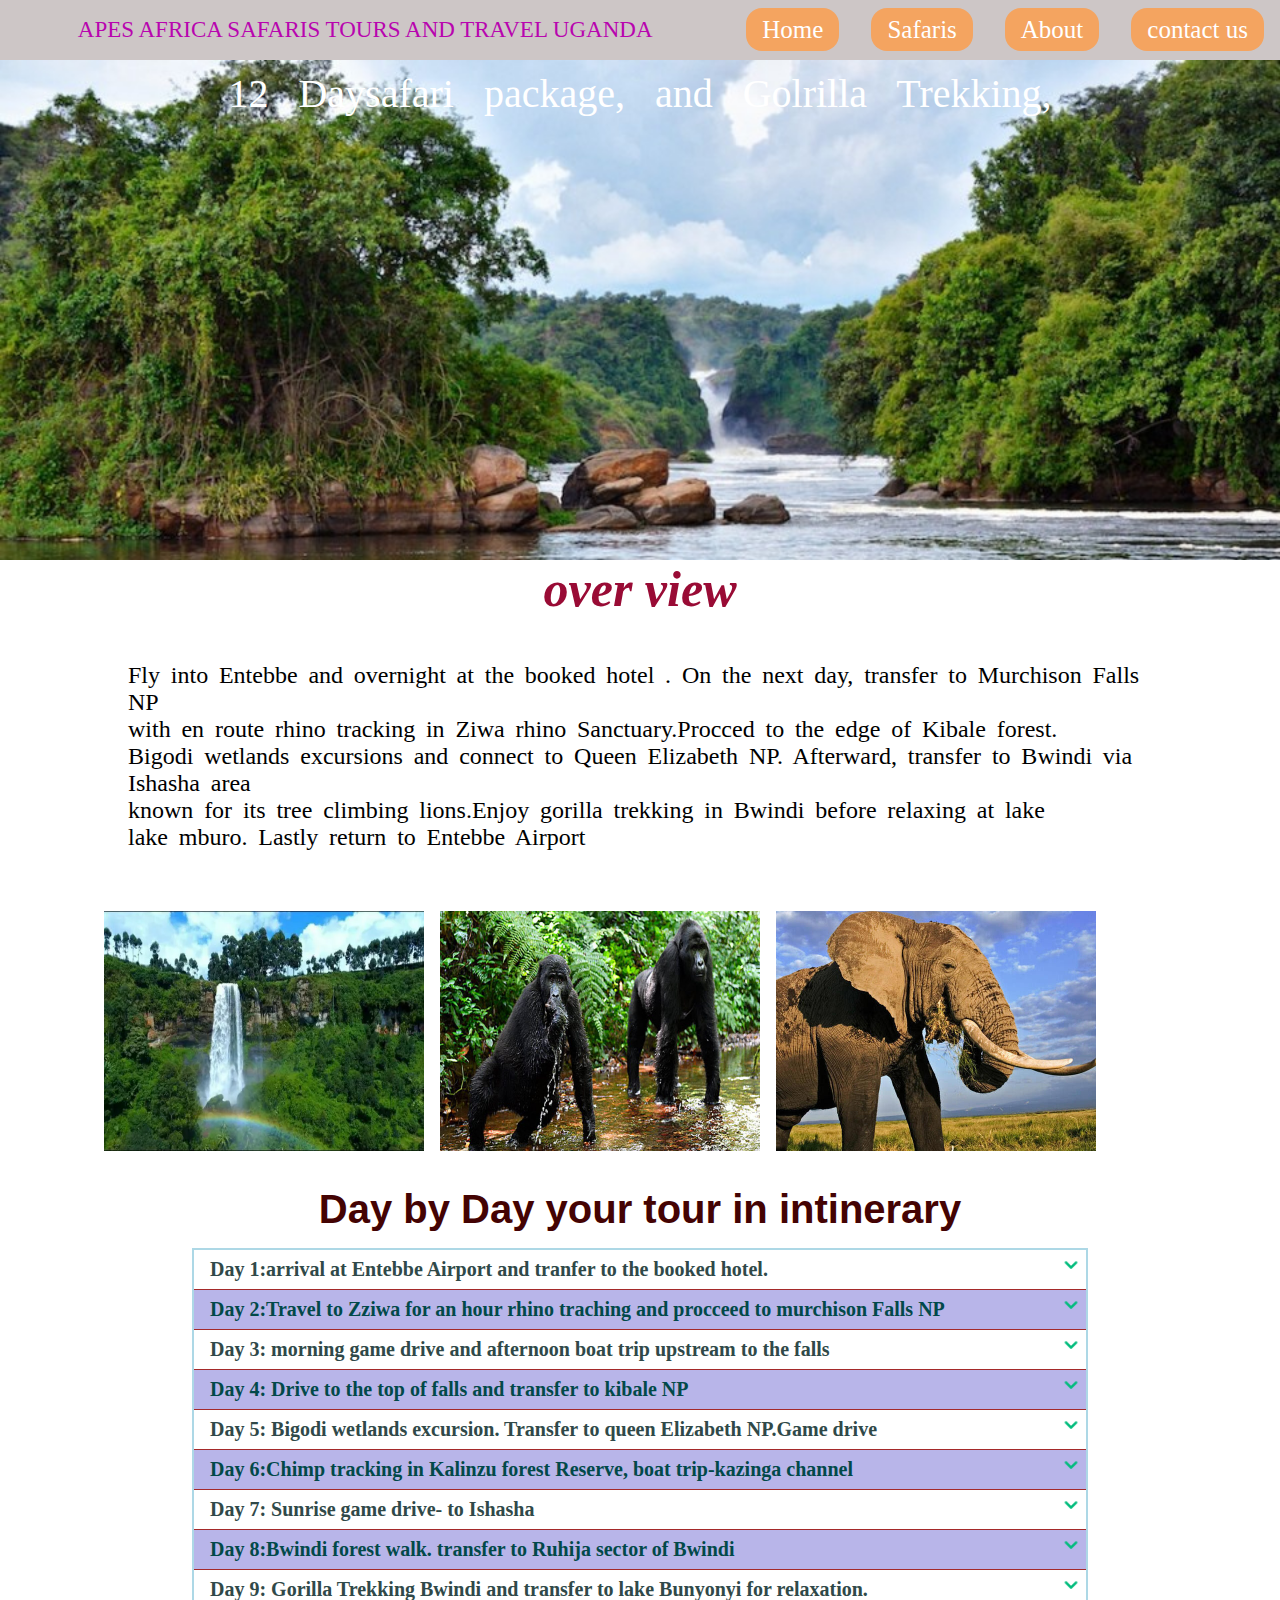
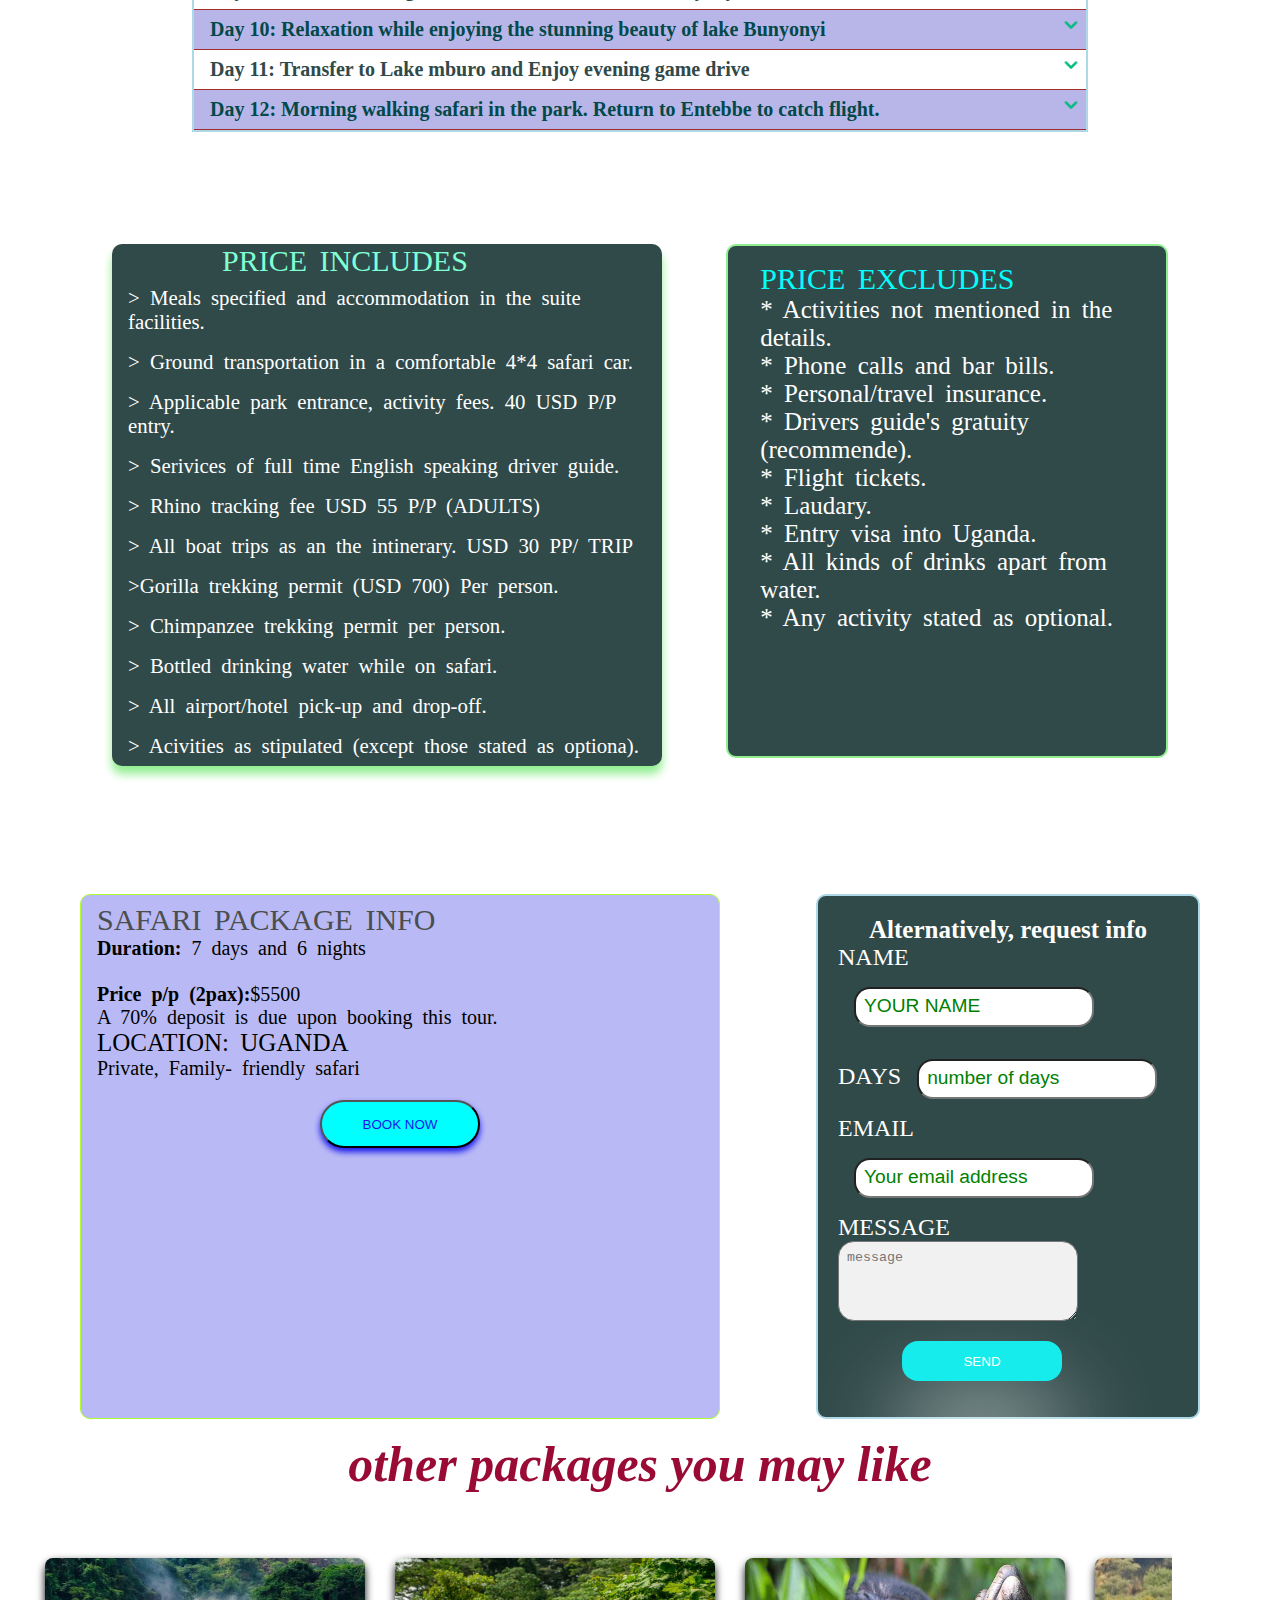
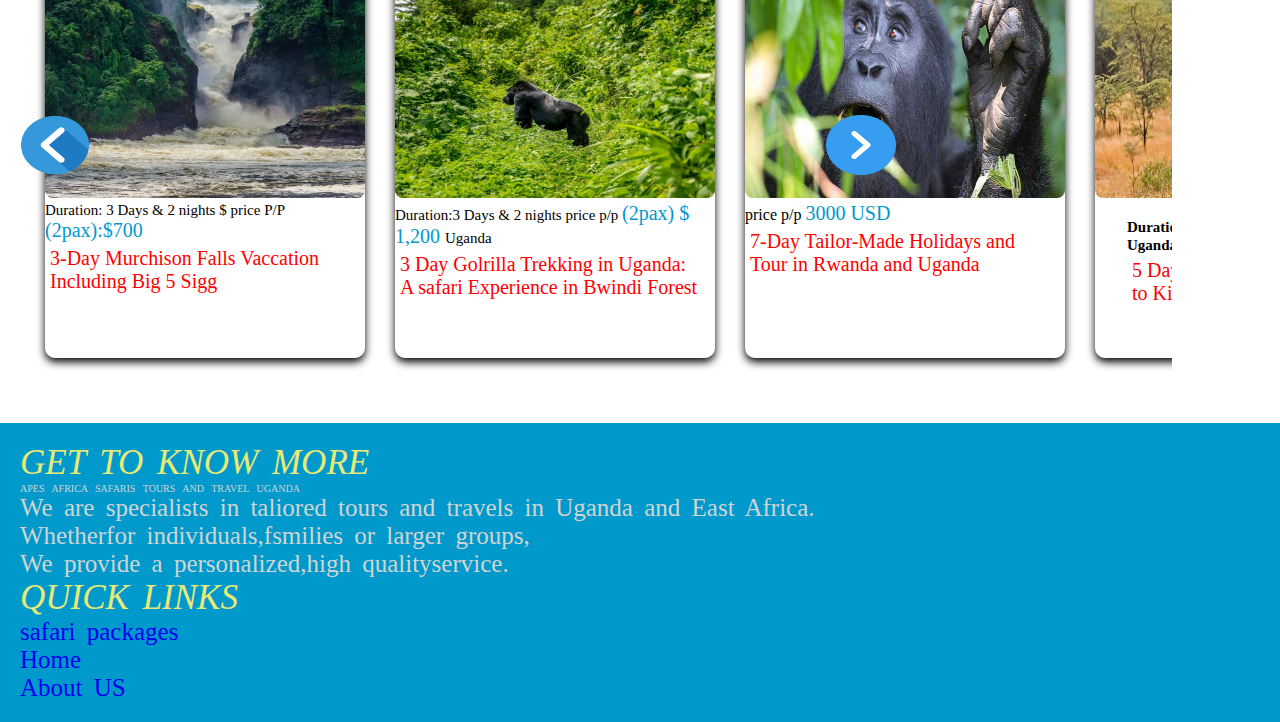
<file: 12 Day.html>
<!DOCTYPE html>
<html lang="en">
<head>
    <meta charset="UTF-8">
    <meta name="viewport" content="width=device-width, initial-scale=1.0">
    <title>12 Day customized tour package, Safari & Gorilla trekking</title>
    <link rel="stylesheet" href="18day.css">
    <link rel="stylesheet" href="package.css">
    <link rel="stylesheet" href="style.css">
</head>
<body>
    <nav class="nav-bar"> 
        <a href="#" class="toggle-button">
            <span class="bar"></span>
            <span class="bar"></span>
            <span class="bar"></span>
            <span class="bar"></span>
            
            
        </a>
        <div class="logo">APES AFRICA SAFARIS TOURS AND TRAVEL UGANDA</div>
    
        <div class="nav-links">
            <ul>
                <li><a href="index.html">Home</a></li>
                <li><a href="safaris.html">Safaris</a></li>
                <li><a href="About us.html">About</a></li>
                <li><a href="contact.html">contact us</a></li>
                </ul>
        </div>
    </nav>
    <div id="gorilla">
        12 Daysafari package,
and Golrilla Trekking,
    </div>
 
    <h1>over view</h1>
<div class="wonder">
    <p>Fly into Entebbe and overnight at the booked hotel . On the next day, transfer to Murchison Falls NP<BR>
        with en route rhino tracking in Ziwa rhino Sanctuary.Procced to the edge of Kibale forest.<br>
    Bigodi wetlands excursions and connect to Queen Elizabeth NP. Afterward, transfer to Bwindi via Ishasha area<br>
    known for its tree climbing lions.Enjoy gorilla trekking in Bwindi before relaxing at lake<br>
    lake mburo. Lastly return to Entebbe Airport</p>
</div>
<div class="wonder">
    <div class="pic"><img src="IMAGES/hiking-sipi-falls-1.webp" alt="falls">
        <img src="IMAGES/GORILLA.jpg" alt="gorilla">
        <img src="IMAGES/ELEPHANT.jpg" alt="elephant">
    </div>
</div>
    <h2>Day by Day your tour in intinerary</h2>
 <div class="PACKAGE">
    <h3 class="day classic"> Day 1:arrival at Entebbe Airport and tranfer to the booked hotel. <span><img src="IMAGES/expand.png" alt="" class="ex1"></span></h3>
    <div class="panel">
            <p>Upon your arrival at Entebbe International Airport, our tour guide will welcome you to Uganda<br>
            Thereafter, you will transfer to the booked accommodation. You will check in and have a rest</p>
            Accommodation: VIA VIA ENTEBBE<br>
            meals: Dinner and overnight stay.
    </div>
    
        <H3 class="day2 classic">Day 2:Travel to Zziwa for an hour rhino traching and procceed to
            murchison Falls NP <span><img src="IMAGES/expand.png" alt="" class="ex1"></span></H3>
            <div class="panel">
                <P>Have breakfast and then hit the road for Zziwa Rhino Sanctuary.Once in Zziwa Rhino, you<br>
                procceed for an hour of on-foot rhino tracking. Then afterr drive off to Masindi where you will have a lunch<br>.
                 stop , after lunch you continue for Murchison NP.After reaching there chech into the booked accommodation<br>
                You can either decide to have a game drive first and finally .procceed to the accommodation, other wise<br>
                you can go straight to the accommodation and have a rest
                <p>Accommodation: Ikorom Safari Lodge- bugdet levl<br>
                Meals : breakfast, lunch, Dinner</p> 
            </div>
    
      <h3 class="day classic">   Day 3: morning game drive and afternoon boat trip upstream to the falls <span><img src="IMAGES/expand.png" alt="" class="ex1"></span></h3>
     <div class="panel">
        <p>Have breakfast, depart for an early morning game drive across the rolling plains of Uganda's<br>
        largest national park and be on the look wildlife including: lions, leopards among others<br>
         For any birder, thereare many quite number of birds to watch during the drive.After return<br>
        to the  accommodation for some rest and lunch.<br><br>
        After lunch you will procceed for boat trip to the base of Murchison falls, While on the boat trip<br>
        you will see hippos and few bird species after return to your accommodation
        <p>Accommodation:Accommodation: Ikorom Safari Lodge- bugdet levl<br>
            Meals : breakfast, lunch, Dinner</p>
        </div>
    
    
            <h3 class="day2 classic">Day 4: Drive to the top of falls and transfer to kibale NP  <span><img src="IMAGES/expand.png" alt="" class="ex1"></span></h3>
        
        <div class="panel">        <P>We will have breakfast in the morning and then drive to the top of the water falls<br>
            to truly appreciate the beauty and magicence of the murchison falls. thereafter you
           embark on the transfer for kibale NP. The drive is quite long but incredibly scenic passing<br>
           through villages, lush green countryside and hills dotted with tea plantations that characterize this
           part of uganda.the beauty scenery will amaze you all the way. Upon the arrival at the accommodation<br>
           check in and  relax <p><b>Accommodation :</b>Chimpnzee forest lodge<br>
           Meals: breakfast, Lunch, Dinner <br>
           drive time 6-7 hours</p>
   </div>
    
      <h3 class="day classic">   Day 5: Bigodi wetlands excursion. Transfer to queen Elizabeth NP.Game drive <span><img src="IMAGES/expand.png" alt="" class="ex1"></span></h3>
    
      <div class="panel"> <p>Have breakfast and procceed for Bigodi wetlands excursion. Bigodi wetland boast of extensive array of biodiversity<br>
        among which are serveral primates' species like the black and monkeys, red-tailed monkeys and baboons</p>
        <p>The Bigodi wetland is also a paradise for bird watchers. Among the major bird species wuthin the area is the<br>
        Great Turaco. From Bigodi we shall embark on a transfer to  Queen Elizabeth NP</p>
        <P>You will reach Queen Elizabeth early enough and have lunch , rest an procceed for game drive .During the drive<br>
        you will look at wild animals like reedbuck, elephant , lions among others  thereafter return to your accommodation </P>
        <p> Accommodation:Iguru Safari Lodge-<br>
        Meals: breakfast, lunch, dinner</p>
    </div>
    
    <h3 class="day2 classic">Day 6:Chimp tracking in Kalinzu forest Reserve, boat trip-kazinga channel <span><img src="IMAGES/expand.png" alt="" class="ex1"></span></h3>  
        
        <div class="panel">
            <p>Have breakfast and drive out to the nearby Kalinzu Fores Reserve. The forest is the home to habituated<br>
            Chimpnzees and other primates including baboons monkeys and also bird species
            <p>You will spend the early part of the day tracking Chimpnzees here. Thereafter return to the accommodation<br>
            for some rest and lunch, you will go for a 2 hour boat trip on trip-kazinga channel that connects lake<br>
            George and Edward.
            During the trip you sight wildlife including giant hippos, elephants and crocodiles among others.,<br>
            Thereafter late afternoon game drive and return to accommodation</p>
            <p>Accommodation: Iguru Safari Lodge-<br>
            meals: breakfast, lunch, Dinner</p>
        </div>
       
      <h3 class="day classic">Day 7: Sunrise game drive- to Ishasha <span><img src="IMAGES/expand.png" alt="" class="ex1"></span></h3>
    
    <div class="panel">    <P>Be up early an procceed for an early morning game drive in Kasenyi Plains, where you will be able to see  buffalos herds of elephants, lions leopards among others. return to the lodge and check out then head to</P>
        <P>Ishasha sector in search of tree climbing lions. The chance of spotting these lions is about 70% though some times they are hard to spot (most especially when thye are down the grass looking for prey)</P>
        <P>From Ishasha, we shall continue to the accommodationat the edge of  Bwindi NP.
            Once at the accommodation  check in and relax. <b>Accommodation:</b>Ride 4 a woman bugdet level Meals: breakfast, lunch, Dinner.</P>
    </div>
        

    <h3 class="day2 classic">Day 8:Bwindi forest walk. transfer to Ruhija sector of Bwindi <span><img src="IMAGES/expand.png" alt="" class="ex1"></span></h3>    
         <div class="panel">
            <p>Have breakfast and then move out for the forest walk along the waterfall trail.  Starting from<br>
            Buhoma at the north gate, Munyaga river trail gets you to some beautiful pristine water falls- truly<br>
            rewarding experience. Along the way you will encounter some fuana and flora, sometimes monkeys among others.</p>
            <p>Return to the accommodation, check out and transferto the Ruhija sector of Bwindi where you will<br>
            have gorilla trekking the next day. With a strenuous day ahead, so we recommend that you take this<br>
            afternoon relaxing.</p>
        
        <p><b>Accommodation:</b><span class="css">Broadbill Forest Champ</span>
        <B>Meals</B>: breakfast, Lunch and Dinner</p>
        </div>
        
        <h3 class="day classic"> Day 9: Gorilla Trekking Bwindi and transfer to lake
            Bunyonyi for relaxation. <span><img src="IMAGES/expand.png" alt="" class="ex1"></span></h3>
        <div class="panel">
            <p>Have comes the waited day of this is customized tour. Have breakfastand move to the rangers' post<br>
            you will receive some briefing on dos and donts . Thereafter, you will enter the Bwindi Forest for <br>
            your adventure.</p>
            <p>The beauty of this rain forest is spectacular! The area offers dramatic steeply forested landscape and is<br>
            incredibly dense but cisscrossed by numerous animal trails allowing access to tourists.</p>
            <p>The time taken and the terrain vary with the movements of the these great primates. Once you have<br>
            located a gorilla,you will be allowed an hour in their presence.The thrill of spending time observing these<br>
            gentle but endangered giants is unforgettable.<br><br>
            Return to accommodation, check out and transfer to <span class="css"> Lake Bunyonyi.</span>. Lake Bunyonyi is<br>
            is framed by lush, green-terraced hills that reach a height of (2,200-2,478m) but its the 29 islands of<br>
            various shapes and sizes scatttered across the water that make it most magical you admire them all day.
            </p>
            <p><b>Accommodation:</b> Lake Bunyonyi Eco Restort.<br>
            Meals:lunch, breakfast, Dinner</p>
        </div>
    
    
         <h3 class="day2 classic">Day 10: Relaxation while enjoying the stunning beauty of lake Bunyonyi <span><img src="IMAGES/expand.png" alt="" class="ex1"></span></h3>
         <div class="panel">
            <p>Some room for relaxation on this customized Tour package to Uganda. After days of long drives and of course<br>
            the strenuous Golrilla trekking in Bwindi this day is at your disposal for relaxation. All meals will be served<br>
            at accommodation. <br><br>
            <b>Accommodation:</b> Lake Bunyonyi Eco Restort.<br>
            Meals:lunch, breakfast, Dinner  </p>
        </div>
     <h3 class="day classic">
        Day 11: Transfer to Lake mburo and Enjoy evening game drive <span><img src="IMAGES/expand.png" alt="" class="ex1"></span>
     </h3>
    
       <div class="panel">
        <p>Have breakfast and set off to <span class="css">Lake Mburo</span> via <span class="css"> Mbarara city.</span><br>
        You will arrive at the accommodation in lake Mburo in time and rest before doing evening game drive.<br><br>
        On the game drive, expect to see the <br>gigantic eland antelopes, zebras topic, buffalos among othres. Later,<br>
        relax at the accommodation where you will spend the night</p>
        <p><b>optional (extra cost 30$)</b>: If interested you may consider the night game  drive to encounter noctural<br>
        creatures which will eb a rare sighting compared to the regular daytime sughtings. <br><br>
        <b>Accommodation:</b> <span class="css"> Hyena Hill Lodge-</span><br>
        <b>Meals:</b> breakfast, lunch, Dinner</p>
    </div> 
    
     <h3 class="day2 classic">
        Day 12: Morning walking safari in the park. Return to Entebbe to catch flight. <span><img src="IMAGES/expand.png" alt="" class="ex1"></span>
     </h3>
    
        <div class="panel">
            <p>Have breakfast and procceed for the morning park walk in the presence of an armed Uganda Wildlife Authority<br>
            ranger guide. On this early morning guided walk, you will have the opportunity to encounter (at aclose range)
            zebras,Giraffes and Eland Topi and other antelope, cape buffalosa among othres. Thereafter return to accommodation<br>
             have lunch and check out then hit the road to Entebbe International Airport to catch the flight,</p>
        </div>
     
 </div>
  <h3 class="per">PRICE PER PERSON</h3>
 <DIV class="PERI">
    <DIv class="price">
        <div class="pax1"> 1 pax :USD 4195</div>
        <div class="pax2"> 2 pax :USD 2997</div>
        <div class="pax3"> 3 pax :USD 2855</div>
        <div class="pax4"> 4 pax : USD 2725</div>
        <div class="pax5">5 pax  :USD  2610 </div>
        <div class="pax6">6 pax  :USD  2540</div>
    </DIv>
 </DIV>
<DIV id="Entry">
    <DIv class="includes">
        <span class="inn">PRICE INCLUDES </span>
    <P>> Meals specified and accommodation in the suite facilities.</P>
    <p>> Ground transportation in a  comfortable 4*4 safari car.</p>
    <p>> Applicable park entrance, activity fees. 40 USD P/P entry.</p>
    <P>> Serivices of full time English speaking driver guide.</P>
    <p>> Rhino tracking fee USD 55 P/P (ADULTS)</p>
    <P>> All boat trips as an the intinerary. USD 30 PP/ TRIP</P>
    <P>>Gorilla trekking permit (USD 700) Per person.</P>
    <p>> Chimpanzee trekking permit per person.</p>
    <p>> Bottled drinking water while on safari.</p>
    <p>> All airport/hotel pick-up and drop-off.</p>
    <p>> Acivities as stipulated (except those stated as optiona).</p>
    </DIv>
    
    <div class="excludes">
        <span class="pone"> PRICE EXCLUDES</span>
        <P>* Activities not mentioned in the details.</P>
        <p>* Phone calls and bar bills.</p>
        <p>* Personal/travel insurance.</p>
        <p>* Drivers guide's gratuity (recommende).</p>
        <p>* Flight tickets.</p>
        <p>* Laudary.</p>
        <p>* Entry visa into Uganda.</p>
        <p>* All kinds of drinks apart from water.</p>
        <p>* Any activity stated as <b>optional.</b></p>
    </div>
</DIV>
<div class="email">
    <a href="BARIGYE:barigyedavis6@gmail.com">
        <img src="IMAGES/email.png" alt="">
        <span>send us an emaiil</span>
    </a>
    </div>
<DIV id="MTN">
    <div class="info" id="ex1">
        <span class="pac">SAFARI PACKAGE INFO</span><br>
        <b>Duration:</b> 7 days and 6 nights<br><br>
        <b>Price p/p (2pax):</b>$5500<br>
        A 70% deposit is due upon booking this tour.
    <p>LOCATION: UGANDA</p>
    <SPan id="PP"> Private, Family- friendly safari</SPan>
    <div class="book">
        <button type="button" onclick="document.getElementById('book').style.display= 'block'">BOOK NOW</button>
        <div>
        <form action="book.php" method="post" id="book">
            <label for="name">NAME:</label> <input type="text" name="name" class="grey">
            <p><label for="number">NUMBER OF PEOPLE</label> <input type="number" name="name" class="grey"></p>
            <p><label for="email">Email</label> <input type="email" name="email" class="grey"></p>
            <p><label for="passport">passport number</label> <input type="text" name="number" class="grey"></p>
            <p><label for="telephone">whatsapp number</label> <input type="tel" name="telephone" class="grey"></p>
            <p><label for="passport">passport photo</label> <input type="file" name="passport photo" accept="image/*" class="grey"></p>
            <button>send</button>
        </form>
        
     
        
        </div>
    </div>
    </div>
    
    
    <div>
        <form   class="from" action="davsi.php" method="post"  >
        <h3>Alternatively, request info</h3>
        
            <DIv > <label for="">NAME</label><input type="text" name="name"  placeholder="YOUR NAME" class="grey"> </DIv>
            <div><Label>DAYS</Label><input type="number" name="days"  placeholder="number of days" class="grey"></div>
            <div><Label> EMAIL</Label><input type="email" name="email" placeholder="Your email address" class="grey"></div>
            <div> <Label>MESSAGE</Label><textarea name="message" id="" cols="30" rows="15" placeholder="message" class="grey"></textarea></div>
            <button name="submit">SEND</button>
        </form>
        </div>
</DIV>
<H1>other packages you may like</H1>

<Div class="dog" id="animation" data-animated>
    <div class="car">
        <figure id="myImage" class="DOG">
            <img src="IMAGES/murchison-falls-1229x820x184x0x860x820x1656053925.webp" alt="">
            <div class="caption1"> Duration: 3 Days & 2  nights  $ price P/P <span class="css">(2pax):$700</span></div>
            <div class="caption2"> 3-Day Murchison Falls Vaccation<br>Including Big 5 Sigg</div>
            </figure>
        
            <figure id="sebo"  class="DOG">
                <img src="IMAGES/gorilla. - Copy.jpg" alt="gorilla-trekking-" class="ddd">
                <div class="caption1">Duration:3 Days & 2 nights price p/p <span class="css">(2pax) $ 1,200 </span> Uganda</div>
                <div class="caption2">3 Day Golrilla Trekking in Uganda:<br>
               A safari Experience in Bwindi Forest </div>
            
            </figure>
        
        
                <figure class="DOG" id="day7">
        
                    <img src="IMAGES/Bwindi_Impenetrable_National_Park_033@2x.jpg" alt="" class="ddd">
                    <div> <span class="shs">price p/p</span>  <span class="css">3000 USD </span> </div>
                    <div class="caption2"> 7-Day Tailor-Made Holidays and <br> Tour in Rwanda and Uganda</div>
                </figure>
            <FIgure class="DOG">
            <img id="5day" src="IMAGES/Kidepo.jpg" alt="Kidepo">
            <figcaption>
                <b class="caption1">Duration: 5 Days and 4 nights, location Uganda</b><br>
                <p class="caption2">
                    5 Day Wildlife Safari<br>
                        to Kidep
                </p>
            </figcaption>
            </FIgure>
        
            <FIgure id="6day" class="DOG">
            <img src="IMAGES/giraffe.jpg" alt="Elizabeth">
            <figcaption><p class="caption1">Duration: 6 days & 5 nights, location: Uganda, price p/p <span class="css">USD $ 2300</span></p>
             <p class="caption2">6 Day Queen Elizabeth and L.Mburo Safari</p></figcaption>
            </FIgure>
            <figure id="7day" class="DOG">
                <img src="IMAGES/Kyamburu_Gorge_004@2x.jpg" alt=" gorilla-trekking">
                <figcaption>
                    <span class="caption2">
                        7 Day primate trekking<br>
                            & Wildlife Safari
                    </span>
            </figcaption>
            </figure>
            <figure id="ten" class="DOG">
                <img src="IMAGES/ELEPHANT.jpg" alt="elephant">
                <figcaption class="caption2"> 9 days safari in Uganda including<br>
                game drives, gorilla-trekking</figcaption>
                </figure>
            <figure id="12day" class="DOG">
                <img src="IMAGES/WATER FALLS MUR.jpg" alt="falls">
                <figcaption>Duration: <span class=> 12days and 11days, </span> location
                <span> Uganda</span> price: <span class="css">USD 4195 P/P</span><BR>
                <p class="caption2">
                    12 Day customized tour<br> safari package,<br>
                        Safari and Golrilla Trekking,
                </p>
                      </figcaption>
            </figure>
        
        
            <figure id="18day" class="DOG">
                <img src="IMAGES/gorilla-trekking-700x450.jpg" alt="" class="ddd">
                <figcaption><p class="caption1">Duration:18 Days & 17 nights Price: location: Rwanda and Uganda</p>
                 <p class="caption2">18 Day Rwanda-Uganda Safari Including Gorilla Trekking</p></figcaption>
            </figure>
    </div>
    <div class="arrows">
    <span class="left"><img src="IMAGES/previous.png" alt="" class="png"></span>
    <span class="Right"><img src="IMAGES/next.png" alt="" class="png"></span>
</div>
</Div>
 
<DIV class="GET">
    <P><SPan class="quick"> GET TO KNOW MORE</SPan></P>
    APES AFRICA SAFARIS TOURS AND TRAVEL UGANDA
    <P>We are specialists in taliored tours and travels  in Uganda and East Africa.<br>
    Whetherfor individuals,fsmilies or larger groups,<br>
We provide a personalized,high qualityservice.</P>
<p><span class="quick"> QUICK LINKS</span></p>
<P><a href="index.html">safari packages</a></P>
<p><a href="safaris.html">Home</a></p>
<p><a href="About us.html">About US</a></p>

    </div>
    <script src="7days.js"></script>
    <script src="animation.js"></script>
    <script src="Pack.js"></script>
    <script src="next.js"></script>
    <script src="menu.js"></script>
</body>
</html>
</file>
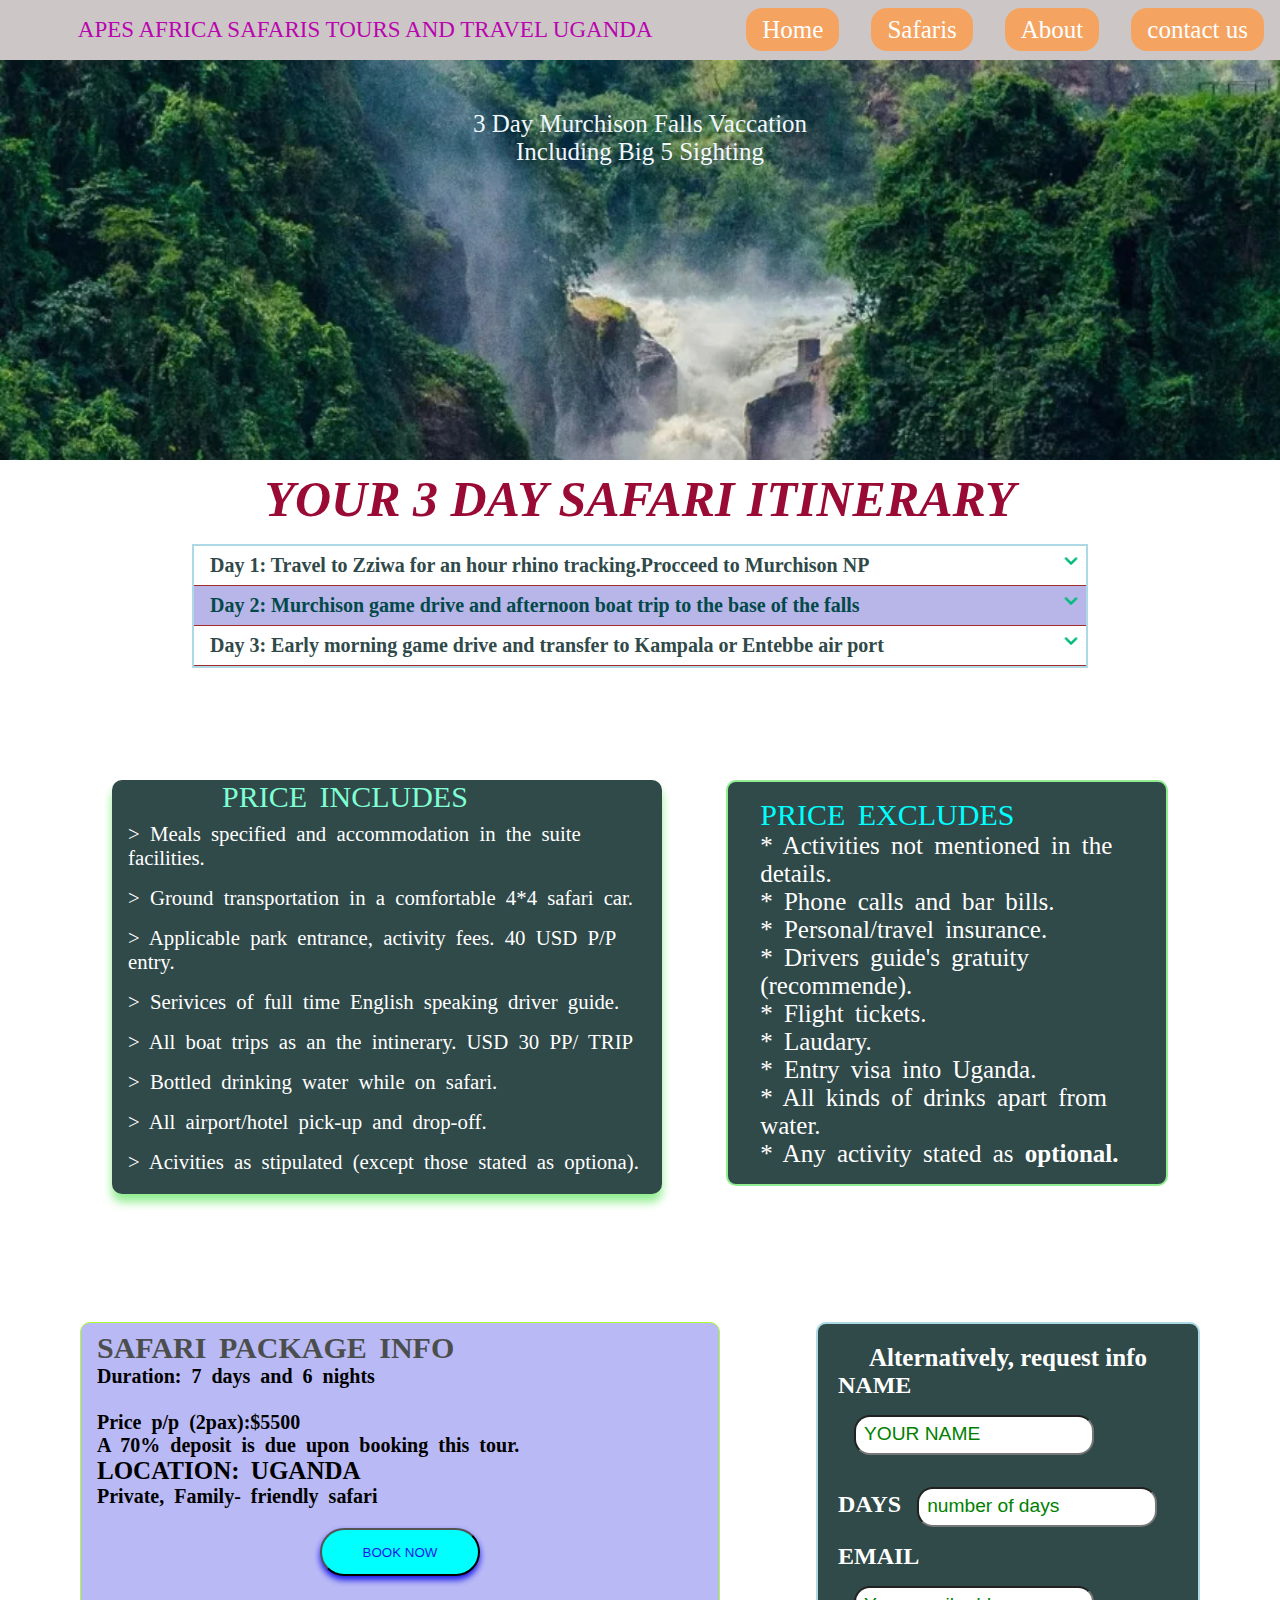
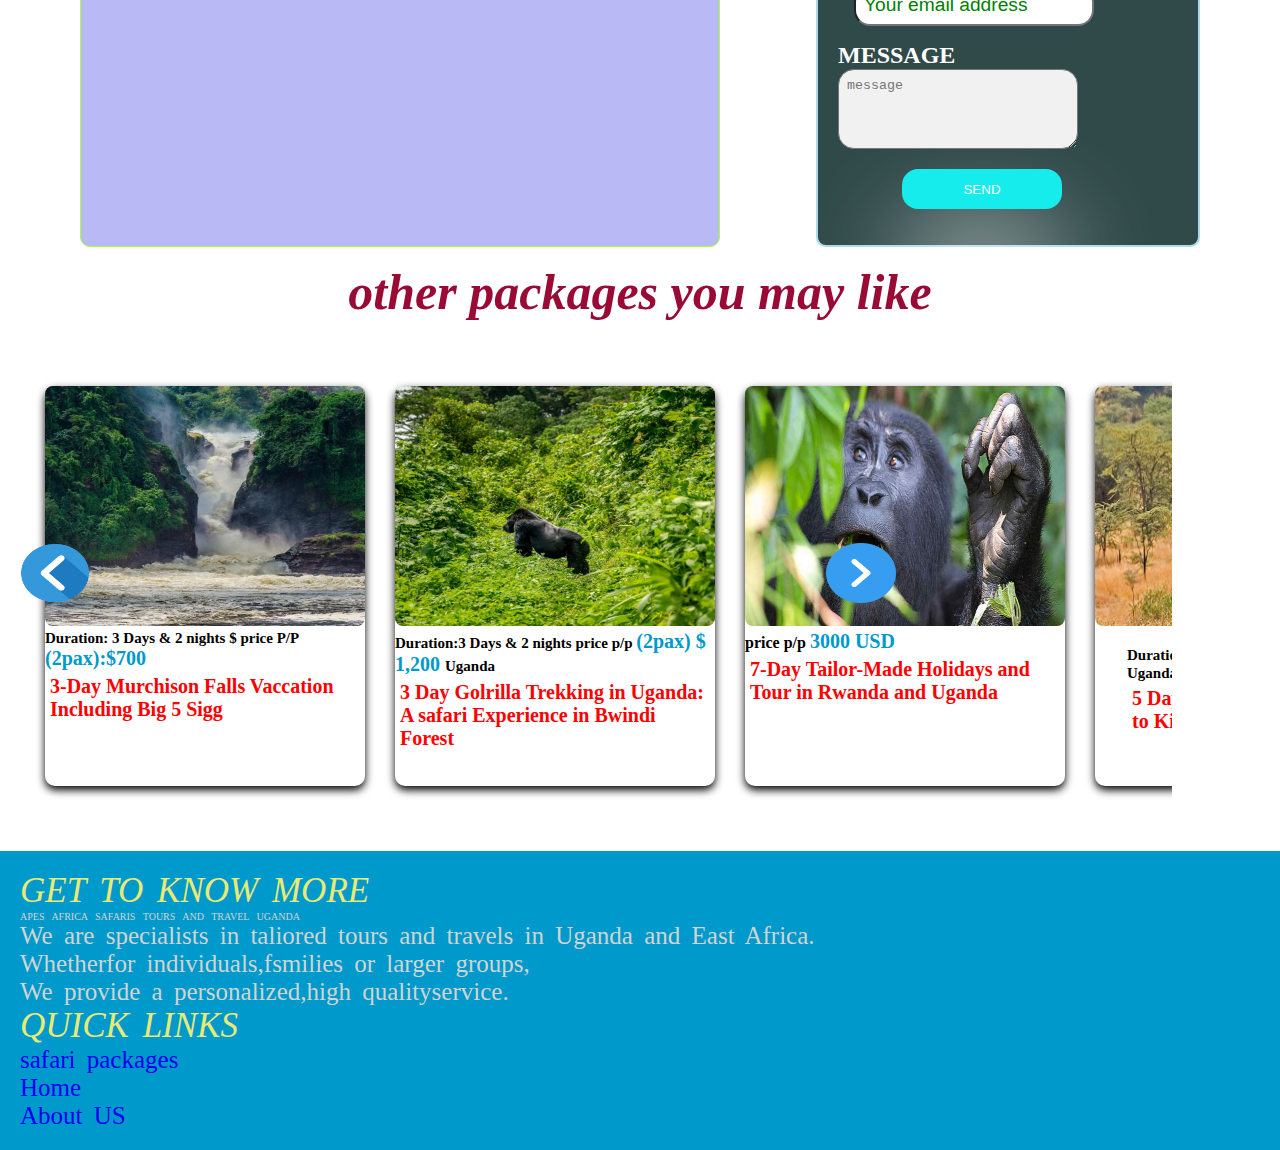
<file: 3 Day  Murchison Falls.html>
<!DOCTYPE html>
<html lang="en">
<head>
    <meta charset="UTF-8">
    <meta name="viewport" content="width=device-width, initial-scale=1.0">
    <title>3 Day -Murchison Falls Vaccation Including Big Sighting</title>
    <link rel="stylesheet" href="package.css">
    <link rel="stylesheet" href="18day.css">
    <link rel="stylesheet" href="style.css">
</head>
<body>
    
    <nav>
        <nav class="nav-bar"> 
            <a href="#" class="toggle-button">
                <span class="bar"></span>
                <span class="bar"></span>
                <span class="bar"></span>
                
                
            </a>
            <div class="logo"> APES AFRICA SAFARIS TOURS AND TRAVEL UGANDA</div>
        
            <div class="nav-links">
                <ul>
                    <li><a href="index.html">Home</a></li>
                    <li><a href="safaris.html">Safaris</a></li>
                    <li><a href="About us.html">About</a></li>
                    <li><a href="contact.html">contact us</a></li>
                    </ul>
            </div>
        </nav>

        <div class="big">
            <p>3 Day Murchison Falls Vaccation</p>
            <p>Including Big 5 Sighting</p>
        </div>
         

        <h1>YOUR 3 DAY SAFARI ITINERARY</h1>
    
 <div class="PACKAGE">


    <h3 class="day classic">  Day 1: Travel to Zziwa for an hour rhino tracking.Procceed to Murchison NP <span><img src="IMAGES/expand.png" alt="" class="ex1"></span></h3>
            
        <div class="panel">
            <P>
            Have breakfast in the morning and set off to Zziwa Rhino Sanctuary, for an hour rhino tracking.<br>
    
            Thereafter head to Masindi, you will have a stop over to have lunch.Then after lunch procceed to Masindi ( Murchison NP)<BR>
            Murchison Falls NP includes the roaring rapids of the Murchison, the rolling plains of Uganda's Largest Natinal park<br>
            you see different spieces of animals such as lions, graffes, Hartebeest,, buffalos and elephants.<br>
            You can also procceed for late evening game drive. </P>
        <p><b>Accommodation: Hrn bills Bush lodge<br>
        meals: lunch and Dinner.</b></p>
    </div>

<h3 class="day2 classic"><b>Day 2:</b> Murchison game drive and afternoon boat trip to the base of the falls <span><img src="IMAGES/expand.png" alt="" class="ex1"></span></h3>

    <div class="panel"><p>National park and be on the look for the wildlife: lions. leopards though hard to spot<br>
        For any birdre there are quite number of birds to see during the drive.After the drive return<br>
        to the accommodation for some rest and lunch, thereafter you go ahead for a boat trip to the base of falls<br>
        where you wiil see animals including Hippos and Crocodiles and serveral ware birds.<br>
        Return to your accommadtionand relax.</p>
        <p><b>Accommodation:/b> <span class="css"> Hornbill Lodge</span></p>
        <p><b>Meals:</b> <span class="css">Breakfast, Lunch,Dinner</span></p>
    </div>



<h3 class="day classic">Day 3: Early morning game drive and  transfer to Kampala or Entebbe air port <span><img src="IMAGES/expand.png" alt="" class="ex1"></span></h3>

<div class="panel"> <p>Have breakfast and procceed for early morning game drive.Thereafter. hit the road for the<br>
    return to either Kampala(Accomdaxtion for your stay) or Entebbe Airport.
</div>


 </div>


<div>
    <h3 class="per">PRICE PER PERSON</h3>
    <DIV class="PERI">
        <DIv class="price">
            <div class="pax1"> 1 pax :USD 1080</div>
            <div class="pax2"> 2 pax :USD 670</div>
            <div class="pax3"> 3 pax :USD 580</div>
            <div class="pax4"> 4 pax : USD 520</div>
            <div class="pax5">5 pax  :USD  495</div>
            <div class="pax6">6 pax  :USD  470</div>
        </DIv>
    </DIV>
    <DIV id="Entry">
    <DIv class="includes">
        <span class="inn">PRICE INCLUDES </span>
    <P>> Meals specified and accommodation in the suite facilities.</P>
    <p>> Ground transportation in a  comfortable 4*4 safari car.</p>
    <p>> Applicable park entrance, activity fees. 40 USD P/P entry.</p>
    <P>> Serivices of full time English speaking driver guide.</P>
    <P>> All boat trips as an the intinerary. USD 30 PP/ TRIP</P>
    <p>> Bottled drinking water while on safari.</p>
    <p>> All airport/hotel pick-up and drop-off.</p>
    <p>> Acivities as stipulated (except those stated as optiona).</p>
    </DIv>
    
    <div class="excludes">
        <span class="pone"> PRICE EXCLUDES</span>
        <P>* Activities not mentioned in the details.</P>
        <p>* Phone calls and bar bills.</p>
        <p>* Personal/travel insurance.</p>
        <p>* Drivers guide's gratuity (recommende).</p>
        <p>* Flight tickets.</p>
        <p>* Laudary.</p>
        <p>* Entry visa into Uganda.</p>
        <p>* All kinds of drinks apart from water.</p>
        <p>* Any activity stated as <b>optional.</b></p>
    </div>
</DIV>
<DIV id="MTN">
    <div class="info" id="ex1">
        <span class="pac">SAFARI PACKAGE INFO</span><br>
        <b>Duration:</b> 7 days and 6 nights<br><br>
        <b>Price p/p (2pax):</b>$5500<br>
        A 70% deposit is due upon booking this tour.
    <p>LOCATION: UGANDA</p>
    <SPan id="PP"> Private, Family- friendly safari</SPan>
    <div class="book">
        <button type="button" onclick="document.getElementById('book').style.display= 'block'">BOOK NOW</button>
    <div>
    <form action="book.php" method="post" id="book">
        <label for="name">NAME:</label> <input type="text" name="name" class="grey">
        <p><label for="number">NUMBER OF PEOPLE</label> <input type="number" name="number" class="grey"></p>
        <p><label for="email">Email</label> <input type="email" name="email" class="grey"></p>
        <p><label for="passport">passport number</label> <input type="text" name="number" class="grey"></p>
        <p><label for="telephone">whatsapp number</label> <input type="tel" name="telephone" class="grey"></p>
        <p><label for="passport">passport photo</label> <input type="file" name="passport photo" accept="image/*" class="grey"></p>
        <button>send</button>
    </form>
    
 
    
    </div>
    </div>
    </div>
    
    
    <div>
        <form   class="from" action="davsi.php" method="post"  >
            <h3>Alternatively, request info</h3>
            <DIv > <label for="">NAME</label><input type="text" name="name"  placeholder="YOUR NAME" class="grey"> </DIv>
            <div><Label>DAYS</Label><input type="number" name="days"  placeholder="number of days" class="grey"></div>
            <div><Label> EMAIL</Label><input type="email" name="email" placeholder="Your email address" class="grey"></div>
            <div> <Label>MESSAGE</Label><textarea name="message" id="" cols="30" rows="15" placeholder="message" class="grey"></textarea></div>
            <button name="submit">SEND</button>
        </form>
        </div>
    
    
</DIV>
<H1>other packages you may like</H1>

<Div class="dog" id="animation" data-animated>
    <div class="car">
        <figure id="myImage" class="DOG">
            <img src="IMAGES/murchison-falls-1229x820x184x0x860x820x1656053925.webp" alt="">
            <div class="caption1"> Duration: 3 Days & 2  nights  $ price P/P <span class="css">(2pax):$700</span></div>
            <div class="caption2"> 3-Day Murchison Falls Vaccation<br>Including Big 5 Sigg</div>
            </figure>
         
            <figure id="sebo"  class="DOG">
                <img src="IMAGES/gorilla. - Copy.jpg" alt="gorilla-trekking-" class="ddd">
                <div class="caption1">Duration:3 Days & 2 nights price p/p <span class="css">(2pax) $ 1,200 </span> Uganda</div>
                <div class="caption2">3 Day Golrilla Trekking in Uganda:<br>
               A safari Experience in Bwindi Forest </div>
            
            </figure>
        
        
                <figure class="DOG" id="day7">
        
                    <img src="IMAGES/Bwindi_Impenetrable_National_Park_033@2x.jpg" alt="" class="ddd">
                    <div> <span class="shs">price p/p</span>  <span class="css">3000 USD </span> </div>
                    <div class="caption2"> 7-Day Tailor-Made Holidays and <br> Tour in Rwanda and Uganda</div>
                </figure>
            <FIgure class="DOG">
            <img id="5day" src="IMAGES/Kidepo.jpg" alt="Kidepo">
            <figcaption>
                <b class="caption1">Duration: 5 Days and 4 nights, location Uganda</b><br>
                <p class="caption2">
                    5 Day Wildlife Safari<br>
                        to Kidep
                </p>
            </figcaption>
            </FIgure>
        
            <FIgure id="6day" class="DOG">
            <img src="IMAGES/giraffe.jpg" alt="Elizabeth">
            <figcaption><p class="caption1">Duration: 6 days & 5 nights, location: Uganda, price p/p <span class="css">USD $ 2300</span></p>
             <p class="caption2">6 Day Queen Elizabeth and L.Mburo Safari</p></figcaption>
            </FIgure>
            <figure id="7day" class="DOG">
                <img src="IMAGES/Kyamburu_Gorge_004@2x.jpg" alt=" gorilla-trekking">
                <figcaption>
                    <span class="caption2">
                        7 Day primate trekking<br>
                            & Wildlife Safari
                    </span>
            </figcaption>
            </figure>
            <figure id="ten" class="DOG">
                <img src="IMAGES/ELEPHANT.jpg" alt="elephant">
                <figcaption class="caption2"> 9 days safari in Uganda including<br>
                game drives, gorilla-trekking</figcaption>
                </figure>
            <figure id="12day" class="DOG">
                <img src="IMAGES/WATER FALLS MUR.jpg" alt="falls">
                <figcaption>Duration: <span class=> 12days and 11days, </span> location
                <span> Uganda</span> price: <span class="css">USD 4195 P/P</span><BR>
                <p class="caption2">
                    12 Day customized tour<br> safari package,<br>
                        Safari and Golrilla Trekking,
                </p>
                      </figcaption>
            </figure>
        
        
            <figure id="18day" class="DOG">
                <img src="IMAGES/gorilla-trekking-700x450.jpg" alt="" class="ddd">
                <figcaption><p class="caption1">Duration:18 Days & 17 nights Price:<span class="css">price p/p usd 5650</span>location: Rwanda and Uganda</p>
                 <p class="caption2">18 Day Rwanda-Uganda Safari Including Gorilla Trekking</p></figcaption>
            </figure>
    </div>
    <div class="arrows">
    <span class="left"><img src="IMAGES/previous.png" alt="" class="png"></span>
    <span class="Right"><img src="IMAGES/next.png" alt="" class="png"></span>
</div>
     </Div>

 
<DIV class="GET">
    <P><SPan class="quick"> GET TO KNOW MORE</SPan></P>
    APES AFRICA SAFARIS TOURS AND TRAVEL UGANDA
    <P>We are specialists in taliored tours and travels  in Uganda and East Africa.<br>
    Whetherfor individuals,fsmilies or larger groups,<br>
We provide a personalized,high qualityservice.</P>
<p><span class="quick"> QUICK LINKS</span></p>
<P><a href="safaris.html">safari packages</a></P>
<p><a href="index.html">Home</a></p>
<p><a href="About us.html">About US</a></p>

</div>



<script src="7days.js"></script>
<script src="animation.js"></script>
<script src="Pack.js"></script>
<script src="next.js"></script>
<script src="menu.js"></script>
</body>
</html>
</file>
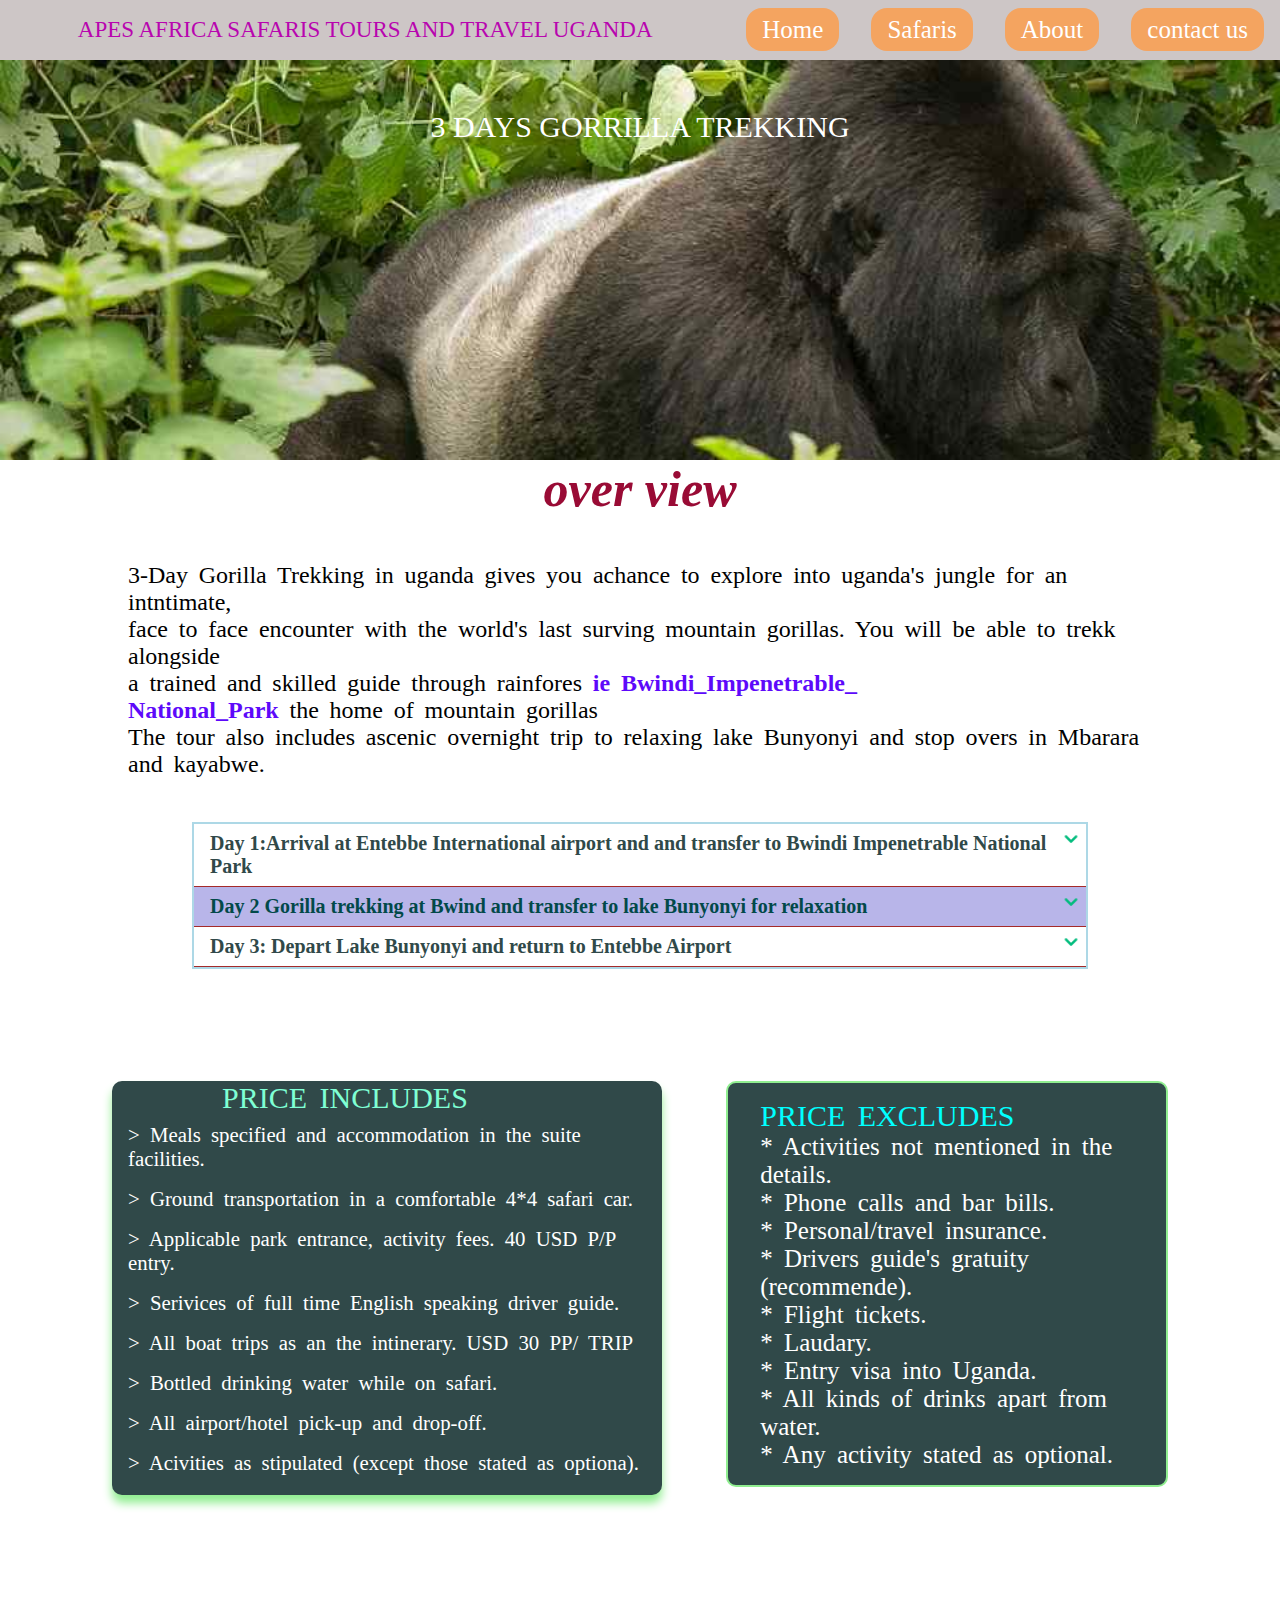
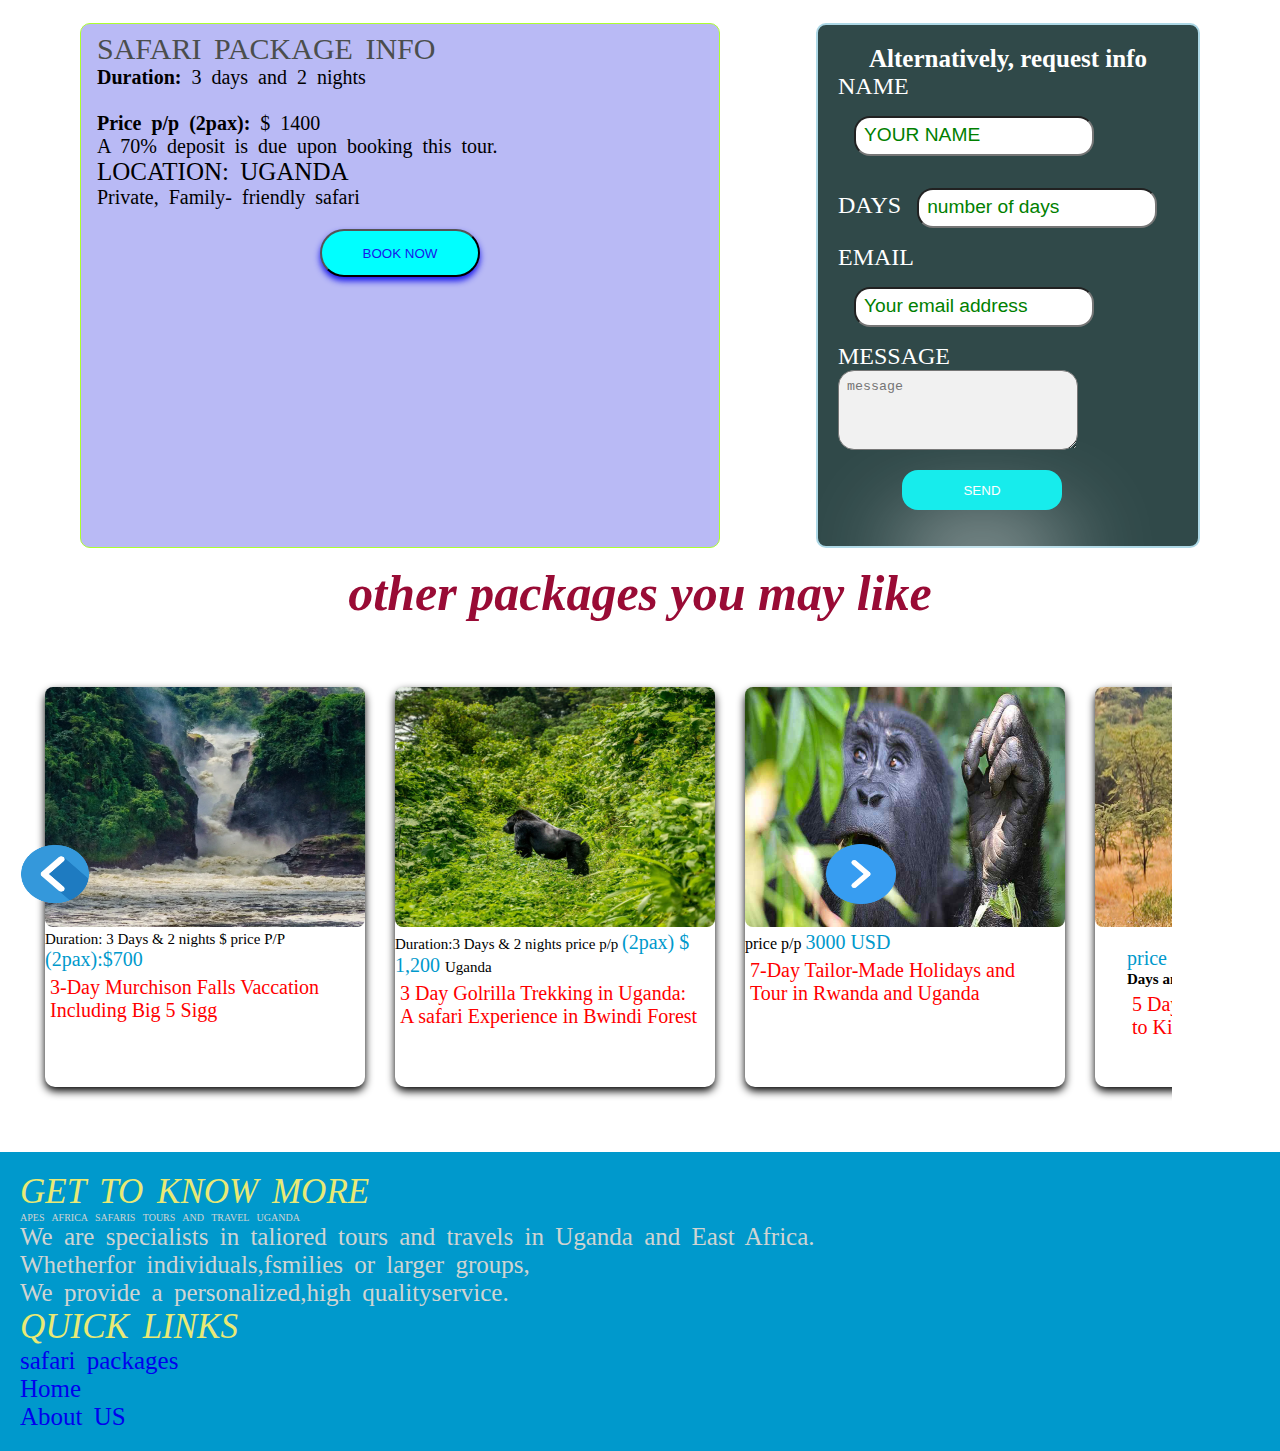
<file: 3 day gorri.html>
<!DOCTYPE html>
<html lang="en">
<head>
    <meta charset="UTF-8">
    <meta name="viewport" content="width=device-width, initial-scale=1.0">
    <title>3 Days Gorilla trekking</title>
    <link rel="stylesheet" href="package.css">
    <link rel="stylesheet" href="18day.css">
    <link rel="stylesheet" href="style.css">
</head>
<body>
    <nav>
        <nav class="nav-bar"> 
            <a href="#" class="toggle-button">
                <span class="bar"></span>
                <span class="bar"></span>
                <span class="bar"></span>
                
                
            </a>
            <div class="logo">APES AFRICA SAFARIS TOURS AND TRAVEL UGANDA</div>
        
            <div class="nav-links">
                <ul>
                    <li><a href="index.html">Home</a></li>
                    <li><a href="safaris.html">Safaris</a></li>
                    <li><a href="About us.html">About</a></li>
                    <li><a href="contact.html">contact us</a></li>
                    </ul>
            </div>
        </nav>
    <div class="main">
 3 DAYS GORRILLA TREKKING
    </div>
    <H1>over view</H1> 
<div class="wonder">
    <P>3-Day Gorilla Trekking in uganda  gives you achance to explore into uganda's jungle 
        for an intntimate, <br>face to face encounter with the world's last surving mountain gorillas. You will be able to trekk alongside<br>
       a trained and skilled guide through rainfores <b>ie Bwindi_Impenetrable_<br>National_Park</b> the home of mountain gorillas<br>
   The tour also includes ascenic overnight trip to relaxing lake Bunyonyi and stop overs in Mbarara and kayabwe.</P>
   
</div>
    
 <div class="PACKAGE">
    <h3 class="day classic">Day 1:Arrival at Entebbe International airport and and transfer to Bwindi Impenetrable National Park <span><img src="IMAGES/expand.png" alt="" class="ex1"></span></h3>
        

    <div class="panel">
     <p>You will arrive at Entebbe International Airport and you will bee picked by our Tour guide/ driver<br>
         and transfer to Bwindi_Impenetrable_National_Park  you will have a stop over AT kayabwe at Equator<br>
     and take some photos and thereafter procceed to Bwindi_Impenetrable_National_Park</p>
     <p><B>Accomdation:</B> Broadbill Forest Camp.<br>
     <b>meals:</b> lunch dinner and overnight stay</p>
    </div>
 
      <h3 class="day2 classic">Day 2 Gorilla trekking at Bwind and transfer to lake Bunyonyi for relaxation <span><img src="IMAGES/expand.png" alt="" class="ex1"></span></h3>
   
 <div class="panel"><p>Have break fast early in the mornging, thereafter you will enter  Bwind Forest with the armed game ranger for <br>
         your safety. while on the trekk you wintess various wildlife including, monkeys, but mostly gorillas in their community<br>
     Thereafter Gorilla trekk, you will emback on the transfer to Lake Bunyonyi after taking your lunch. Lake <br>
     Bunyonyi is  sorrounded by lush , green terracced hills that reach a height of (2,200-2478m)</p>
     <p><b>Accomdation:Lake Bunyonyi Eco Resort.</b><br>
     <b>meals:</b> breakfast, lunch, dinner</p>
 </div>
  <h3 class="day classic"> Day 3: Depart Lake Bunyonyi and return to Entebbe Airport <span><img src="IMAGES/expand.png" alt="" class="ex1"></span></h3>
      
      <div class="panel">
         <p>Have breakfast in the mornging and hit the road to Kampala / Entebbe International Airport to catch the Flight</p> 
     </div>
 

 </div>
<div>
    <h3 class="per">PRICE PER PERSON</h3>
    <DIV class="PERI">
        <DIv class="price">
            <div class="pax1"> 1 pax :USD 1080</div>
            <div class="pax2"> 2 pax :USD 670</div>
            <div class="pax3"> 3 pax :USD 580</div>
            <div class="pax4"> 4 pax : USD 520</div>
            <div class="pax5">5 pax  :USD  495</div>
            <div class="pax6">6 pax  :USD  470</div>
        </DIv>
    </DIV>
    <DIV id="Entry">
    <DIv class="includes">
        <span class="inn">PRICE INCLUDES </span>
    <P>> Meals specified and accommodation in the suite facilities.</P>
    <p>> Ground transportation in a  comfortable 4*4 safari car.</p>
    <p>> Applicable park entrance, activity fees. 40 USD P/P entry.</p>
    <P>> Serivices of full time English speaking driver guide.</P>
    <P>> All boat trips as an the intinerary. USD 30 PP/ TRIP</P>
    <p>> Bottled drinking water while on safari.</p>
    <p>> All airport/hotel pick-up and drop-off.</p>
    <p>> Acivities as stipulated (except those stated as optiona).</p>
    </DIv>
    
    <div class="excludes">
        <span class="pone"> PRICE EXCLUDES</span>
        <P>* Activities not mentioned in the details.</P>
        <p>* Phone calls and bar bills.</p>
        <p>* Personal/travel insurance.</p>
        <p>* Drivers guide's gratuity (recommende).</p>
        <p>* Flight tickets.</p>
        <p>* Laudary.</p>
        <p>* Entry visa into Uganda.</p>
        <p>* All kinds of drinks apart from water.</p>
        <p>* Any activity stated as <b>optional.</b></p>
    </div>
</DIV>
<div class="email">
    <a href="BARIGYE:barigyedavis6@gmail.com">
        <img src="IMAGES/expand.png" alt="">
        <span>send us an emaiil</span>
    </a>
    </div>
<DIV id="MTN">
    <div class="info" id="ex1">
        <span class="pac">SAFARI PACKAGE INFO</span><br>
        <b>Duration:</b> 3 days and 2 nights<br><br>
        <b>Price p/p (2pax):</b> $ 1400 <br>
        A 70% deposit is due upon booking this tour.
    <p>LOCATION: UGANDA</p>
    <SPan id="PP"> Private, Family- friendly safari</SPan>
    <div class="book">
        <button type="button" onclick="document.getElementById('book').style.display= 'block'">BOOK NOW</button>
        <div>
        <form action="book.php" method="post" id="book">
            <label for="name">NAME:</label> <input type="text" name="name" class="grey">
            <p><label for="number">NUMBER OF PEOPLE</label> <input type="number" name="number" class="grey"></p>
            <p><label for="email">Email</label> <input type="email" name="email" class="grey"></p>
            <p><label for="passport">passport number</label> <input type="text" name="number" class="grey"></p>
            <p><label for="telephone">whatsapp number</label> <input type="tel" name="telephone" class="grey"></p>
            <p><label for="passport">passport photo</label> <input type="file" name="passport photo" accept="image/*"></p>
            <button>send</button>
        </form>
        
     
        
        </div>
    </div>
    </div>
    
    
    <div>
       <form   class="from" action="davsi.php" method="post"  >
        <h3>Alternatively, request info</h3>
            <DIv > <label for="">NAME</label><input type="text" name="name"  placeholder="YOUR NAME" class="grey"> </DIv>
            <div><Label>DAYS</Label><input type="number" name="days"  placeholder="number of days" class="grey"></div>
            <div><Label> EMAIL</Label><input type="email" name="email" placeholder="Your email address" class="grey"></div>
            <div> <Label>MESSAGE</Label><textarea name="message" id="" cols="30" rows="15" placeholder="message" class="grey"></textarea></div>
            <button name="submit">SEND</button>
        </form>
        </div>
    
    </form>

</DIV>
<H1>other packages you may like</H1>
<Div class="dog" id="animation" data-animated>
    <div class="car">
        <figure id="myImage" class="DOG">
            <img src="IMAGES/murchison-falls-1229x820x184x0x860x820x1656053925.webp" alt="">
            <div class="caption1"> Duration: 3 Days & 2  nights  $ price P/P <span class="css">(2pax):$700</span></div>
            <div class="caption2"> 3-Day Murchison Falls Vaccation<br>Including Big 5 Sigg</div>
            </figure>
        
            <figure id="sebo"  class="DOG">
                <img src="IMAGES/gorilla. - Copy.jpg" alt="gorilla-trekking-" class="ddd">
                <div class="caption1">Duration:3 Days & 2 nights price p/p <span class="css">(2pax) $ 1,200 </span> Uganda</div>
                <div class="caption2">3 Day Golrilla Trekking in Uganda:<br>
               A safari Experience in Bwindi Forest </div>
            
            </figure>
        
        
                <figure class="DOG" id="day7">
        
                    <img src="IMAGES/Bwindi_Impenetrable_National_Park_033@2x.jpg" alt="" class="ddd">
                    <div> <span class="shs">price p/p</span>  <span class="css">3000 USD </span> </div>
                    <div class="caption2"> 7-Day Tailor-Made Holidays and <br> Tour in Rwanda and Uganda</div>
                </figure>
            <FIgure class="DOG">
            <img id="5day" src="IMAGES/Kidepo.jpg" alt="Kidepo">
            <figcaption>
                <span class="css">price p/p usd 1700</span>
                <b class="caption1">Duration: 5 Days and 4 nights, location Uganda</b><br>
                <p class="caption2">
                    5 Day Wildlife Safari<br>
                        to Kidep
                </p>
            </figcaption>
            </FIgure>
        
            <FIgure id="6day" class="DOG">
            <img src="IMAGES/giraffe.jpg" alt="Elizabeth">
            <figcaption><p class="caption1">Duration: 6 days & 5 nights, location: Uganda, price p/p <span class="css">USD $ 2300</span></p>
             <p class="caption2">6 Day Queen Elizabeth and L.Mburo Safari</p></figcaption>
            </FIgure>
            <figure id="7day" class="DOG">
                <span class="css">price p/p usd 3000</span>
                <img src="IMAGES/Kyamburu_Gorge_004@2x.jpg" alt=" gorilla-trekking">
                <figcaption>
                    <span class="caption2">
                        7 Day primate trekking<br>
                            & Wildlife Safari
                    </span>
            </figcaption>
            </figure>
            <figure id="ten" class="DOG">
                <img src="IMAGES/ELEPHANT.jpg" alt="elephant">
                <span class="css">price p/p  usd 2750</span>
                <figcaption class="caption2"> 9 days safari in Uganda including<br>
                game drives, gorilla-trekking</figcaption>
                </figure>
            <figure id="12day" class="DOG">
                <img src="IMAGES/WATER FALLS MUR.jpg" alt="falls">
                <figcaption>Duration: <span class=> 12days and 11days, </span> location
                <span> Uganda</span> price: <span class="css">USD 4195 P/P</span><BR>
                <p class="caption2">
                    12 Day customized tour<br> safari package,<br>
                        Safari and Golrilla Trekking,
                </p>
                      </figcaption>
            </figure>
        
        
            <figure id="18day" class="DOG">
                <img src="IMAGES/gorilla-trekking-700x450.jpg" alt="" class="ddd">
                <figcaption><p class="caption1">Duration:18 Days & 17 nights <span class="css">price p/p 5650</span> location: Rwanda and Uganda</p>
                 <p class="caption2">18 Day Rwanda-Uganda Safari Including Gorilla Trekking</p></figcaption>
            </figure>
    </div>
    <div class="arrows">
    <span class="left"><img src="IMAGES/previous.png" alt="" class="png"></span>
    <span class="Right"><img src="IMAGES/next.png" alt="" class="png"></span>
</div>
     </Div>

<DIV class="GET">
    <P><SPan class="quick"> GET TO KNOW MORE</SPan></P>
    APES AFRICA SAFARIS TOURS AND TRAVEL UGANDA
    <P>We are specialists in taliored tours and travels  in Uganda and East Africa.<br>
    Whetherfor individuals,fsmilies or larger groups,<br>
We provide a personalized,high qualityservice.</P>
<p><span class="quick"> QUICK LINKS</span></p>
<P><a href="safaris.html">safari packages</a></P>
<p><a href="index.html">Home</a></p>
<p><a href="About us.html">About US</a></p>

</div>



<script src="7days.js"></script>
<script src="animation.js"></script>
<script src="next.js"></script>
<script src="Pack.js"></script>
<script src="menu.js"></script>

</body>
</html>
</file>
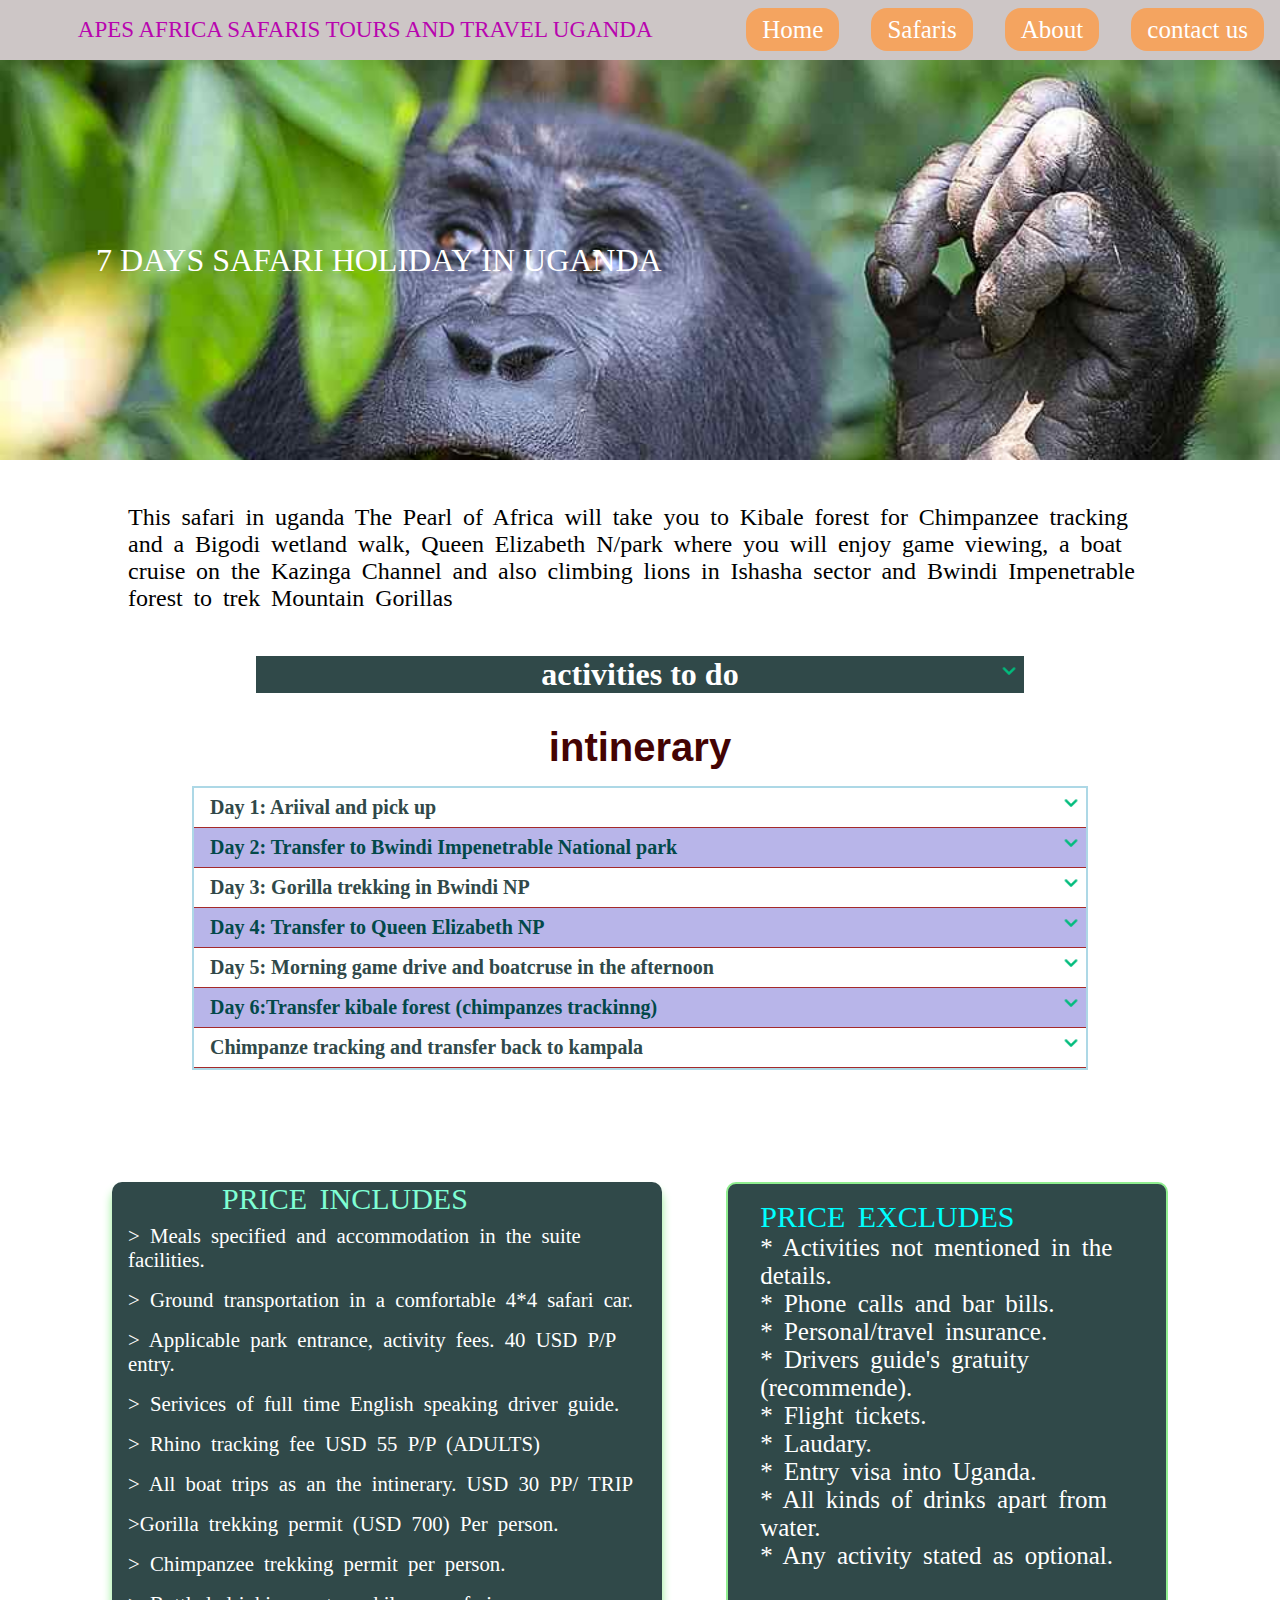
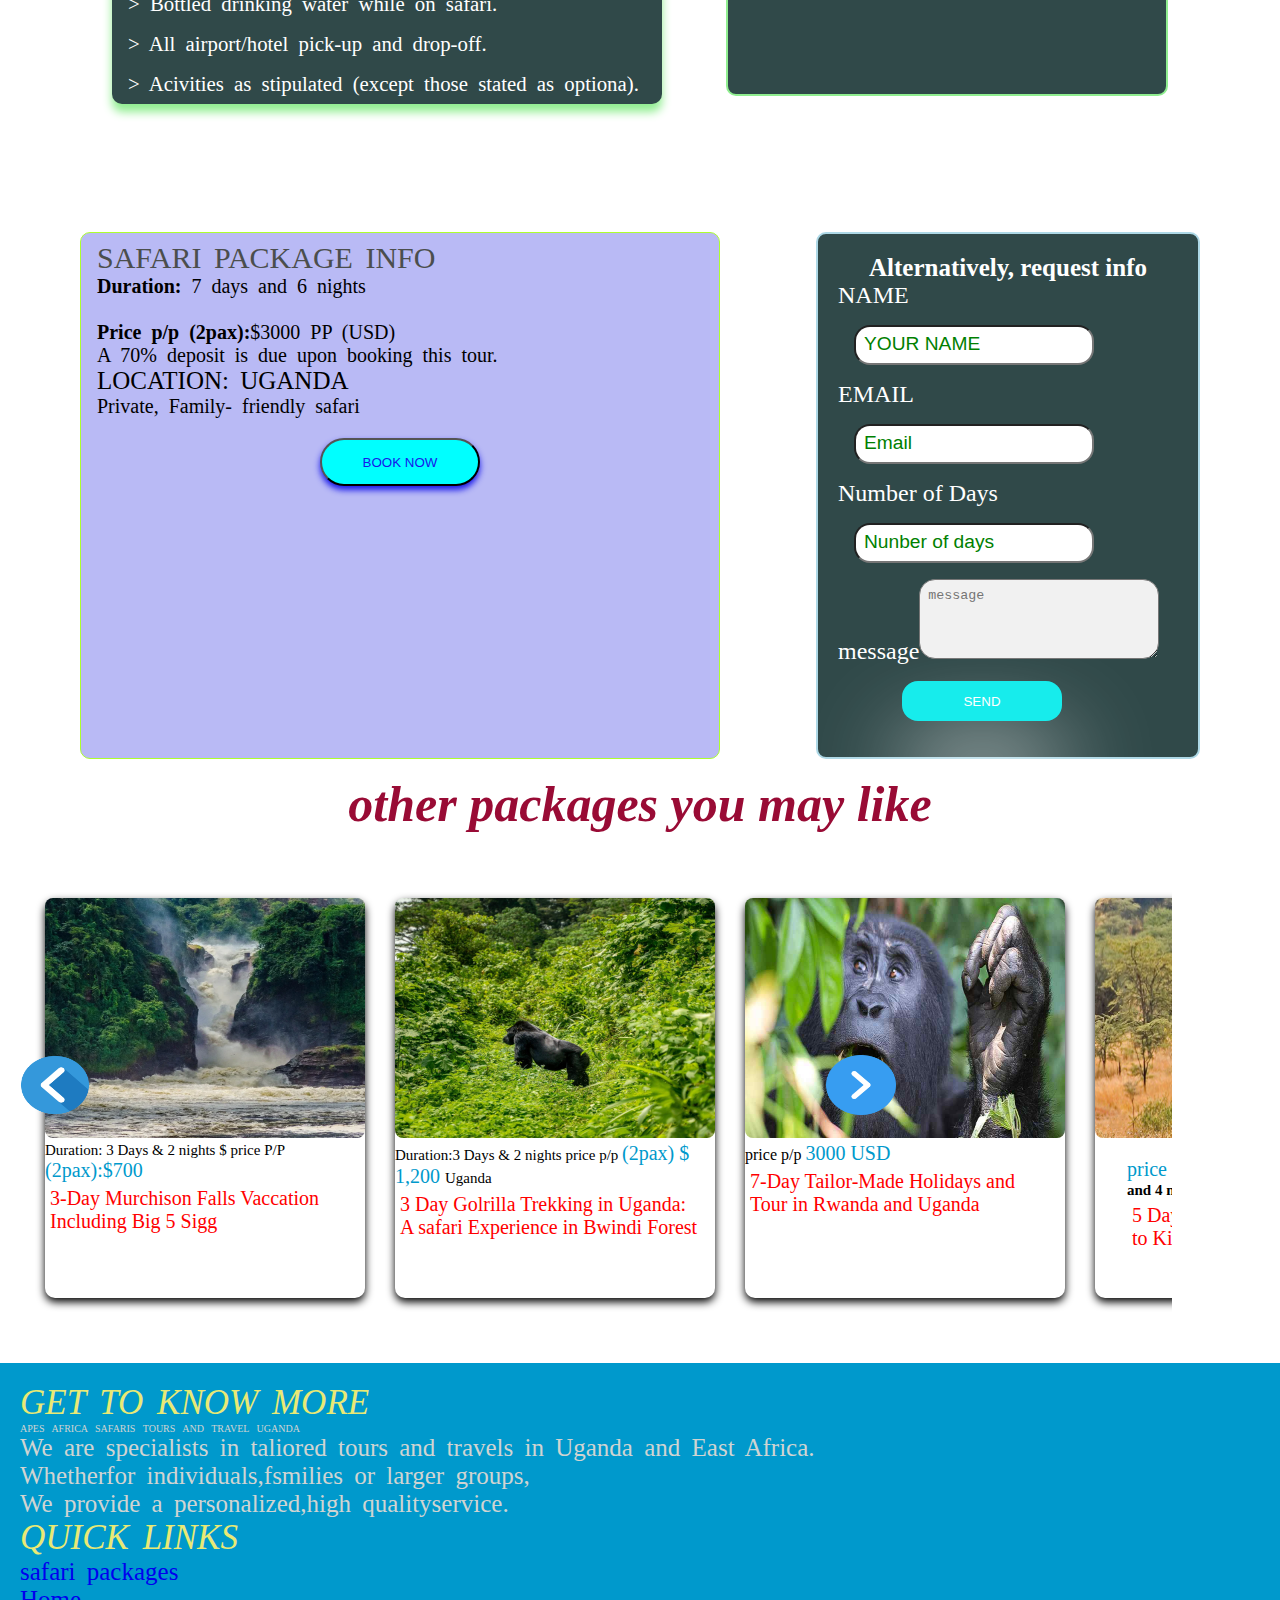
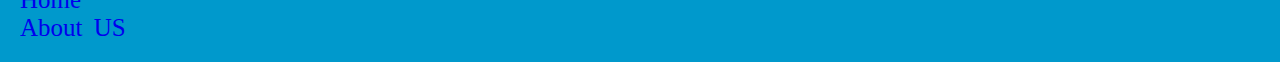
<file: 7days.html>
<!DOCTYPE html>
<html lang="en">
<head>
    <meta charset="UTF-8">
    <meta name="viewport" content="width=device-width, initial-scale=1.0">
    <title>7days safari in uganda</title>
    <link rel="stylesheet" href="18day.css">
    <link rel="stylesheet" href="package.css">
    <link rel="stylesheet" href="style.css">
</head>
<body>
    

    <nav>
        <nav class="nav-bar"> 
            <a href="#" class="toggle-button">
                <span class="bar"></span>
                <span class="bar"></span>
                <span class="bar"></span>
                
                
            </a>
            <div class="logo"> APES AFRICA SAFARIS TOURS AND TRAVEL UGANDA</div>
        
            <div class="nav-links">
                <ul>
                    <li><a href="index.html">Home</a></li>
                    <li><a href="safaris.html">Safaris</a></li>
                    <li><a href="About us.html">About</a></li>
                    <li><a href="contact.html">contact us</a></li>
                    </ul>
            </div>
        </nav>

       <div class="days-7">7 DAYS SAFARI HOLIDAY IN UGANDA</div>
       <div class="wonder">
        <p>
            This safari in uganda <span>The Pearl of Africa</span> will take you to  Kibale forest for Chimpanzee tracking and a Bigodi wetland walk, Queen Elizabeth N/park where you will enjoy game viewing, a boat cruise on the Kazinga Channel and also climbing lions in Ishasha sector and Bwindi Impenetrable forest to trek Mountain Gorillas 
        </p>
       </div>
       <H3 class="high">activities to do <span><img src="IMAGES/expand.png" alt="" class="ex1"></span></H3>
       <ul class="list">
        <li>Chimpanzee tracking</li>
        <li>Bigod wetland walk</li>
        <li>Game viewing and drive</li>
        <li>boatcruise at kazinga channel</li>
        <li>gorilla-trekking in Bwindi Impenetrable NP</li>
       </ul>
       <script>
        var head = document.querySelector('.high');
        var list = document.querySelector('.list');
        var rotate = document.querySelector('.ex1');
        head.addEventListener('click', function(){
            if(list.style.height === ""){
                list.style.height = "fit-content";
                rotate.style.transform = "rotate(-180deg)";
            }
            else {
                list.style.height = "";
                rotate.style.transform = "rotate(0deg)";
            }
        })
       </script>
       <h2>intinerary</h2>
       <div class="PACKAGE">

           <H3 class="day classic">Day 1: Ariival and pick up <span><img src="IMAGES/expand.png" alt="" class="ex1"></span></H3>
           <div class="panel">
            <p>Upon your arrival at Entebbe Internal  airport, our driver guide will welcome and brief you about the trip before transferring you to the pre-booked </p>
            
            <h4>Destination</h4>
            <p>Entebbe International airport</p>
            <H4>Accomdation</H4>
            <p>Dolphin Suites</p>
            <h4>meals</h4>
             <p>Dinner and morning break fast</p>
           </div>

       <h3 class="day2 classic">Day 2: Transfer to Bwindi Impenetrable National park <span><img src="IMAGES/expand.png" alt="" class="ex1"></span></h3>
       <div class="panel">
        <p>Have break fast very early in the morning and embark on the transfer to Bwindi impenetrable National park
            The journey will be quite long but dont worry you will have 
            fantantsic and wonderful drive, .You reach late evening , just chech into the accommadation
            for dinner and overnight stay

        </p>
        <h4>accomadation</h4>
        <p>Rushaga Gorilla lodge</p>
        <h4>meals</h4>
        Dinner & breakfast
       </div>
       <h3 class="day classic"> Day 3: Gorilla trekking in Bwindi NP <span><img src="IMAGES/expand.png" alt="" class="ex1"></span></h3>
          
       <div class="panel">
        <p>Have breakfast in the morning and to transfer to the park headquaters with your lunch packed where you will be briefed by the 
            park rangers and after you will be accompanied by park rangers as you enter the mist-covered forest
            to track mountain Gorillas.</p>
        <p>You can use potters to carry your luaggage just in case you have and pay them some small amount of monkey
            for their labor. Tracking may take 3 and 6 hours and the moment you see and start intteracting with gorillas only one hour is given to you
            After tracking, return to the lodge and later in the evening take a walk in various communties such as Bwata and Bakiga community
            where you will interact wuth them and learn alot about their culture nad later return to the lodge for dinner and overnight stay.
        </p>
       </div>
      
       <h3 class="day2 classic"> Day 4: Transfer to Queen Elizabeth NP <span><img src="IMAGES/expand.png" alt="" class="ex1"></span></h3>
      
       <div class="panel">
        <p>Have breakfast in the morning and embark on transfer to Queen elizabeth NP 
            as you pass through Ishasha Sector which is home of mountain climbing lions.
            The park has a reputation of mountain gorillas and other flora and funa</p>
            <p>You will small game drive in Ishasha Sector as you head Queen Elizabeth NP</p>
            <h4>accomadation</h4>
            <p><span class="css"> Twin lake lodge</span></p>
            <h4>meals:</h4>
            dinner & breakfast 

       </div>

       <H3 class="day classic">  Day 5: Morning game drive and boatcruse in the afternoon <span><img src="IMAGES/expand.png" alt="" class="ex1"></span></H3>
         <div class="panel">
            <p>
                You wii have your breakfast as usual very early in the morning and after immediately start off the game drive,
                to be able to see the early risers like lions buffaloes, kobs elphants, leopords and among others in the plains of kasenyi
            </p>
            <p>Later drive back to the lodge for lunch and get ready for the afternoon boatcruise
                on Kazinga channel which is home to various species like birds such as kingfishers, pink backed pelicans, on the kazinga is one 
                elephants,hippos and many more, after return to accommodation for dinner abd over night stay
            </p>
         </div>

         <h3 class="day2 classic">Day 6:Transfer kibale forest (chimpanzes trackinng) <span><img src="IMAGES/expand.png" alt="" class="ex1"></span></h3>

      <div class="panel">

    <p>Have break fast and the set off for kibale forest 
        Arrive in the park and have lunch at the lodge. After lunch go for a walk in the Bigodi wetland in the afternoon. You will meet different people that stay there, who weave baskets, iron smelters also will see different birds like the Great Blue Turacos and more primates like, baboons among others. Dinner and overnight stay at your 
    </p>
       <h4>Accomdation</h4>
       Chimpanzee Forest lodge
        <h4>meals</h4>
        <p>All meals included</p>
      </div>

      <h3 class="day classic">Chimpanze tracking and transfer back to kampala <span><img src="IMAGES/expand.png" alt="" class="ex1"></span></h3>
      
      <div class="panel">
        <p>Have an early breakfast and depart from the lodge for the park headquarters in Kanyanchu with enough bottled drinking water, where you will be briefed about chimpanzee tracking. After briefing, you will embark on tracking through the forest at around 8:00am guided by an armed park ranger.</p>
        <p>You will have an amazing time with the chimpanzees in their natural habitat. You will also see other primates like, grey checked Mangabeys, L’Hoest’s monkeys, butterflies and some of the forest’s unique birds, among others.</p>
          <p>After lunch return to logde, have lunch and emabark on the transfer to kampala to catch your Flight</p>
          <b>END OF TOUR</b>
      </div>
       </div>
       <DIV id="Entry">
        <DIv class="includes">
            <span class="inn">PRICE INCLUDES </span>
        <P>> Meals specified and accommodation in the suite facilities.</P>
        <p>> Ground transportation in a  comfortable 4*4 safari car.</p>
        <p>> Applicable park entrance, activity fees. 40 USD P/P entry.</p>
        <P>> Serivices of full time English speaking driver guide.</P>
        <p>> Rhino tracking fee USD 55 P/P (ADULTS)</p>
        <P>> All boat trips as an the intinerary. USD 30 PP/ TRIP</P>
        <P>>Gorilla trekking permit (USD 700) Per person.</P>
        <p>> Chimpanzee trekking permit per person.</p>
        <p>> Bottled drinking water while on safari.</p>
        <p>> All airport/hotel pick-up and drop-off.</p>
        <p>> Acivities as stipulated (except those stated as optiona).</p>
        </DIv>
        
        <div class="excludes">
            <span class="pone"> PRICE EXCLUDES</span>
            <P>* Activities not mentioned in the details.</P>
            <p>* Phone calls and bar bills.</p>
            <p>* Personal/travel insurance.</p>
            <p>* Drivers guide's gratuity (recommende).</p>
            <p>* Flight tickets.</p>
            <p>* Laudary.</p>
            <p>* Entry visa into Uganda.</p>
            <p>* All kinds of drinks apart from water.</p>
            <p>* Any activity stated as <b>optional.</b></p>
        </div>
    </DIV>
    <DIV id="MTN">
        <div class="info" id="ex1">
            <span class="pac">SAFARI PACKAGE INFO</span><br>
            <b>Duration:</b> 7 days and 6 nights<br><br>
            <b>Price p/p (2pax):</b><SPan class="CSS">$3000 PP (USD)</SPan><br>
            A 70% deposit is due upon booking this tour.
        <p>LOCATION: UGANDA</p>
        <SPan id="PP"> Private, Family- friendly safari</SPan>
        <div class="book">
            <button type="button" onclick="document.getElementById('book').style.display= 'block'">BOOK NOW</button>
            <div>
            <form action="book.php" method="post" id="book">
                <label for="name">NAME:</label> <input type="text" name="name">
                <p><label for="number">NUMBER OF PEOPLE</label> <input type="number" name="number" class="grey"></p>
                <p><label for="email">Email</label> <input type="email" name="email" class="grey"></p>
                <p><label for="passport">passport number</label> <input type="text" name="number" v></p>
                <p><label for="telephone">whatsapp number</label> <input type="tel" name="telephone" class="grey"></p>
                <p><label for="passport">passport photo</label> <input type="file" name="passport photo" accept="image/*" ></p>
                <button>send</button>
            </form>
            
         
            
            </div>
        </div>
        </div>
        
        
        <div>
            <form   class="from" action="davsi.php" method="post"  >
                <h3>Alternatively, request info</h3>
            <DIv > <label for="name">NAME</label><input type="text" name="name"  placeholder="YOUR NAME" class="grey"> </DIv>
            <div> <label for="email">EMAIL</label><input type="email"  placeholder="Email" class="grey"></div>
            <div>  <label for="days">Number of Days</label><input type="number" name="days" placeholder="Nunber of days" class="grey"></div>
           
            <div><label for="message">message</label><textarea name="message" id="" cols="30" rows="15" placeholder="message" class="grey"></textarea></div>
            <button>SEND</button>
        
        </form>
        </div>
    </DIV>
    
     <H1>other packages you may like</H1>
    
     <Div class="dog" id="animation" data-animated>
        <div class="car">
            <figure id="myImage" class="DOG">
                <img src="IMAGES/murchison-falls-1229x820x184x0x860x820x1656053925.webp" alt="">
                <div class="caption1"> Duration: 3 Days & 2  nights  $ price P/P <span class="css">(2pax):$700</span></div>
                <div class="caption2"> 3-Day Murchison Falls Vaccation<br>Including Big 5 Sigg</div>
                </figure>
            
                <figure id="sebo"  class="DOG">
                    <img src="IMAGES/gorilla. - Copy.jpg" alt="gorilla-trekking-" class="ddd">
                    <div class="caption1">Duration:3 Days & 2 nights price p/p <span class="css">(2pax) $ 1,200 </span> Uganda</div>
                    <div class="caption2">3 Day Golrilla Trekking in Uganda:<br>
                   A safari Experience in Bwindi Forest </div>
                
                </figure>
            
            
                    <figure class="DOG" id="day7">
            
                        <img src="IMAGES/Bwindi_Impenetrable_National_Park_033@2x.jpg" alt="" class="ddd">
                        <div> <span class="shs">price p/p</span>  <span class="css">3000 USD </span> </div>
                        <div class="caption2"> 7-Day Tailor-Made Holidays and <br> Tour in Rwanda and Uganda</div>
                    </figure>
                <FIgure class="DOG">
                <img id="5day" src="IMAGES/Kidepo.jpg" alt="Kidepo">
                <figcaption>
                    <span class="css">price p/p 1700</span>
                    <b class="caption1">Duration: 5 Days and 4 nights, location Uganda</b><br>
                    <p class="caption2">
                        5 Day Wildlife Safari<br>
                            to Kidep
                    </p>
                </figcaption>
                </FIgure>
            
                <FIgure id="6day" class="DOG">
                <img src="IMAGES/giraffe.jpg" alt="Elizabeth">
                <figcaption><p class="caption1">Duration: 6 days & 5 nights, location: Uganda, price p/p <span class="css">USD $ 2300</span></p>
                 <p class="caption2">6 Day Queen Elizabeth and L.Mburo Safari</p></figcaption>
                </FIgure>
                <figure id="7day" class="DOG">
                    <img src="IMAGES/Kyamburu_Gorge_004@2x.jpg" alt=" gorilla-trekking">
                    <figcaption>
                        <span class="caption2">
                            <span class="css">price p/p 3000</span>
                            7 Day primate trekking<br>
                                & Wildlife Safari
                        </span>
                </figcaption>
                </figure>
                <figure id="ten" class="DOG">
                    <img src="IMAGES/ELEPHANT.jpg" alt="elephant">
                    <figcaption class="caption2"> 9 days safari in Uganda including<br>
                        <span class="css">price p/p 2750</span>  game drives, gorilla-trekking</figcaption>
                    </figure>
                <figure id="12day" class="DOG">
                    <img src="IMAGES/WATER FALLS MUR.jpg" alt="falls">
                    <figcaption>Duration: <span class=> 12days and 11days, </span> location
                    <span> Uganda</span> price: <span class="css">USD 4195 P/P</span><BR>
                    <p class="caption2">
                        12 Day customized tour<br> safari package,<br>
                            Safari and Golrilla Trekking,
                    </p>
                          </figcaption>
                </figure>
            
            
                <figure id="18day" class="DOG">
                    <img src="IMAGES/gorilla-trekking-700x450.jpg" alt="" class="ddd">
                    <figcaption><p class="caption1">Duration:18 Days & 17 nights <span class="css">price p/p 5650</span> location: Rwanda and Uganda</p>
                     <p class="caption2">18 Day Rwanda-Uganda Safari Including Gorilla Trekking</p></figcaption>
                </figure>
        </div>
        <div class="arrows">
        <span class="left"><img src="IMAGES/previous.png" alt="" class="png"></span>
        <span class="Right"><img src="IMAGES/next.png" alt="" class="png"></span>
    </div>
     </Div>
    
    
    <DIV class="GET">
        <P><SPan class="quick"> GET TO KNOW MORE</SPan></P>
        APES AFRICA SAFARIS TOURS AND TRAVEL UGANDA
        <P>We are specialists in taliored tours and travels  in Uganda and East Africa.<br>
        Whetherfor individuals,fsmilies or larger groups,<br>
    We provide a personalized,high qualityservice.</P>
    <p><span class="quick"> QUICK LINKS</span></p>
    <P><a href="safaris.html">safari packages</a></P>
    <p><a href="index.html">Home</a></p>
    <p><a href="About us.html">About US</a></p>
    
        </div>
        <script src="7days.js"></script>
        <script src="Pack.js"></script>
        <script src="animation.js"></script>
        <script src="scroll.js"></script>
        <script src="next.js"></script>
        <script src="menu.js"></script>
    

</body>
</html>
</file>
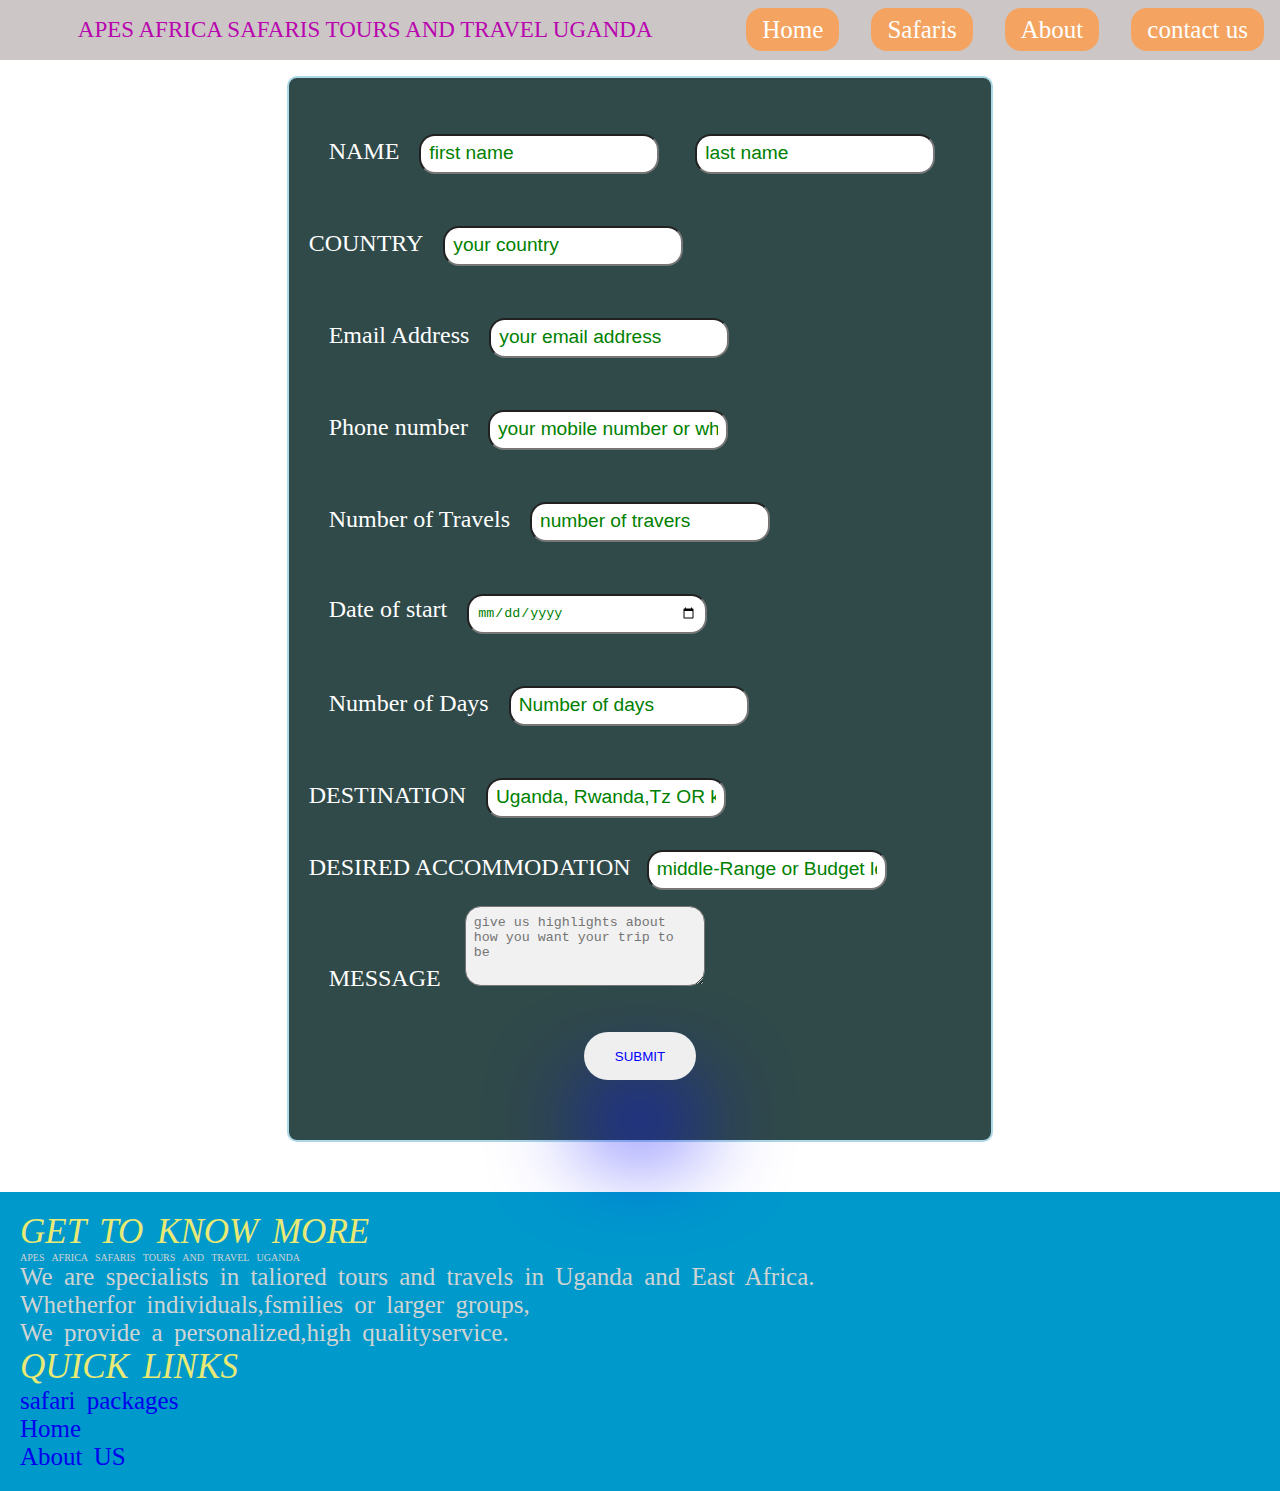
<file: contact.html>
<!DOCTYPE html>
<html lang="en">
<head>
    <meta charset="UTF-8">
    <meta name="viewport" content="width=device-width, initial-scale=1.0">
    <title>Conctact us</title>
    <link rel="stylesheet" href="package.css">
    <link rel="stylesheet" href="style.css">
</head>
<body>
   
    <nav>
        <nav class="nav-bar"> 
            <a href="#" class="toggle-button">
                <span class="bar"></span>
                <span class="bar"></span>
                <span class="bar"></span>
                
                
            </a>
            <div class="logo">APES AFRICA SAFARIS TOURS AND TRAVEL UGANDA</div>
        
            <div class="nav-links">
                <ul>
                    <li><a href="index.html">Home</a></li>
                    <li><a href="safaris.html">Safaris</a></li>
                    <li><a href="About us.html">About</a></li>
                    <li><a href="contact.html">contact us</a></li>
                    </ul>
            </div>
        </nav>
    <div class="CONTACT">
        <form class="Conctact" action="contact.php" method="POST">
            <div class="name">
              <label for="First_name">NAME</label>
              <input type="text" name="First_name" id="First_name" placeholder="first name">
              <input type="text" name="Last_name" id="Last_name" placeholder="last name">
            </div>
              <DIv>
                <label for="country">COUNTRY</label> <input type="text" name="country" placeholder="your country">
            </DIv>
             
            <div class="name">
              <label for="email">Email Address</label>
              <input type="text" name="email" id="email" placeholder="your email address">
            </div>
            <div class="name">
              <label for="phone">Phone number</label>
              <input type="tel" name="phone" id="phone" placeholder="your mobile number or whats app">
            </div>
            <div class="name">
              <label for="number">Number of Travels</label>
              <input type="number" name="travelers" id="travelers" placeholder="number of travers">
            </div>
            <div class="name">
              <label for="date">Date of start</label>
              <input type="date" name="date" id="date" placeholder="when do you plan to start">
            </div>
            <div class="name">
              <label for="number">Number of Days</label>
              <input type="number" name="days" id="number" placeholder="Number of days">
            </div>
        
            <label for="destination">DESTINATION</label> <input type="text" name="destination" id="" placeholder="Uganda, Rwanda,Tz OR kenya">
            
            <div class="desrired">
              <label for="accomadation">DESIRED ACCOMMODATION</label><input type="text" name="accommodation" placeholder="middle-Range or Budget level or Luxiury"> 
       </div>
       <div class="conern">       <label for="message" class="for">MESSAGE</label> <textarea name="message" id="" placeholder="give us highlights about how you want your trip to be"></textarea>    </div>
            <div class="submit">
              <button type="submit">SUBMIT</button>
              </div>
              </form>
          
    </div>
    <DIV class="GET">
        <P><SPan class="quick"> GET TO KNOW MORE</SPan></P>
        APES AFRICA SAFARIS TOURS AND TRAVEL UGANDA
        <P>We are specialists in taliored tours and travels  in Uganda and East Africa.<br>
        Whetherfor individuals,fsmilies or larger groups,<br>
    We provide a personalized,high qualityservice.</P>
    <p><span class="quick"> QUICK LINKS</span></p>
    <P><a href="safaris.html">safari packages</a></P>
    <p><a href="index.html">Home</a></p>
    <p><a href="About us.html">About US</a></p>
    
        </div>
        <script src="menu.js"></script>
</body>
</html>
</file>
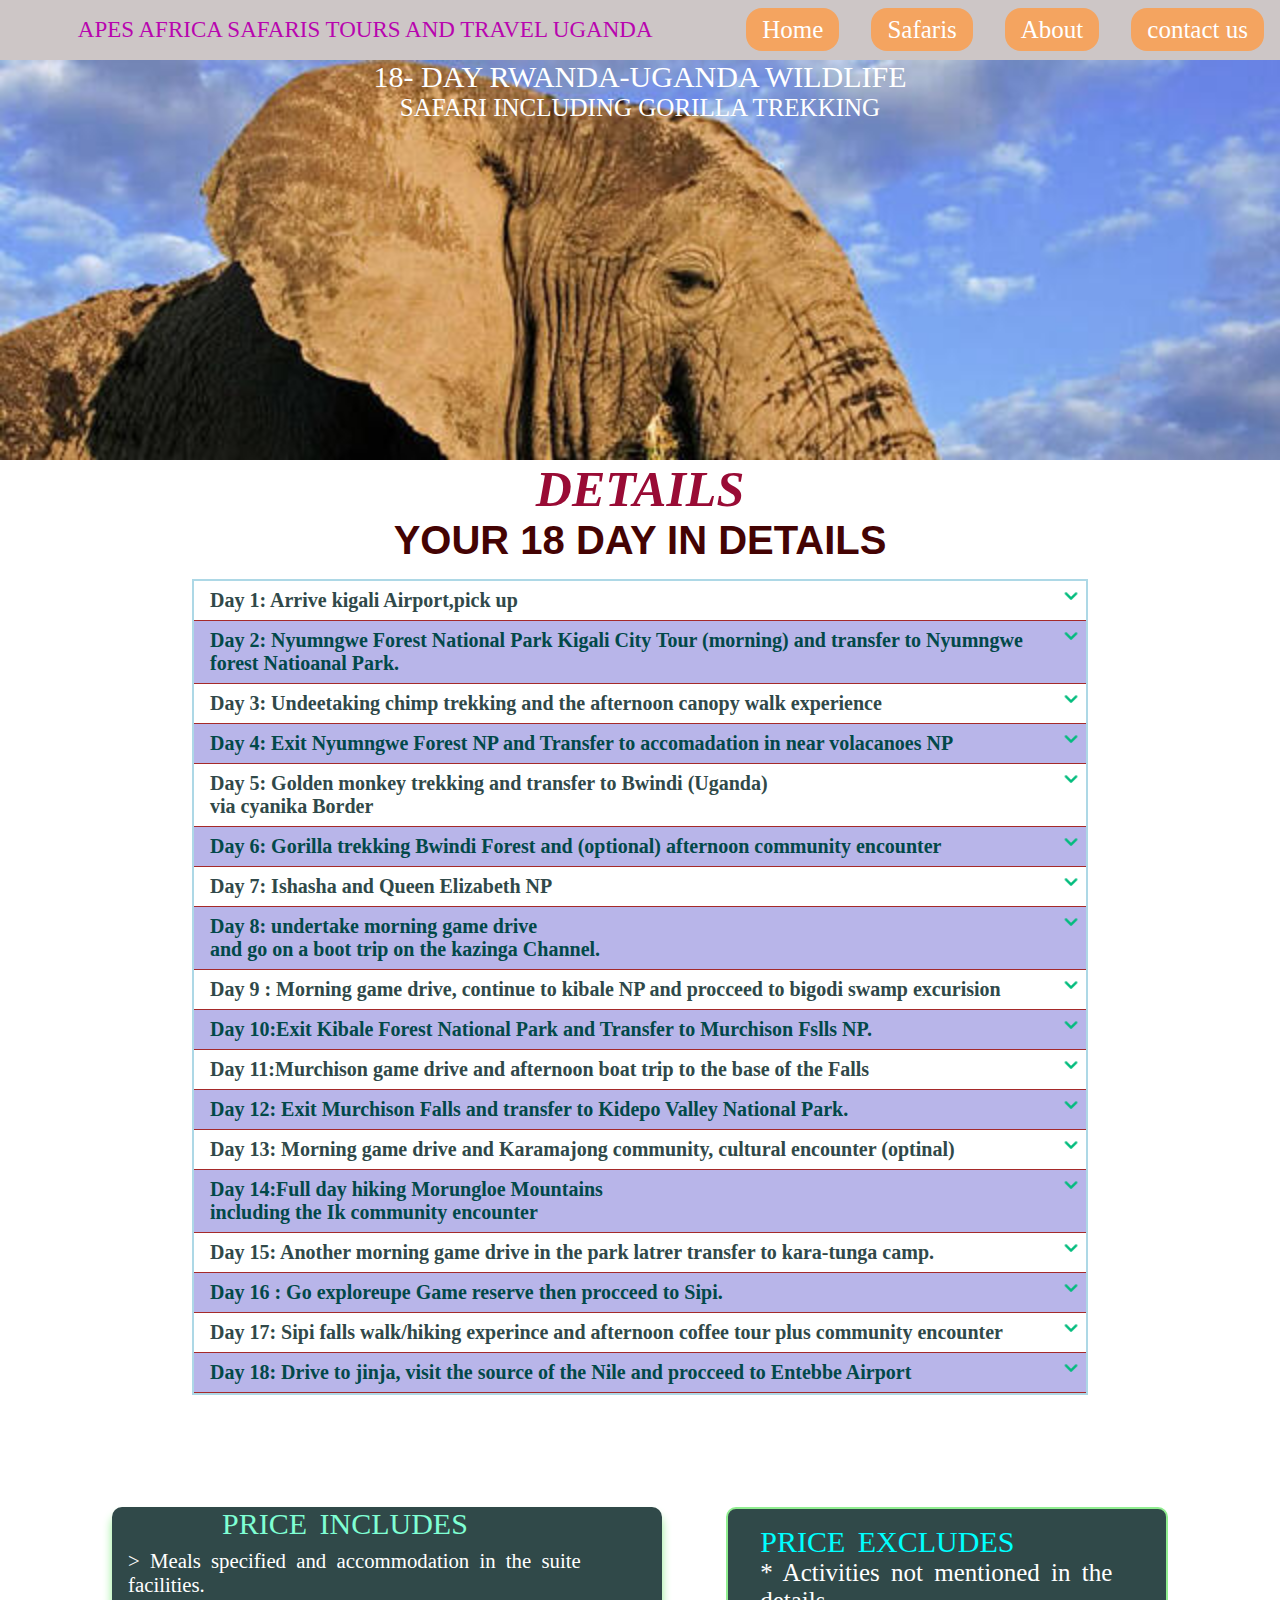
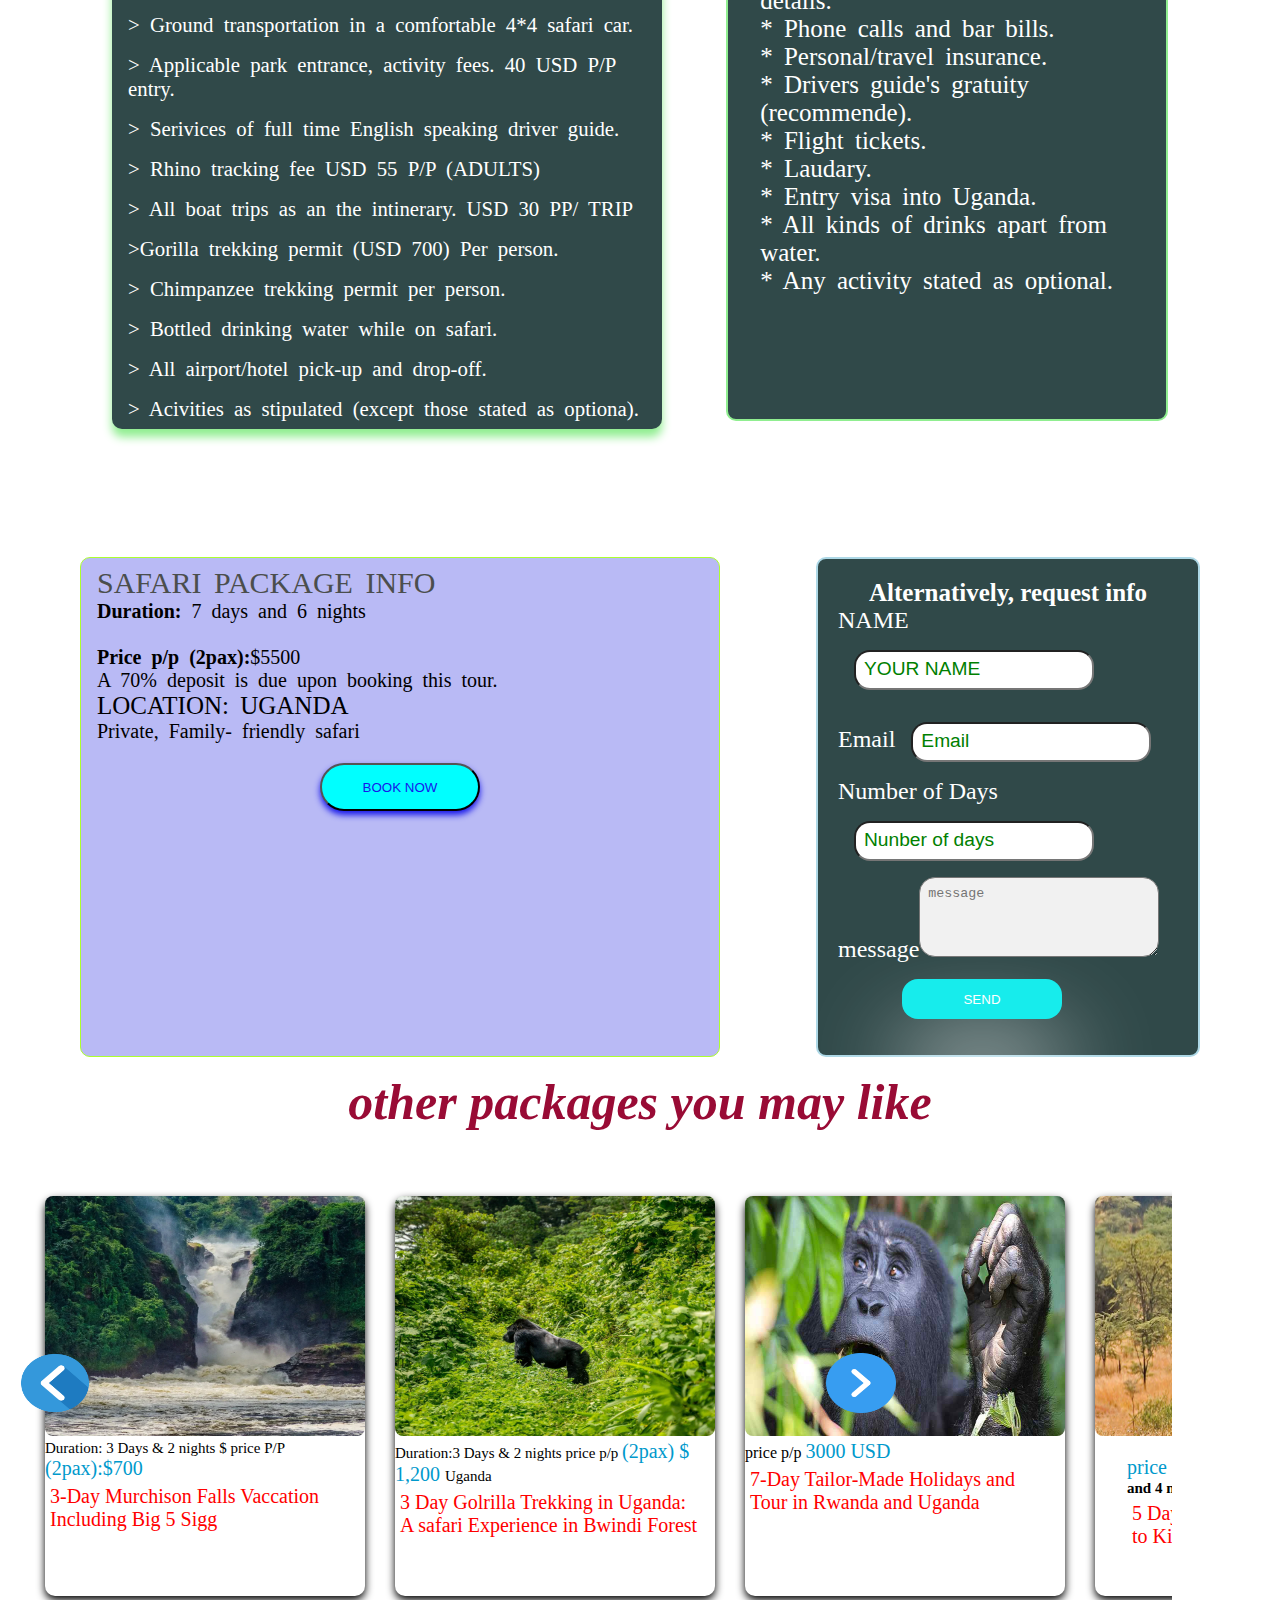
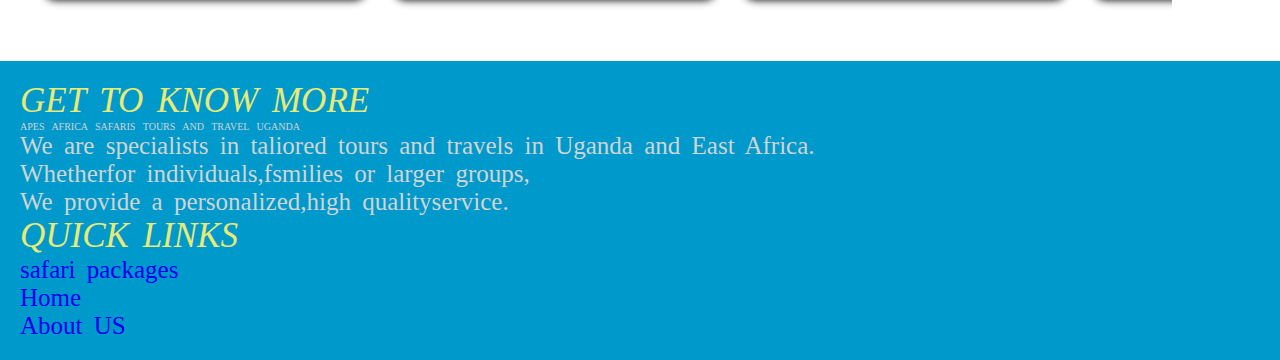
<file: Gorilla Trekking.html>
<!DOCTYPE html>
<html lang="en">
<head>
    <meta charset="UTF-8">
    <meta name="viewport" content="width=device-width, initial-scale=1.0">
    <title>18 Day Rwanda- Uganda Safari Including Gorilla Trekking</title>
    <link rel="stylesheet" href="18day.css">
    <link rel="stylesheet" href="package.css">
    <link rel="stylesheet" href="style.css">
    
</head>
<body>
    <nav>
        <nav class="nav-bar"> 
            <a href="#" class="toggle-button">
                <span class="bar"></span>
                <span class="bar"></span>
                <span class="bar"></span>
                
                
            </a>
            <div class="logo">APES AFRICA SAFARIS TOURS AND TRAVEL UGANDA</div>
        
            <div class="nav-links">
                <ul>
                    <li><a href="index.html">Home</a></li>
                    <li><a href="safaris.html">Safaris</a></li>
                    <li><a href="About us.html">About</a></li>
                    <li><a href="contact.html">contact us</a></li>
                    </ul>
            </div>
        </nav>
<div class="tri">
    18- DAY RWANDA-UGANDA WILDLIFE<BR>
        <p>SAFARI INCLUDING GORILLA TREKKING</p>
</div>
<H1>DETAILS</H1>
    <h2>YOUR 18 DAY IN DETAILS</h2>
    <div class="PACKAGE">

        <h3 class="day classic">Day 1: Arrive kigali Airport,pick up <span><img src="IMAGES/expand.png" alt="" class="ex1"></span> </h3>
        
        <div class="panel">
           <P>
               On arrival at kiagali International Airport in Rwanda, you willbe received by on of our<br>
               respective/guide who will welcome you to Rwanda and brief you about your safari.<br>
               Thereafter you will be transfered to your Accomdation for relaxation and the overnight stay.
           </P>
           <p>Accomdation: hotel Chez Lando,<br>
           meals:Dinner
           Drive time: about 20 minutes</p> 
        </div> 
            <h3 class="day2 classic">Day 2: Nyumngwe Forest National Park Kigali City Tour (morning) and transfer to
               Nyumngwe forest Natioanal Park. <span><img src="IMAGES/expand.png" alt="" class="ex1"></span></h3>
   
       <div class="panel">
           <P>
               morning pick up ( after breakfast) by the assigned tour driver/guide<br>
               who will take you around kigali City for the city tour.Expect excurision to places like the national museum,<br>
               local markets, arts and crafts shops, genocide memorial ground.<br> Thereafter, you will transfer to
               Nyumngwe Forest Natioanal Park
           </P>
           <p>Filled with beauty, Nyumngwe in the Southern part of Rwanda is not a place to miss <br>on Rwanda safari offering memorable wildlife experiences<br>
           A vist to Nyungwe takes you through the great natural forest comprising of ancient trees<br> which have all favored the inhabitation of anumber<br>
           primates including Chimpazees, black & white colobus monkeys among others
           </p>
           <p>Accomdation: Emeraude kivu Resort<br>
           Meals: break fast, Lunch, Dinner,<br>Drive time: 6-7 hours</p>
       </div>
   
     <h3 class="day classic"> Day 3: Undeetaking chimp trekking and  the afternoon canopy walk experience <span><img src="IMAGES/expand.png" alt="" class="ex1"></span></h3>
           
       <div class="panel">
           <P>Sheltering the highest population of chimpanzes in Rwanda <br>
            (roughly about 400), Chimpanzee trekking is a mojor activitydone in Nyumngwe Forest<br>
        National Park.Have your Break fast and transfer to the trekking point where you will<br>
        receive some briefing on the dos and donts during chimp trekking.<br>
        Thereafte, enter the forest for encounter these fascinating and human like,<br>
        primates firsthand in the their naturalhabitat.Return to the accomadation for lunch <br>
        amnd some rest before going out again for the canopy walk experince </P>
        <p>The two hours walk starts and ends at the Park's headquaters-Uwinka information cenetr.<br>
        Travellers walkeon the built trails which hangs 60 meters above the forest rewarding<br>
         them with an aeriel view of the National park, wildlife,Adjacent communties,<br>
        virunga volacanoes znd attractions in the neighboring countries </p>
        <p><span>Accomdation:</span> Emeraude kivu Resort/ Meals:  breakfast,Lunch,Dinner</p>
       </div>
   
        <h3 class="day2 classic">Day 4: Exit Nyumngwe Forest NP
           and Transfer to accomadation in near volacanoes NP  <span><img src="IMAGES/expand.png" alt="" class="ex1"></span></h3>
           
   <div class="panel">
       <P>Enjoy relaxed breakfast at the accomadation
       and then hit the road to volacanoesNationa Park lies<br>
       in northern Rwanda and bordesr Virungas National Park in the Democratic<br>
       Republic of Congo and Mugahinga Gorilla National Park in Uganda. with
       a strenuous day ahead, you will reach and just check into your<br>
       accomadation and relax. Later,enjoy your Dinner plus the overnight stay</P>
       <p><b>Accomdation:</b> La Palme Hotel<br>
       Meals:Breakfast,Lunch, Dinner,<br>
       Drive time: About 6 hours</p>
   </div>
   
     <h3 class="day classic">
       Day 5: Golden monkey trekking and transfer to Bwindi (Uganda)<br>
        via cyanika Border  <span><img src="IMAGES/expand.png" alt="" class="ex1"></span></h3>
       <div class="panel">
           <p>
               Golden Monkeys Trekking takes place in Volcanoes National Park and at <br>
               the samme time (7:00am) just like gorilla trekking.These rare monkeys species are also<br>
               listed as endangered and Volcanoes NP currently has two habituated groups that are <br>
               availablefor trekking by visitors. The exercise starts with a short briefing from<br>
                the  park ranger at the RDB Office.Thereafter,you will procced to trek the golden monkeys<br>
               through the rainforest of the volcanoes NP.<br>
           </p>
             <p>
                 Return to the accomadation for some rest and Lunch. After lunch, drive off<br>
                  to cyanika Border Post and cross into <span class="css">Bwindi Impenetrable NP Uganda</span> where you<br>
                 will undertake the gorilla-trekking the next day
                 <p><span>Accomdation:</span> Broadbill camp<br>
                 Meals: Breakfast,Lunch,Dinner, Drive time: 4hrs
             </p>
           
       </div>
   
     <h3 class="day2 classic">
       Day 6: Gorilla trekking Bwindi Forest and (optional)
           afternoon community encounter  <span><img src="IMAGES/expand.png" alt="" class="ex1"></span></h3>
      
           <div class="panel"> 
               <p>
                   Have breakfast and move to the rangers' post. You will recieve some briefing from<br>
                   ranger guide on the dos and donts during tekking. Thereafter, you will<br>
                   enter the gorilla sanctuary for your adventure. The beauty of this rain forest is<br>
                   spectacular! there area offers drammatic steeply forested landscape and is<br>
                    incredily dense but crissed by numerous animals trails allowing access to tourists.
               </p>
            <p>
                The time taken and the terrain vary with the mlvements of the movements of these<br>
                great primates. once you have located a gorilla group, you will be alloweda an hour in their<br>
                presence.The thrill of spending time observing these  gentle but endangered giants is unforgettable.<br>
                Return to the accomadation for some rest time and lunch. Depending  on the interest<br>
                and time permitting, you may procceed for the optinal community, cultural encounter. Else<br>
                just relax aftera strenuous early part of the day.
            </p>
           <p><b>Accomdation:</b> Broadbill Forest Camp<br>
           Meals: Breakfast, Lunch, Dinner</p>
           </div>
    
     <h3 class="day classic">   <b>Day 7:</b> Ishasha 
       and  Queen Elizabeth NP  <span><img src="IMAGES/expand.png" alt="" class="ex1"></span>
   </h3>
   <div class="panel">
       <p>
           Have breakfast then set off for a breathtaking game viewing of Ishasha sector <br>
           fomaously known  for its resident tree-climbing lions is about 70% though
           sometimes they are really hard to spot ,
       </p>
       <p>The sight wiil be spectacular!
           You will also be able to see other wildlife such as the Uganda Kob, cape buffala,,<br>
           elephant and warthog that have settled in this area.Thereafter,
            head to the accomadation for relaxation , Dinner,and later overnight</p>
       <p><b>Accomdation:</b> Pumba Safari Cottages <br.></br.>
       Meals: Breakfast,lunch,Dinner<br>
       Drive time :5hours</p>
       </div>
    <h3 class="day2 classic">        <b>Day 8:</b> undertake morning game drive<br>
       and go on a boot trip on the kazinga Channel. <span><img src="IMAGES/expand.png" alt="" class="ex1"></span>
   </h3>
   
   <div class="panel">
       <p>
           Be up early and your Breakfast.
           procceed for a morning game drive to the kasenyi plains and beon the look
           for Cape buffalos, herds of elephant pluis the bih cats :
           lions , leopards ( but very hard to spot ) among othres. 
           Return to the accomadationfor some rest time and lunch
       </p>
       <p>Afterl unch, you will go for a 2- hour boat trip on the kazinga channel that<br>
       conmnects lakes George and Edward.During the trip, the sight of wildlife<br>
       including giant hippos, elephants and crocodiles among others will fascinate you.<br></p>
       <p><b>Accomdation:</b> Pumba Safari Cottages<br>
       Meals: Breakfast,Lunch,and Dinner</p>
       </div>
   
    
       <h3 class="day classic">Day 9 :</b> Morning game drive, continue
           to kibale NP and procceed to bigodi swamp excurision  <span><img src="IMAGES/expand.png" alt="" class="ex1"></span>
       </h3>    
   
           <div class="panel">
               <p>Be up early  and have your breakfast then procceed<br>
               for an early morning game drive. Thereafter, continueto <b>KIBALE FORES NP</b>.You will<br>
               reach Kibale in time for lunch and some rest before proceeding out for the Bigobi swamp excurision<br>
               This area boasts the extensive array of biodiversity among which are serveral primates' species<br>
                 like blacj\k and white colobus monkey, Baboons. The bigodi is also a paradise for bird watchers.<br>
               Among the major species within the sanctuary is the Great Blue Turaco. Later, relax and<br>
               overnight at the booked accomadation. </p>
               <p><b>Accomdation:</b>Chimpanzee Forest Guest House<br>
               Meals: Breakfast, Lunch,Dinner<br>
               Drive time :2-3hours</p>
           </div>
    
   
   
       <h3 class="day2 classic">Day 10:Exit Kibale Forest National Park and Transfer
           to Murchison Fslls NP.  <span><img src="IMAGES/expand.png" alt="" class="ex1"></span></h3> 
   <div class="panel">
       <P>Have breakfastand embark on the jounery to <b>Murchison Falls NP</b> include the roaring<br>
       rapids of the Murchison, the rolling plains of Uganda's largest National Park where you will<br>
       have a chance of viewing lions, giraffes, hartebeest, buffalos and elephants. Then surely the<br>
       concertration of hippos and the Nile crocodiles here will fascinate you. For birders, Murchison Falls<br>
       boasts about 450birds species including the grey parrot dwart king fishers and the Goliath heron<br>
       among others. This is going to be quite a long drive but incredily scenic. You will reach Murchison<br>
       and do little but chech into accomadation for relaxation, dinner and the overnigth stay<br> 
       awaiting next day's activities.</P>
       <p><b>Accomdation:</b> Pakuba Safari Lodge.<br>
       Meals: Breakfast, lunch,and Dinner<br>
       Drive time 7-8 hours</p>
       </div>
   
       <h3 class="day classic"> Day 11:Murchison game drive and afternoon boat trip
           to the base of the Falls  <span><img src="IMAGES/expand.png" alt="" class="ex1"></span>
          </h3>
       <div class="panel">
           <p>Have breakfast, depart for an early morning game drive across the rolling plains<br>
          of Uganda's largest National park and be on the look for wild;life including: lions, leopards  among opthers<br>
          For any birder, there are quite a number of birds to sight too during the drive.<br>
          Return to accommadtion for lunch and some rest time.</p>
          <p>After lunch, you will head out for the boat trip to base of Murchison Fallls where you will also be able to<br>
          catch sight of more animals including Hippos and Crocodiles and several water birds.<br>
          continue with a hike ( if you want to) to the top of the falls. The hike may be a strenuous one<br>
          but the thrills on reaching the top is unforgettable.After.<br>
          Return to your accomadationand have a relaxed evening</p>
          <p><b>Accommodation:</b> Pakuba Safari Lodge<br>
          Meals: Breakfast,lunch ans Dinner.</p>
       </div>
    <h3 class="day2 classic">
       Day 12: Exit Murchison Falls and transfer
       to Kidepo Valley National Park. <span><img src="IMAGES/expand.png" alt="" class="ex1"></span></h3>
   
       <div class="panel">
           <p>If you ever thought of being in the rael wild alone, then kidepo is the rael perfect place to<br>
           go. <span class="css"> KIDEPO VALLEY NP</span> is Uganda's most pristine, unexplored game<br>
           reserve teaming with abundance of wildlife. While here, you get the true meaning of being in the African jungle.<br>
           It is also in kidepo Valley that you will have the opportunity to get the sight about the <br>
           Karamajong Namodic Pastoralists of Uganda.</p>
           <p>You will have breakfast at Accommodation and then get on the road for Kidepo.<br>
               This willbe a quite long drive but you will be treated with some spectacular scenery along the drive<br>
           that will make the drive even seem shorter. You will reach and do little but check into your<br>
           Accommodation,relax, enjoy your dinner plus the overnight rest </p>
           <p><b>Accommodation:</b> Kidepo Savannah Lodge, meals: lunch, dinner/  Drive time:6-7 hours.</p>
           </div>
       
      <h3 class="day classic">
       <b>Day 13:</b> Morning game drive and Karamajong
       community, cultural encounter (optinal) <span><img src="IMAGES/expand.png" alt="" class="ex1"></span> </h3>
   
   
   <div class="panel"><p>
       ave breakfast and procced for a game viewing in the Narus Valley in the south<br>
       sector of Kidepo. Narus is the sector of Kidepo that has savvannah grasslands mixed<br>
       with acacia woodland. Its also the area of the park with permanent water sources throughtout<br>
       the year and for that matter, most of animals are in this part of park.Be on the look for<br>
       large herds of buffalos many Zebras, antelope species and the lions. You will return to the<br>
       Accommodation for Lunch and some rest.Later you may procced for Karamajong community encounter<br>
       .You will spend  awonderful evening with the Karamajong people and have an insigth of their<br>
       way of life and beliefs.Thereafter you will return to your Accommodation
   </p>
   <p><b>Accommodation:</b> Kidepo Valley Savannah Lodge<br>
   meals: Breakfast, lunch,dinner</p>
   </div>
   
   
   
     <h3 class="day2 classic">  <b>Day 14:</b>Full day hiking Morungloe Mountains<br>
       including the Ik community encounter <span><img src="IMAGES/expand.png" alt="" class="ex1"></span>
   </h3>
       <div class="panel">
           <p>Be up early, have breakfast and set off to  hike mountain Morungole located<br>
            in the norhtern hills of Karamajong. You will find stunningly beautiful scenery the higher<br>
           your climb takes you simply breathtaking scenes in the valleys below you and into the <br>
           Eastren Right Valley of Kenya and over to  SouthernSudan.While in Morungole,expect to encounter the<br>
           smallets tribe of Uganda called the Ik. kidepo Valley NP BUT we have</p>
       </div>
   
   
       <h3 class="day classic"><b>Day 15:</b> Another morning game
           drive in the park latrer transfer to kara-tunga camp. <span><img src="IMAGES/expand.png" alt="" class="ex1"></span>
       </h3>
   <div class="panel"><p>Have breakfast and ptocceed out for morning game driveto the sector of Kidepo<br>
       and thereafter return to the Accommodation for some rest and lunch. After Exit Kidepo and drive off to kara-tunga<br>
       Safari camp (Moroto) where you will have Dinner and over night stay and route Sipi<br>
       <p><b>Accommodation:</b> kara-tunga Safari Camp<br>
       meals: breakfast, lunch, dinner<br>
       Drive time :4-5 hours.</p>
   </div>
   
   
        <h3 class="day2 classic">Day 16 : Go exploreupe Game reserve then  procceed 
           to Sipi. <span><img src="IMAGES/expand.png" alt="" class="ex1"></span>
       </h3>    
       <div class="panel">    <p>Wake up early and have your breakfast then procceed for game viewing in the <br>
           pristine plain Upe is locaed between Mt Elogon NP and Kidepo Valley NP,established as game reserve<br>
           in the 1960s .The Reserve is part of the mountain Elgon Conservation Area.</p>
           <P>
               While in pian Upe, look out for its inhabitants such as common elands, plains Zebras, the <br>
               greater kudu, savvanna monitor lizards and the only remaining  number of roan antelope in the whole of Uganda.<br>
           </P>
           <p><b>Accommodation:</b> Sipi River Lodge<br>
           Meals: Breakfast, Lunch, Dinner <br>
           Drive time : 4-5 hours.</p>
   
           </div>
   
         <h3 class="day classic">
           Day 17: Sipi falls walk/hiking experince and afternoon
               coffee tour plus community encounter <span><img src="IMAGES/expand.png" alt="" class="ex1"></span></h3>
           
           
           <div class="panel">
               <p>Have break fast and thereafter depart for explore of Sipi Falls.<BR>
               The  hiking will take about <b>3 hours </b> and you will be able to explore Sipi falls .The afternoon<br>
               coffee tour and community encounter you be able to trace the story of coffee from seed to that<br>
               in the cup and later return to the accommodation.<br>
               <p><b>Accommodation:</b> Sipi River Lodge<br>
               meals: Breakfast, Lunch,Dinner.</p>
               </div>
            <h3 class="day2 classic"> Day 18: Drive to jinja, visit the source of the Nile
               and procceed to Entebbe Airport <span><img src="IMAGES/expand.png" alt="" class="ex1"></span></h3>
   
   <div class="panel">
       <p>
       Have breakfast and  hit the road for jinja and visit the mighty River Nile</p>
        </div>
   
   </div>

    
    <h3 class="per">PRICE PER PERSON</h3>
    <DIV class="PERI">
        <DIv class="price">
            <div class="pax1"> 1 pax :USD 7800</div>
            <div class="pax2"> 2 pax :USD 5400</div>
            <div class="pax3"> 3 pax :USD 5000</div>
            <div class="pax4"> 4 pax : USD 4555</div>
            <div class="pax5">5 pax  :USD  4450 </div>
            <div class="pax6">6 pax  :USD  4210</div>
        </DIv>
    </DIV>

<DIV id="Entry">
    <DIv class="includes">
        <span class="inn">PRICE INCLUDES </span>
    <P>> Meals specified and accommodation in the suite facilities.</P>
    <p>> Ground transportation in a  comfortable 4*4 safari car.</p>
    <p>> Applicable park entrance, activity fees. 40 USD P/P entry.</p>
    <P>> Serivices of full time English speaking driver guide.</P>
    <p>> Rhino tracking fee USD 55 P/P (ADULTS)</p>
    <P>> All boat trips as an the intinerary. USD 30 PP/ TRIP</P>
    <P>>Gorilla trekking permit (USD 700) Per person.</P>
    <p>> Chimpanzee trekking permit per person.</p>
    <p>> Bottled drinking water while on safari.</p>
    <p>> All airport/hotel pick-up and drop-off.</p>
    <p>> Acivities as stipulated (except those stated as optiona).</p>
    </DIv>
    
    <div class="excludes">
        <span class="pone"> PRICE EXCLUDES</span>
        <P>* Activities not mentioned in the details.</P>
        <p>* Phone calls and bar bills.</p>
        <p>* Personal/travel insurance.</p>
        <p>* Drivers guide's gratuity (recommende).</p>
        <p>* Flight tickets.</p>
        <p>* Laudary.</p>
        <p>* Entry visa into Uganda.</p>
        <p>* All kinds of drinks apart from water.</p>
        <p>* Any activity stated as <b>optional.</b></p>
    </div>
</DIV>
<DIV id="MTN">
    <div class="info" id="ex1">
        <span class="pac">SAFARI PACKAGE INFO</span><br>
        <b>Duration:</b> 7 days and 6 nights<br><br>
        <b>Price p/p (2pax):</b>$5500<br>
        A 70% deposit is due upon booking this tour.
    <p>LOCATION: UGANDA</p>
    <SPan id="PP"> Private, Family- friendly safari</SPan>
    <div class="book">
        <button type="button" onclick="document.getElementById('book').style.display= 'block'">BOOK NOW</button>
        <div>
        <form action="book.php" method="post" id="book">
            <label for="name">NAME:</label> <input type="text">
            <p><label for="number">NUMBER OF PEOPLE</label> <input type="number" name="name" class="grey"></p>
            <p><label for="email">Email</label> <input type="email" name="email" class="grey"></p>
            <p><label for="passport">passport number</label> <input type="text" name="number" v></p>
            <p><label for="telephone">whatsapp number</label> <input type="tel" name="telephone" class="grey"></p>
            <p><label for="passport">passport photo</label> <input type="file" name="passport photo" accept="image/*" ></p>
            <button>send</button>
        </form>
        
     
        
        </div>
    </div>
    </div>
    
    
    <div>
        <form   class="from" action="davsi.php" method="post"  >
            <h3>Alternatively, request info</h3>
        <DIv> <label for="name">NAME</label><input type="text"  name="name" placeholder="YOUR NAME" class="grey"> </DIv>
        <div><label for="Email">Email</label><input type="email" name="email"  placeholder="Email" class="grey"></div>
        <div><label for="days">Number of Days</label><input type="number" name="days" placeholder="Nunber of days" class="grey"></div>
        
        <div><label for="message">message</label><textarea name="message" id="" cols="30" rows="15" placeholder="message" class="grey"></textarea></div>
        <button>SEND</button>
    
    </form>
    </div>
</DIV>
<div class="email">
<a href="BARIGYE:barigyedavis6@gmail.com">
    <img src="email.png" alt="">
    <span>send us an emaiil</span>
</a>
</div>
 <H1>other packages you may like</H1>

 <Div class="dog" id="animation" data-animated>
    <div class="car">
        <figure id="myImage" class="DOG">
            <img src="IMAGES/murchison-falls-1229x820x184x0x860x820x1656053925.webp" alt="">
            <div class="caption1"> Duration: 3 Days & 2  nights  $ price P/P <span class="css">(2pax):$700</span></div>
            <div class="caption2"> 3-Day Murchison Falls Vaccation<br>Including Big 5 Sigg</div>
            </figure>
        
            <figure id="sebo"  class="DOG">
                <img src="IMAGES/gorilla. - Copy.jpg" alt="gorilla-trekking-" class="ddd">
                <div class="caption1">Duration:3 Days & 2 nights price p/p <span class="css">(2pax) $ 1,200 </span> Uganda</div>
                <div class="caption2">3 Day Golrilla Trekking in Uganda:<br>
               A safari Experience in Bwindi Forest </div>
            
            </figure>
        
        
                <figure class="DOG" id="day7">
        
                    <img src="IMAGES/Bwindi_Impenetrable_National_Park_033@2x.jpg" alt="" class="ddd">
                    <div> <span class="shs">price p/p</span>  <span class="css">3000 USD </span> </div>
                    <div class="caption2"> 7-Day Tailor-Made Holidays and <br> Tour in Rwanda and Uganda</div>
                </figure>
            <FIgure class="DOG">
            <img id="5day" src="IMAGES/Kidepo.jpg" alt="Kidepo">
            <figcaption>
                <span class="css">price p/p 1700</span>
                <b class="caption1">Duration: 5 Days and 4 nights, location Uganda</b><br>
                <p class="caption2">
                    5 Day Wildlife Safari<br>
                        to Kidep
                </p>
            </figcaption>
            </FIgure>
        
            <FIgure id="6day" class="DOG">
            <img src="IMAGES/giraffe.jpg" alt="Elizabeth">
            <figcaption><p class="caption1">Duration: 6 days & 5 nights, location: Uganda, price p/p <span class="css">USD $ 2300</span></p>
             <p class="caption2">6 Day Queen Elizabeth and L.Mburo Safari</p></figcaption>
            </FIgure>
            <figure id="7day" class="DOG">
                <img src="IMAGES/Kyamburu_Gorge_004@2x.jpg" alt=" gorilla-trekking">
                <figcaption>
                    <span class="caption2">
                        7 Day primate trekking<br>
                            & Wildlife Safari
                    </span>
            </figcaption>
            </figure>
            <figure id="ten" class="DOG">
                <img src="IMAGES/ELEPHANT.jpg" alt="elephant">
                <figcaption class="caption2"> 9 days safari in Uganda including<br>
                    <span class="css">price p/p 2750</span> game drives, gorilla-trekking</figcaption>
                </figure>
            <figure id="12day" class="DOG">
                <img src="IMAGES/WATER FALLS MUR.jpg" alt="falls">
                <figcaption>Duration: <span class=> 12days and 11days, </span> location
                <span> Uganda</span> price: <span class="css">USD 4195 P/P</span><BR>
                <p class="caption2">
                    12 Day customized tour<br> safari package,<br>
                        Safari and Golrilla Trekking,
                </p>
                      </figcaption>
            </figure>
        
        
            <figure id="18day" class="DOG">
                <img src="IMAGES/gorilla-trekking-700x450.jpg" alt="" class="ddd">
                <figcaption><p class="caption1">Duration:18 Days & 17 nights <span class="css">price p/p 5650</span>: location: Rwanda and Uganda</p>
                 <p class="caption2">18 Day Rwanda-Uganda Safari Including Gorilla Trekking</p></figcaption>
            </figure>
    </div>
    <div class="arrows">
    <span class="left"><img src="IMAGES/previous.png" alt="" class="png"></span>
    <span class="Right"><img src="IMAGES/next.png" alt="" class="png"></span>
</div>
 </Div>


<DIV class="GET">
    <P><SPan class="quick"> GET TO KNOW MORE</SPan></P>
    APES AFRICA SAFARIS TOURS AND TRAVEL UGANDA
    <P>We are specialists in taliored tours and travels  in Uganda and East Africa.<br>
    Whetherfor individuals,fsmilies or larger groups,<br>
We provide a personalized,high qualityservice.</P>
<p><span class="quick"> QUICK LINKS</span></p>
<P><a href="safaris.html">safari packages</a></P>
<p><a href="index.html">Home</a></p>
<p><a href="About us.html">About US</a></p>

    </div>
    <script src="7days.js"></script>
    <script src="Pack.js"></script>
    <script src="animation.js"></script>
    <script src="scroll.js"></script>
    <script src="next.js"></script>
    <script src="menu.js"></script>
</body>
</html>
</file>
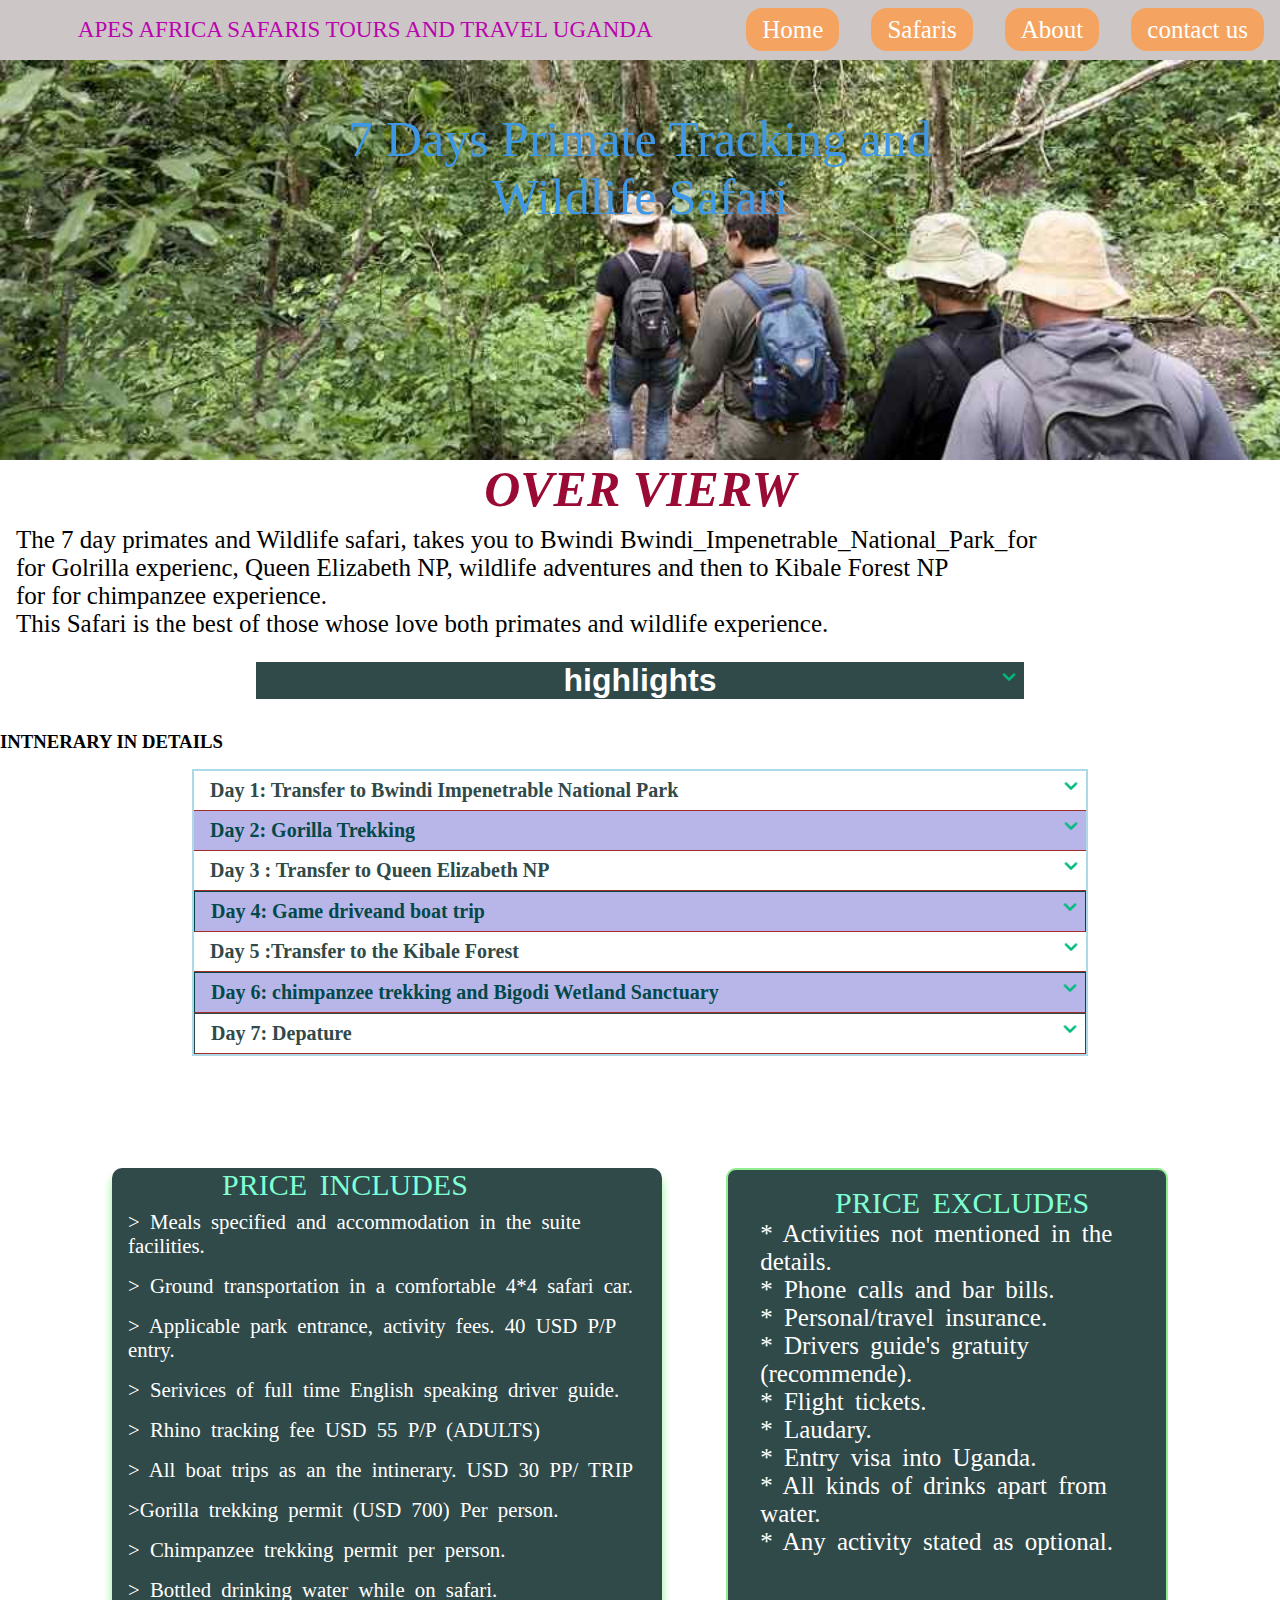
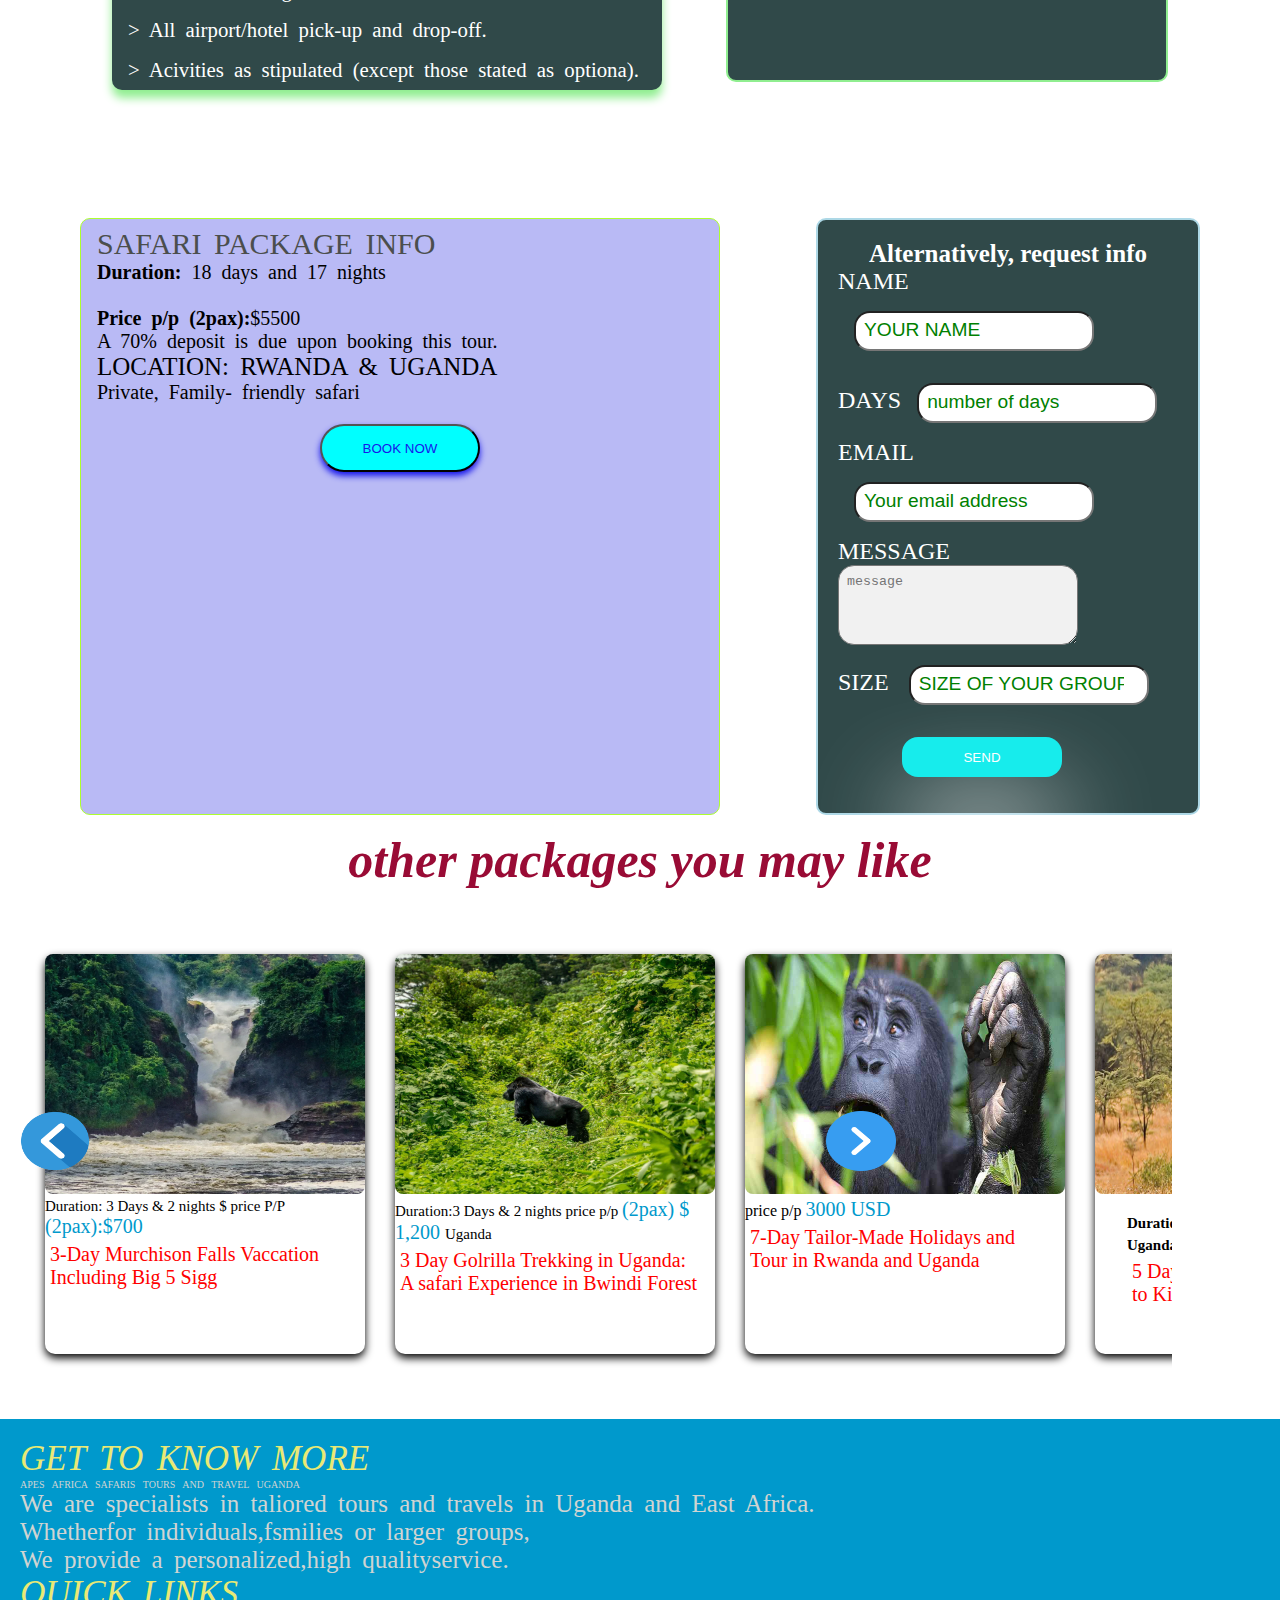
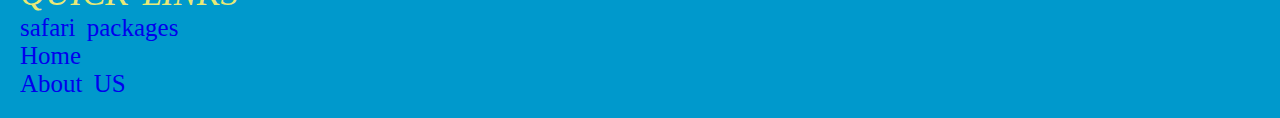
<file: PIMATES.HTML>
<!DOCTYPE html>
<html lang="en">
<head>
    <meta charset="UTF-8">
    <meta name="viewport" content="width=device-width, initial-scale=1.0">
    <title>7 Days Primate Tracking and wildlife</title>
    <link rel="stylesheet" href="package.css">
    <link rel="stylesheet" href="18day.css">
    <link rel="stylesheet" href="style.css">

</head>
<body>
    
    <nav>
        <nav class="nav-bar"> 
            <a href="#" class="toggle-button">
                <span class="bar"></span>
                <span class="bar"></span>
                <span class="bar"></span>
                
                
            </a>
            <div class="logo">APES AFRICA SAFARIS TOURS AND TRAVEL UGANDA</div>
        
            <div class="nav-links">
                <ul>
                    <li><a href="index.html">Home</a></li>
                    <li><a href="safaris.html">Safaris</a></li>
                    <li><a href="About us.html">About</a></li>
                    <li><a href="contact.html">contact us</a></li>
                    </ul>
            </div>
        </nav>
        
         
<div class="primate">7 Days Primate Tracking and<br>
Wildlife Safari</div>
<H1>OVER VIERW</H1>
<div class="based">
    <P>The 7 day primates and Wildlife safari, takes you to Bwindi Bwindi_Impenetrable_National_Park_for<br>
        for Golrilla experienc, Queen Elizabeth NP, wildlife adventures and then to Kibale Forest NP<br>
        for for chimpanzee experience.</P>
        <p>This Safari is the best of those whose love both primates and wildlife experience.</p>
        
</div>
<h2 class="high">highlights <span><img src="IMAGES/expand.png" alt="" class="ex1"></span></h2>
<div class="list">
<p>Day 1: Transfer to Bwindi Bwindi Impenetrable National Park</p>
<p>Day 2: gorilla-trekking</p>
<p>Day 3: Transfer to Queen Elizabeth NP</p>
<P>Day 4: Game viewing and boat trip</P>
<p>Day 5: Drive to Kibale Forest NP</p>
<p>Day 6: chimpanzee trekking.</p>
</div>
<script>
    var head = document.querySelector('.high');
    var list = document.querySelector('.list');
    var ex = document.querySelector('.ex1');
    head.addEventListener('click', function(){
        if (list.style.height === ""){
            list.style.height = "fit-content";
            ex.style.transform = "rotate(-180deg)";
        }
        else {
            list.style.height = "";
            ex.style.transform = "rotate(0deg)";
        }
    })
</script>
<h3 class="PERI"><b>INTNERARY IN DETAILS</b></h3>
<div class="PACKAGE">
    
<h3 class="day classic">Day 1: Transfer to Bwindi Impenetrable National Park <span><img src="IMAGES/expand.png" alt="" class="ex1"></span></h3>
<div class="panel">
   <p>Pick up from the hotel after having breakfast by assigned tour guide (driver). Drive to<br>
   Bwindi Bwindi_Impenetrable_National_Park. Stop over the Equater for some photos and continue.<br>
   You will have your lunch in Mbarara city at Iganga cultural centre. After lunch procceed to<br>
    Bwindi_Impenetrable_National_Park  you may reach i the evenimg and check into your accommodation<br>
   </p>
   <p><b>Accommodation:</b> Gorilla Mist Camp<br>
   Meals Lunch and DINNRE</p>
</div>

<h3 class="day2 classic"> Day 2:</b> Gorilla Trekking <span><img src="IMAGES/expand.png" alt="" class="ex1"></span></h3>
<div class="panel">
   <p>Have break fast, pack your lunch and neccessary trekking gears for trekking endangered<br>
   mountain Gorillas with the help of UWA game ranger</p>
   <p>The trek takes about 6-7 hours depending on the movements of the rare mountain GolrillaS<BR>
   The ranger will interpret the life style of the Golrillas and Fauna found in this forest.</p>
   <p>later in the evening you will go cultural walk in the nearby Batwe community,<br>
   enjoy the their dances . then return to accommodation for dinner and ovrenight stay.</p>
</div>
<h3 class="day3 classic">Day 3 : Transfer to Queen Elizabeth NP <span><img src="IMAGES/expand.png" alt="" class="ex1"></span></h3>

<div class="panel">
   <P>Have breakfast and hit the road for Queen Elizabeth NP. Through Ruhija to Ishasha sector<br>
   where you have a game drive in search of three climbing lions and other wildlife.<br>
   Have lunch in the booked hotel and procceed  to your booked accommodationand check in.</P>
   <p><b>Accommodation:</b> Park view Safari lodge<br><br>
   Meals: Dinner,morning breakfast</p>
   </div>
   <H3 class="day4 classic">Day 4: Game driveand boat trip  <span><img src="IMAGES/expand.png" alt="" class="ex1"></span></H3>
<div class="panel">
<p>Have breakfast and then procceed for morning game drive at kasenyi area and to <br>
encounter herds of elephants, lions, leopards,  water-bucks, Warthogs, moneys,<br>
baboons, kobs, buffalos and plenty of birds among other. Return to the lodge<br>
for lunch and some rest.Thereafter Procceed for boat trip at kazinga channel which connects<br>
L.George and L.Albert. You will spot Plenty of wildlife including schools of crocodile,<br>
Hippos, elephants, water bucks of and many others.<br>
Thereafter return to accommodation for Dinner and over night stay.</p>
</div>


<h3 class="da5 classic"> Day 5 :Transfer to the Kibale Forest <span><img src="IMAGES/expand.png" alt="" class="ex1"></span></h3>
 <div class="panel">
   <p>Have break fast and head for short game game drive in search of more wildlife.<br>
        Return to accommodation, After procceed<br>
   to Kibale NP  the drive will take like 5 hours. check in to accommodation and have some rest<br>
   as you prepare for the next day.</p>
   <p><b>Accommodation:</b> mountain of MOONS</p>
   </div>

   <H3 class="day6 classic">Day 6: chimpanzee trekking and
       Bigodi Wetland Sanctuary <span><img src="IMAGES/expand.png" alt="" class="ex1"></span>
   </H3>
<div class="panel">
   <p>Have breakfast, drive to park headquaters for breifing on Dos and Donts .you will be<br>
   assigned to a well armed UWA ranger who will lead the you into the jungle of chimpanzees.<br>
   After return to the accommodation for lunch and after procceed for Bigodi Wetland Sanctuary<br>
   walk in search of monkeys  flora and fauna among others .Then after return to lodge<br>
   for Dinner and over night stay</p>
   <p><b>Accommodation: mountainof moons</b></p>
</div>

<h3 class="day7 classic"> Day 7: Depature <span><img src="IMAGES/expand.png" alt="" class="ex1"></span> </h3>

<div class="panel">
<p>After morning breakfast, check out of the accommodation and hit the road back to<br>
Kampala.</p>
<p>Drop off at Entebbe airport.</p>
</div>

</div> 

<div class="email">
    <a href="BARIGYE:barigyedavis6@gmail.com">
        <img src="IMAGES/email.png" alt="">
        <span>send us an emaiil</span>
    </a>
    </div>
<DIV id="Entry">
    <DIv class="includes">
        <span class="inn">PRICE INCLUDES </span>
    <P>> Meals specified and accommodation in the suite facilities.</P>
    <p>> Ground transportation in a  comfortable 4*4 safari car.</p>
    <p>> Applicable park entrance, activity fees. 40 USD P/P entry.</p>
    <P>> Serivices of full time English speaking driver guide.</P>
    <p>> Rhino tracking fee USD 55 P/P (ADULTS)</p>
    <P>> All boat trips as an the intinerary. USD 30 PP/ TRIP</P>
    <P>>Gorilla trekking permit (USD 700) Per person.</P>
    <p>> Chimpanzee trekking permit per person.</p>
    <p>> Bottled drinking water while on safari.</p>
    <p>> All airport/hotel pick-up and drop-off.</p>
    <p>> Acivities as stipulated (except those stated as optiona).</p>
    </DIv>
    <div class="excludes">
        <span class="inn"> PRICE EXCLUDES</span>
        <P>* Activities not mentioned in the details.</P>
        <p>* Phone calls and bar bills.</p>
        <p>* Personal/travel insurance.</p>
        <p>* Drivers guide's gratuity (recommende).</p>
        <p>* Flight tickets.</p>
        <p>* Laudary.</p>
        <p>* Entry visa into Uganda.</p>
        <p>* All kinds of drinks apart from water.</p>
        <p>* Any activity stated as <b>optional.</b></p>
    </div>
    </DIV>

<DIV id="MTN">
    <div class="info" id="ex1">
        <span class="pac">SAFARI PACKAGE INFO</span><br>
        <b>Duration:</b> 18 days and 17 nights<br><br>
        <b>Price p/p (2pax):</b>$5500<br>
        A 70% deposit is due upon booking this tour.
    <p>LOCATION: RWANDA & UGANDA</p>
    <SPan id="PP"> Private, Family- friendly safari</SPan>
    <div class="book">
        <button type="button" onclick="document.getElementById('book').style.display= 'block'">BOOK NOW</button>
        <div>
        <form action="book.php" method="post" id="book">
            <label for="name">NAME:</label> <input type="text" name="name" class="grey" >
            <p><label for="number">NUMBER OF PEOPLE</label> <input type="number" name="number" class="grey"></p>
            <p><label for="email">Email</label> <input type="email" name="email" class="grey"></p>
            <p><label for="passport">passport number</label> <input type="text" name="number" class="grey"></p>
            <p><label for="telephone">whatsapp number</label> <input type="tel" name="telephone" class="grey"></p>
            <p><label for="passport">passport photo</label> <input type="file" name="passport photo" accept="image/*"></p>
            <button>send</button>
        </form>
        
     
        
        </div>
    </div>
    </div>


<div>
    <form   class="from" action="davsi.php" method="post">
<h3>Alternatively, request info</h3>
 
    <DIv > <label for="">NAME</label><input type="text" name="name"  placeholder="YOUR NAME" class="grey"> </DIv>
    <div><Label>DAYS</Label><input type="number" name="days"  placeholder="number of days" class="grey"></div>
    <div><Label> EMAIL</Label><input type="email" name="email" placeholder="Your email address" class="grey"></div>
    <div> <Label>MESSAGE</Label><textarea name="message" id="" cols="30" rows="15" placeholder="message" class="grey"></textarea></div>
    <DIv> <Label>SIZE</Label> <INput type="number" name="size" placeholder="SIZE OF YOUR GROUP" class="grey"></INput></DIv>
    <button name="submit">SEND</button>
</form>
</div>
</DIV>
<H1>other packages you may like</H1>

<Div class="dog" id="animation" data-animated>
    <div class="car">
        <figure id="myImage" class="DOG">
            <img src="IMAGES/murchison-falls-1229x820x184x0x860x820x1656053925.webp" alt="">
            <div class="caption1"> Duration: 3 Days & 2  nights  $ price P/P <span class="css">(2pax):$700</span></div>
            <div class="caption2"> 3-Day Murchison Falls Vaccation<br>Including Big 5 Sigg</div>
            </figure>
        
            <figure id="sebo"  class="DOG">
                <img src="IMAGES/gorilla. - Copy.jpg" alt="gorilla-trekking-" class="ddd">
                <div class="caption1">Duration:3 Days & 2 nights price p/p <span class="css">(2pax) $ 1,200 </span> Uganda</div>
                <div class="caption2">3 Day Golrilla Trekking in Uganda:<br>
               A safari Experience in Bwindi Forest </div>
            
            </figure>
        
        
                <figure class="DOG" id="day7">
        
                    <img src="IMAGES/Bwindi_Impenetrable_National_Park_033@2x.jpg" alt="" class="ddd">
                    <div> <span class="shs">price p/p</span>  <span class="css">3000 USD </span> </div>
                    <div class="caption2"> 7-Day Tailor-Made Holidays and <br> Tour in Rwanda and Uganda</div>
                </figure>
            <FIgure class="DOG">
            <img id="5day" src="IMAGES/Kidepo.jpg" alt="Kidepo">
            <figcaption>
                <b class="caption1">Duration: 5 Days and 4 nights, location Uganda <span class="css">price p/p 1700</span></b><br>
                <p class="caption2">
                    5 Day Wildlife Safari<br>
                        to Kidep
                </p>
            </figcaption>
            </FIgure>
        
            <FIgure id="6day" class="DOG">
            <img src="IMAGES/giraffe.jpg" alt="Elizabeth">
            <figcaption><p class="caption1">Duration: 6 days & 5 nights, location: Uganda, price p/p <span class="css">USD $ 2300</span></p>
             <p class="caption2">6 Day Queen Elizabeth and L.Mburo Safari</p></figcaption>
            </FIgure>
            <figure id="7day" class="DOG">
                <img src="IMAGES/Kyamburu_Gorge_004@2x.jpg" alt=" gorilla-trekking">
                <figcaption>
                    <span class="css">price p/p 3000</span>
                    <span class="caption2">
                        7 Day primate trekking<br>
                            & Wildlife Safari
                    </span>
            </figcaption>
            </figure>
            <figure id="ten" class="DOG">
                <img src="IMAGES/ELEPHANT.jpg" alt="elephant">
                <figcaption class="caption2"> 9 days safari in Uganda including<br>
                    <span class="css">price p/p 2750</span>   game drives, gorilla-trekking</figcaption>
                </figure>
            <figure id="12day" class="DOG">
                <img src="IMAGES/WATER FALLS MUR.jpg" alt="falls">
                <figcaption>Duration: <span class=> 12days and 11days, </span> location
                <span> Uganda</span> price: <span class="css">USD 4195 P/P</span><BR>
                <p class="caption2">
                    12 Day customized tour<br> safari package,<br>
                        Safari and Golrilla Trekking,
                </p>
                      </figcaption>
            </figure>
        
        
            <figure id="18day" class="DOG">
                <img src="IMAGES/gorilla-trekking-700x450.jpg" alt="" class="ddd">
                <figcaption><p class="caption1">Duration:18 Days & 17 nights <span class="css">price p/p 5650</span>: location: Rwanda and Uganda</p>
                 <p class="caption2">18 Day Rwanda-Uganda Safari Including Gorilla Trekking</p></figcaption>
            </figure>
    </div>
    <div class="arrows">
    <span class="left"><img src="IMAGES/previous.png" alt="" class="png"></span>
    <span class="Right"><img src="IMAGES/next.png" alt="" class="png"></span>
</div>
</Div>
 
<DIV class="GET">
    <P><SPan class="quick"> GET TO KNOW MORE</SPan></P>
    APES AFRICA SAFARIS TOURS AND TRAVEL UGANDA
    <P>We are specialists in taliored tours and travels  in Uganda and East Africa.<br>
    Whetherfor individuals,fsmilies or larger groups,<br>
We provide a personalized,high qualityservice.</P>
<p><span class="quick"> QUICK LINKS</span></p>
<P><a href="safaris.html">safari packages</a></P>
<p><a href="index.html">Home</a></p>
<p><a href="About us.html">About US</a></p>
    </div>
</div>
<script src="7days.js"></script>
<script src="animation.js"></script>
<script src="Pack.js"></script>
<script src="menu.js"></script>
</body>
</html>
</file>
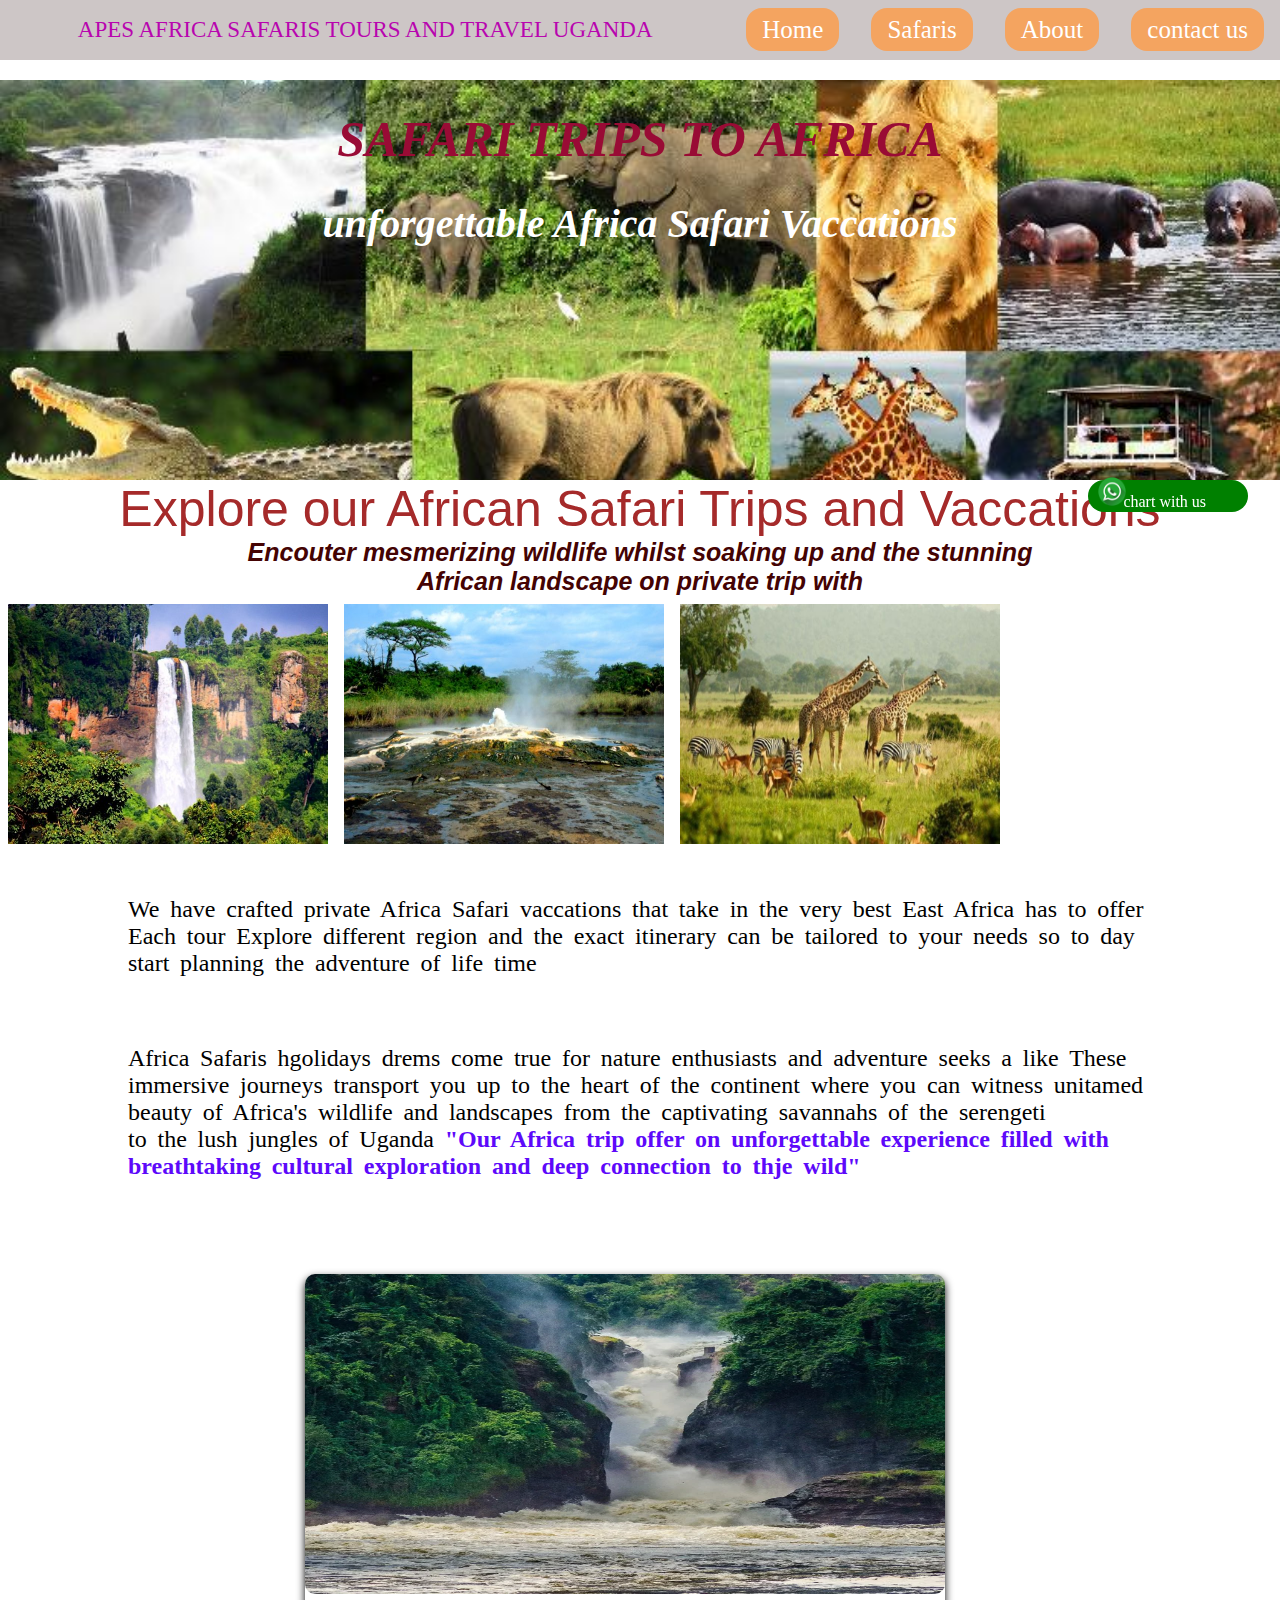
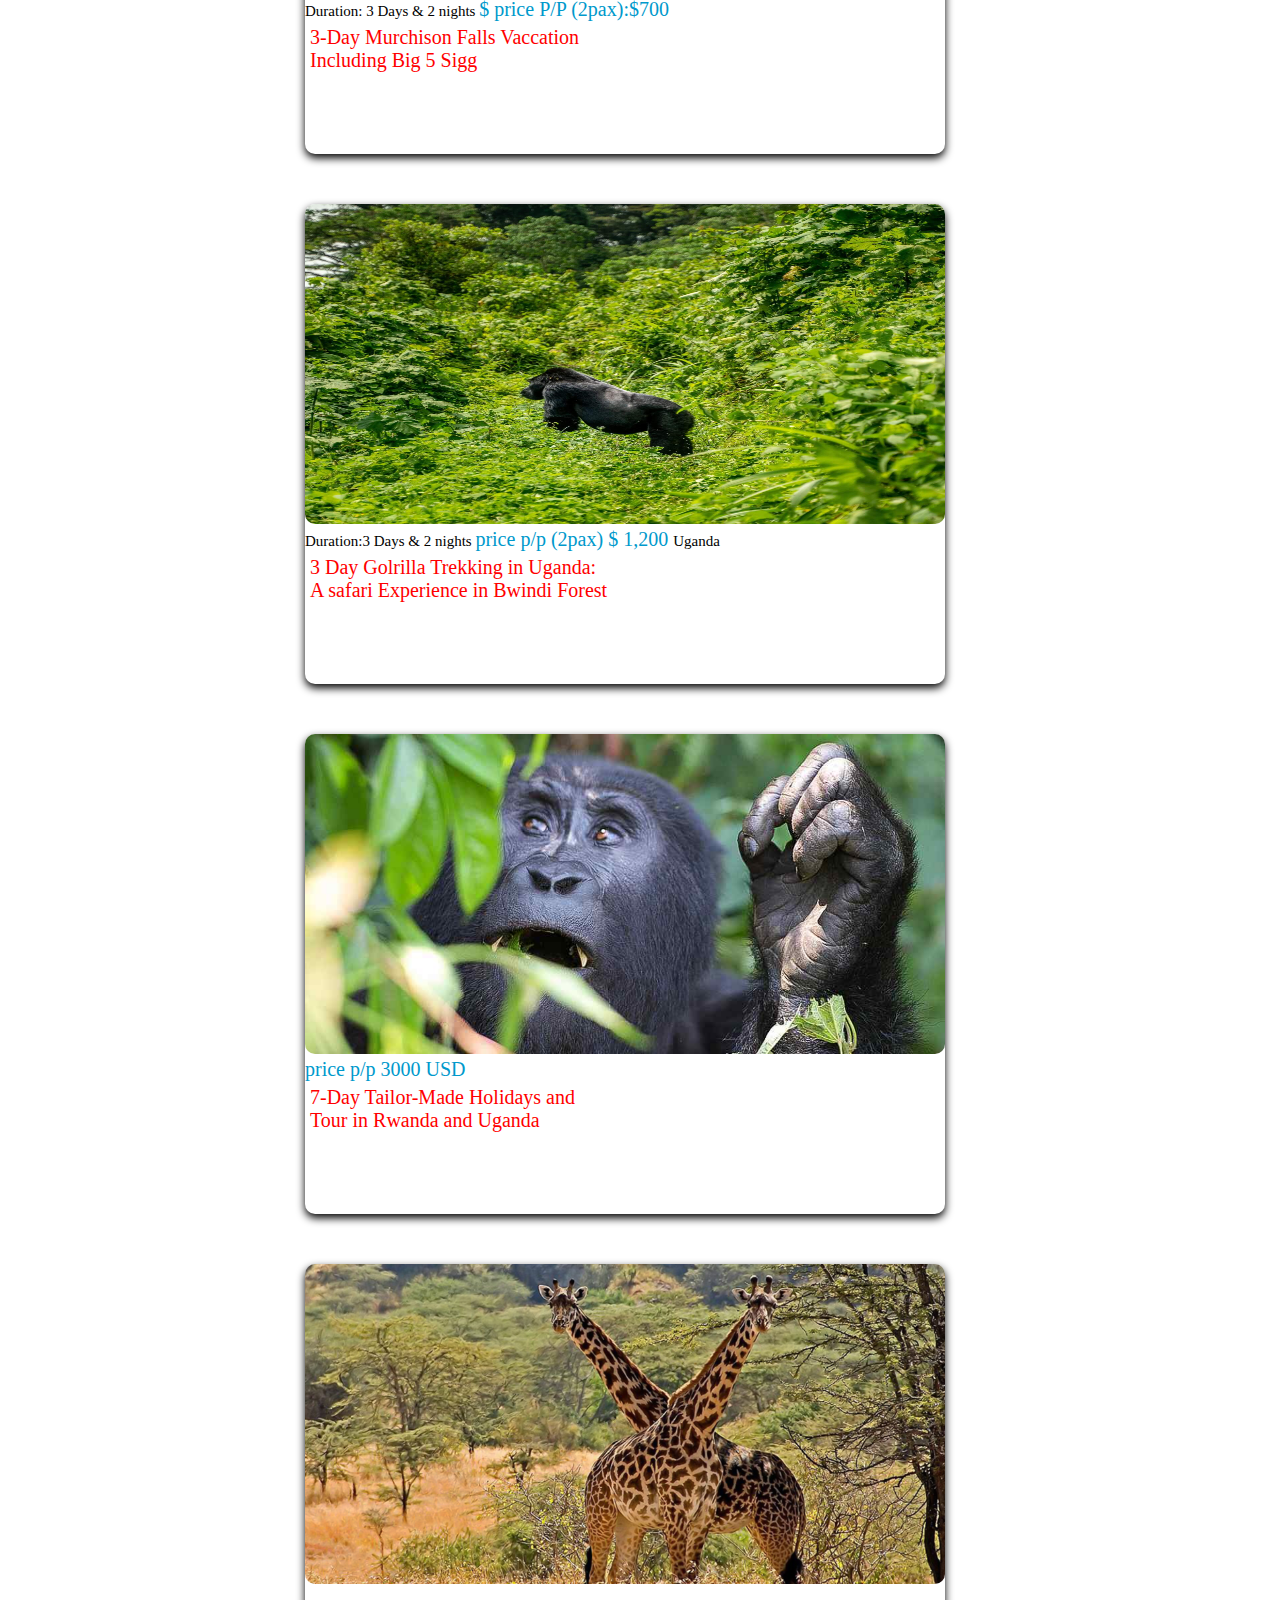
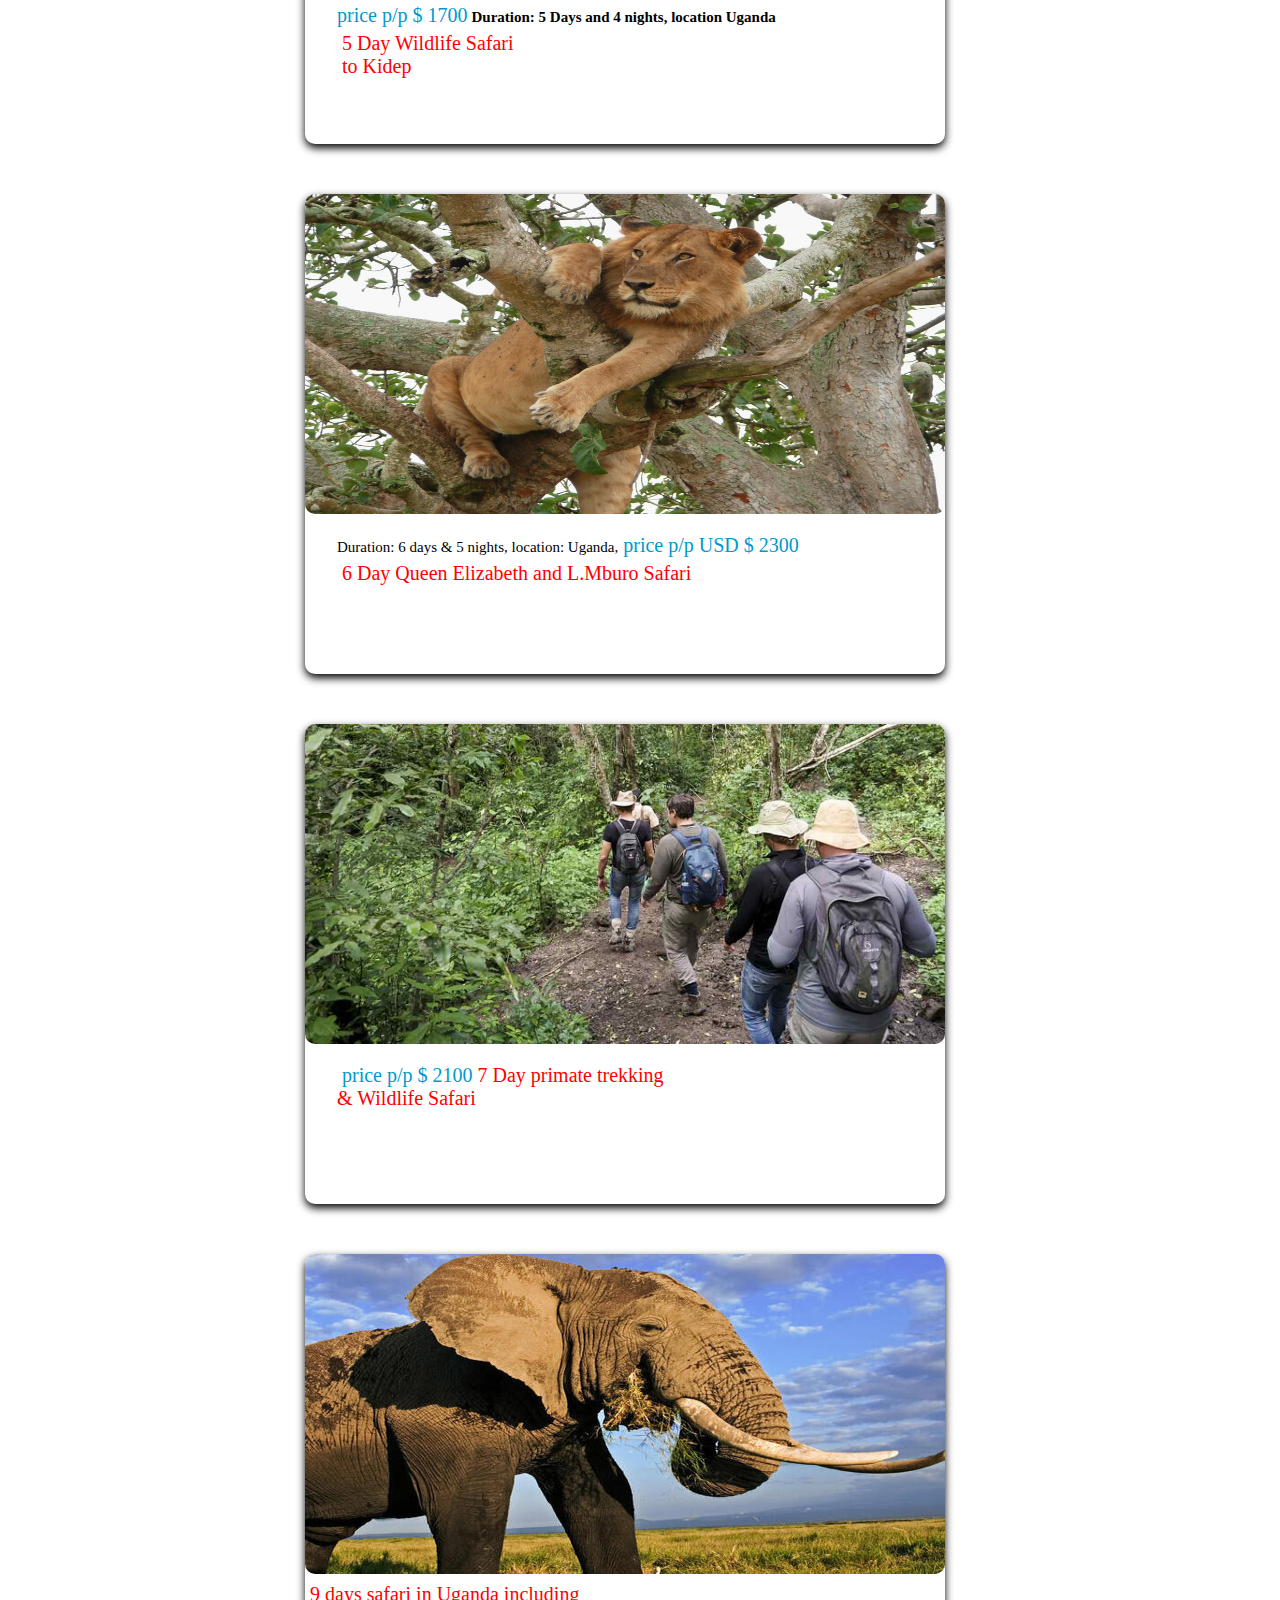
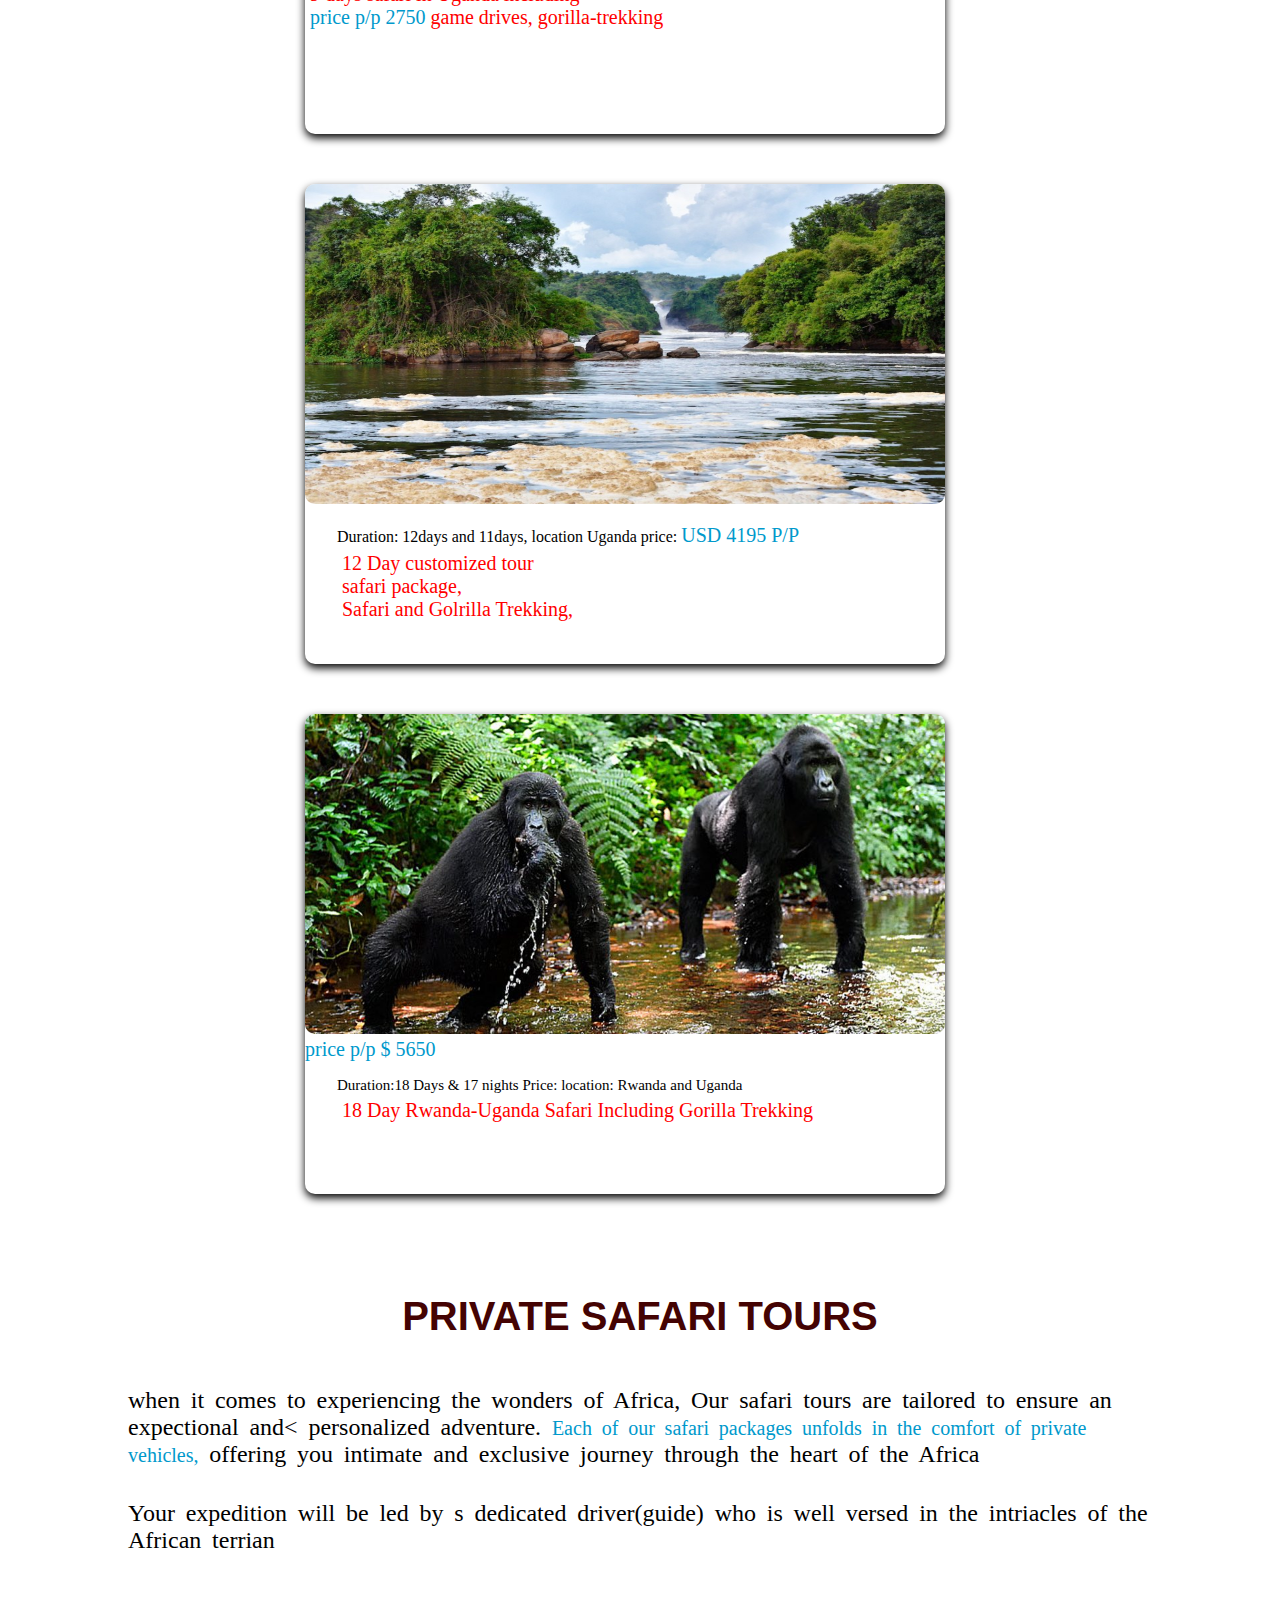
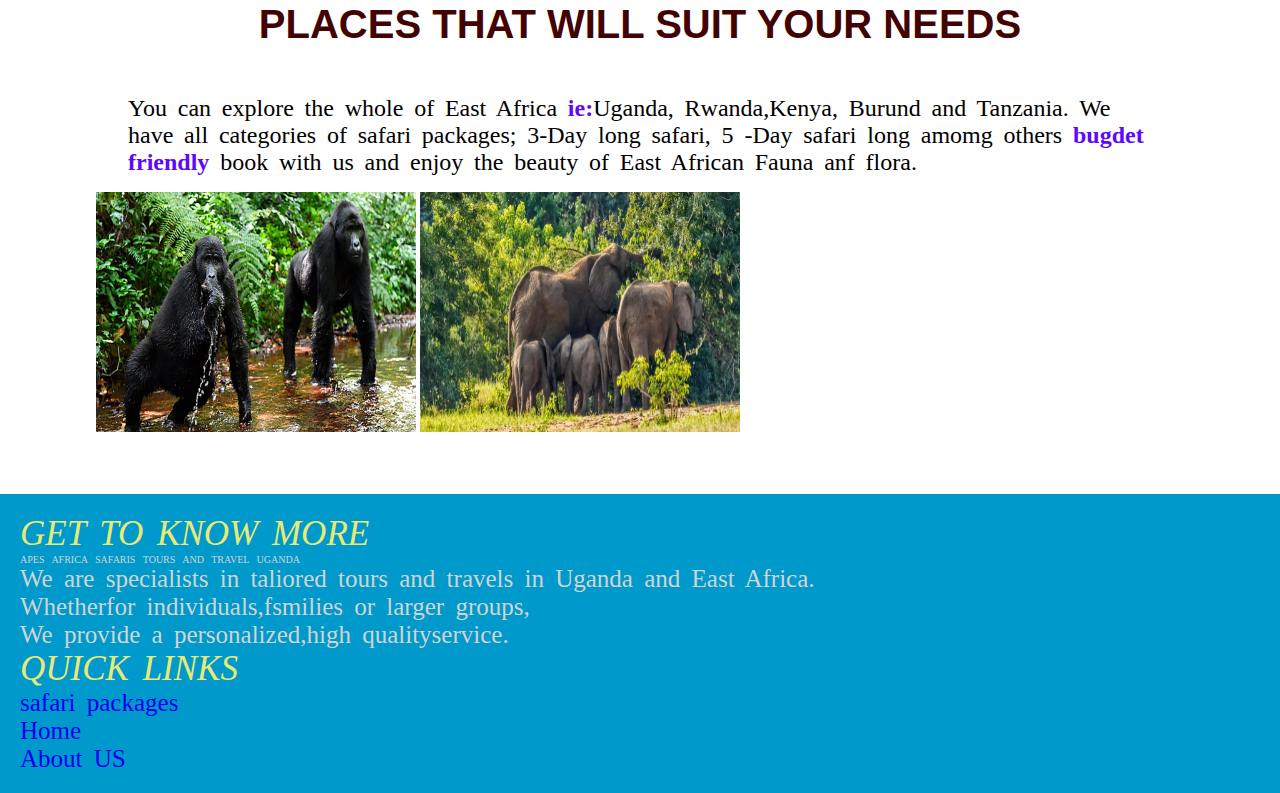
<file: safaris.html>
<!DOCTYPE html>
<html lang="en">
<head>
    <meta charset="UTF-8">
    <meta name="viewport" content="width=device-width, initial-scale=1.0">
    <title>APES AFRICA TOURS AND TRAVEL UGANDA</title>
 <link rel="stylesheet" href="package.css ">
 
 
</head>
<body> 
<nav>
    <nav class="nav-bar"> 
        <a href="#" class="toggle-button">
            <span class="bar"></span>
            <span class="bar"></span>
            <span class="bar"></span>
            
            
        </a>
        <div class="logo">APES AFRICA SAFARIS TOURS AND TRAVEL UGANDA</div>
    
        <div class="nav-links">
            <ul>
                <li><a href="index.html">Home</a></li>
                <li><a href="safaris.html">Safaris</a></li>
                <li><a href="About us.html">About</a></li>
                <li><a href="contact.html">contact us</a></li>
                </ul>
        </div>
    </nav>
    <div> 
        <div class="head"> <H1>SAFARI TRIPS TO AFRICA</H1>
            <div class="in">unforgettable Africa Safari Vaccations</div>
            <h3><a href=""></a></h3></div>
<div class="EXPLORE"> Explore our African Safari Trips and Vaccations</div>
<div class="on"><p>Encouter mesmerizing wildlife whilst soaking up and the stunning<br> African landscape on
    private trip with</p> 
 </div>
     <div class="pic"><img src="IMAGES/elgon 1.jpg" alt="safari">
    <img src="IMAGES/semuliki.jpg" alt="falls">
<img src="IMAGES/giraffe.jpg" alt="giraffe">
</div>
<div class="email">
<a href="BARIGYE:barigyedavis6@gmail.com">
    <img src="IMAGES/email.png" alt="">
    <span>send us an emaiil</span>
</a>
</div>
<DIV class="wonder">
   <p> We have crafted private Africa Safari vaccations that take in the very best East Africa has to offer
    Each tour Explore different region and the exact itinerary can be tailored to your needs
    so to day start planning the adventure of life time</p>
</DIV>


<DIV class="wonder">
<p>Africa Safaris hgolidays drems  come true for nature  enthusiasts and adventure seeks a like 
    These immersive journeys transport you up to the heart of the continent where you can witness 
    unitamed beauty of Africa's wildlife and landscapes from the captivating savannahs of the  serengeti<br>
    to the lush jungles of Uganda <b>
        "Our Africa trip offer on unforgettable experience filled with breathtaking
        cultural exploration and deep connection to thje wild"</b></p>
</DIv>

<Div class="dogs">
<figure id="myImage" class="DOGS">
<img src="IMAGES/murchison-falls-1229x820x184x0x860x820x1656053925.webp" alt="">
<div class="caption1"> Duration: 3 Days & 2  nights  <span class="css">$ price P/P (2pax):$700</span></div>
<div class="caption2"> 3-Day Murchison Falls Vaccation<br>Including Big 5 Sigg</div>
</figure>

<figure id="sebo" class="DOGS">
    <img src="IMAGES/gorilla. - Copy.jpg" alt="gorilla-trekking-" class="ddd">
    <div class="caption1">Duration:3 Days & 2 nights <span class="css">price p/p (2pax) $ 1,200 </span> Uganda</div>
    <div class="caption2">3 Day Golrilla Trekking in Uganda:<br>
   A safari Experience in Bwindi Forest </div>

</figure>
    

    <figure class="DOGS" id="day7">

        <img src="IMAGES/Bwindi_Impenetrable_National_Park_033@2x.jpg" alt="" class="ddd">
        <span class="css">price p/p 3000 USD</span>
        <div class="caption2"> 7-Day Tailor-Made Holidays and <br> Tour in Rwanda and Uganda</div>
    </figure>
<FIgure class="DOGS">
<img id="5day" src="IMAGES/Kidepo.jpg" alt="Kidepo">
<figcaption>
    <span class="css">price p/p $ 1700</span>
    <b class="caption1">Duration: 5 Days and 4 nights, location Uganda</b><br>
    <p class="caption2">
        5 Day Wildlife Safari<br>
            to Kidep
    </p>
</figcaption>
</FIgure>

<FIgure id="6day" class="DOGS">
<img src="IMAGES/Climbimg lion.jpg" alt="Elizabeth">
<figcaption><p class="caption1">Duration: 6 days & 5 nights, location: Uganda,<span class="css"> price p/p USD $ 2300</span></p>
 <p class="caption2">6 Day Queen Elizabeth and L.Mburo Safari</p></figcaption>
</FIgure>
<figure id="7day" class="DOGS">
    
    <img src="IMAGES/Kyamburu_Gorge_004@2x.jpg" alt=" gorilla-trekking">
    <figcaption>
        <span class="caption2"><span class="css">price p/p $ 2100</span>
    
            7 Day primate trekking<br>
                & Wildlife Safari
        </span>
</figcaption>
</figure>
<figure id="ten" class="DOGS">
<img src="IMAGES/ELEPHANT.jpg" alt="elephant">

<figcaption class="caption2"> 9 days safari in Uganda including<br>
    <span class="css">price p/p 2750</span> game drives, gorilla-trekking</figcaption>
</figure>
</figure>
<figure id="12day" class="DOGS">
    <img src="IMAGES/WATER FALLS MUR.jpg" alt="falls">
    <figcaption>Duration: <span class=""> 12days and 11days, </span> location
    <span class=""> Uganda</span> price: <span class="css">USD 4195 P/P</span><BR>
    <p class="caption2">
        12 Day customized tour<br> safari package,<br>
            Safari and Golrilla Trekking,
    </p>
          </figcaption>
</figure>


<figure id="18day" class="DOGS">
    <img src="IMAGES/GORILLA.jpg" alt="" class="ddd" class="DOGS img">
    <span class="css">price p/p $ 5650</span>
    <figcaption><p class="caption1">Duration:18 Days & 17 nights Price: location: Rwanda and Uganda</p>
     <p class="caption2">18 Day Rwanda-Uganda Safari Including Gorilla Trekking</p></figcaption>
</figure> </Div>
<div class="wonder">
    <P class= "wonder"> <h2>PRIVATE SAFARI TOURS</h2></P>
    <P>when it comes to experiencing the wonders of Africa, Our safari tours are tailored to ensure an expectional and<
    personalized adventure. <span class="css"> Each of our safari packages unfolds in the comfort of private
    vehicles,</span>  offering you intimate and exclusive journey through the heart of the Africa</P>
    <p>Your expedition will be led by s dedicated driver(guide) who is well versed in the intriacles of the
    African terrian</p>
    <p><h2>PLACES THAT WILL SUIT YOUR NEEDS</h2></p>
    <P>You can explore the whole of East Africa <b>ie:</b>Uganda, Rwanda,Kenya, Burund and Tanzania.
    We have all categories of safari packages; 3-Day long safari, 5 -Day safari long
     amomg others <b>bugdet friendly</b> book with us and enjoy the beauty of East African Fauna anf flora.<br>
     
    </P> 
    <img src="IMAGES/GORILLA.jpg" alt=" Golrilla">
     <img src="IMAGES/murchison fall 3.jpg" alt="">
</div>
<div class="whatsapp" >
    <a href="https://wa.me/256709728476" >
        <img src="IMAGES/whatsapp.png" alt="" class="icon">
        <span>chart with us</span>
    </a>
 
</div> 

<DIV class="GET">
    
    <P><SPan class="quick"> GET TO KNOW MORE</SPan></P>
    APES AFRICA SAFARIS TOURS AND TRAVEL UGANDA
    <P>We are specialists in taliored tours and travels  in Uganda and East Africa.<br>
    Whetherfor individuals,fsmilies or larger groups,<br>
We provide a personalized,high qualityservice.</P>
<p><span class="quick"> QUICK LINKS</span></p>
<P><a href="safaris.html">safari packages</a></P>
<p><a href="index.html">Home</a></p>
<p><a href="About us.html">About US</a>
   


    </div>
    <script src="Pack.js"></script>
    <script src="menu.js"></script>

</body>
</html>
</file>
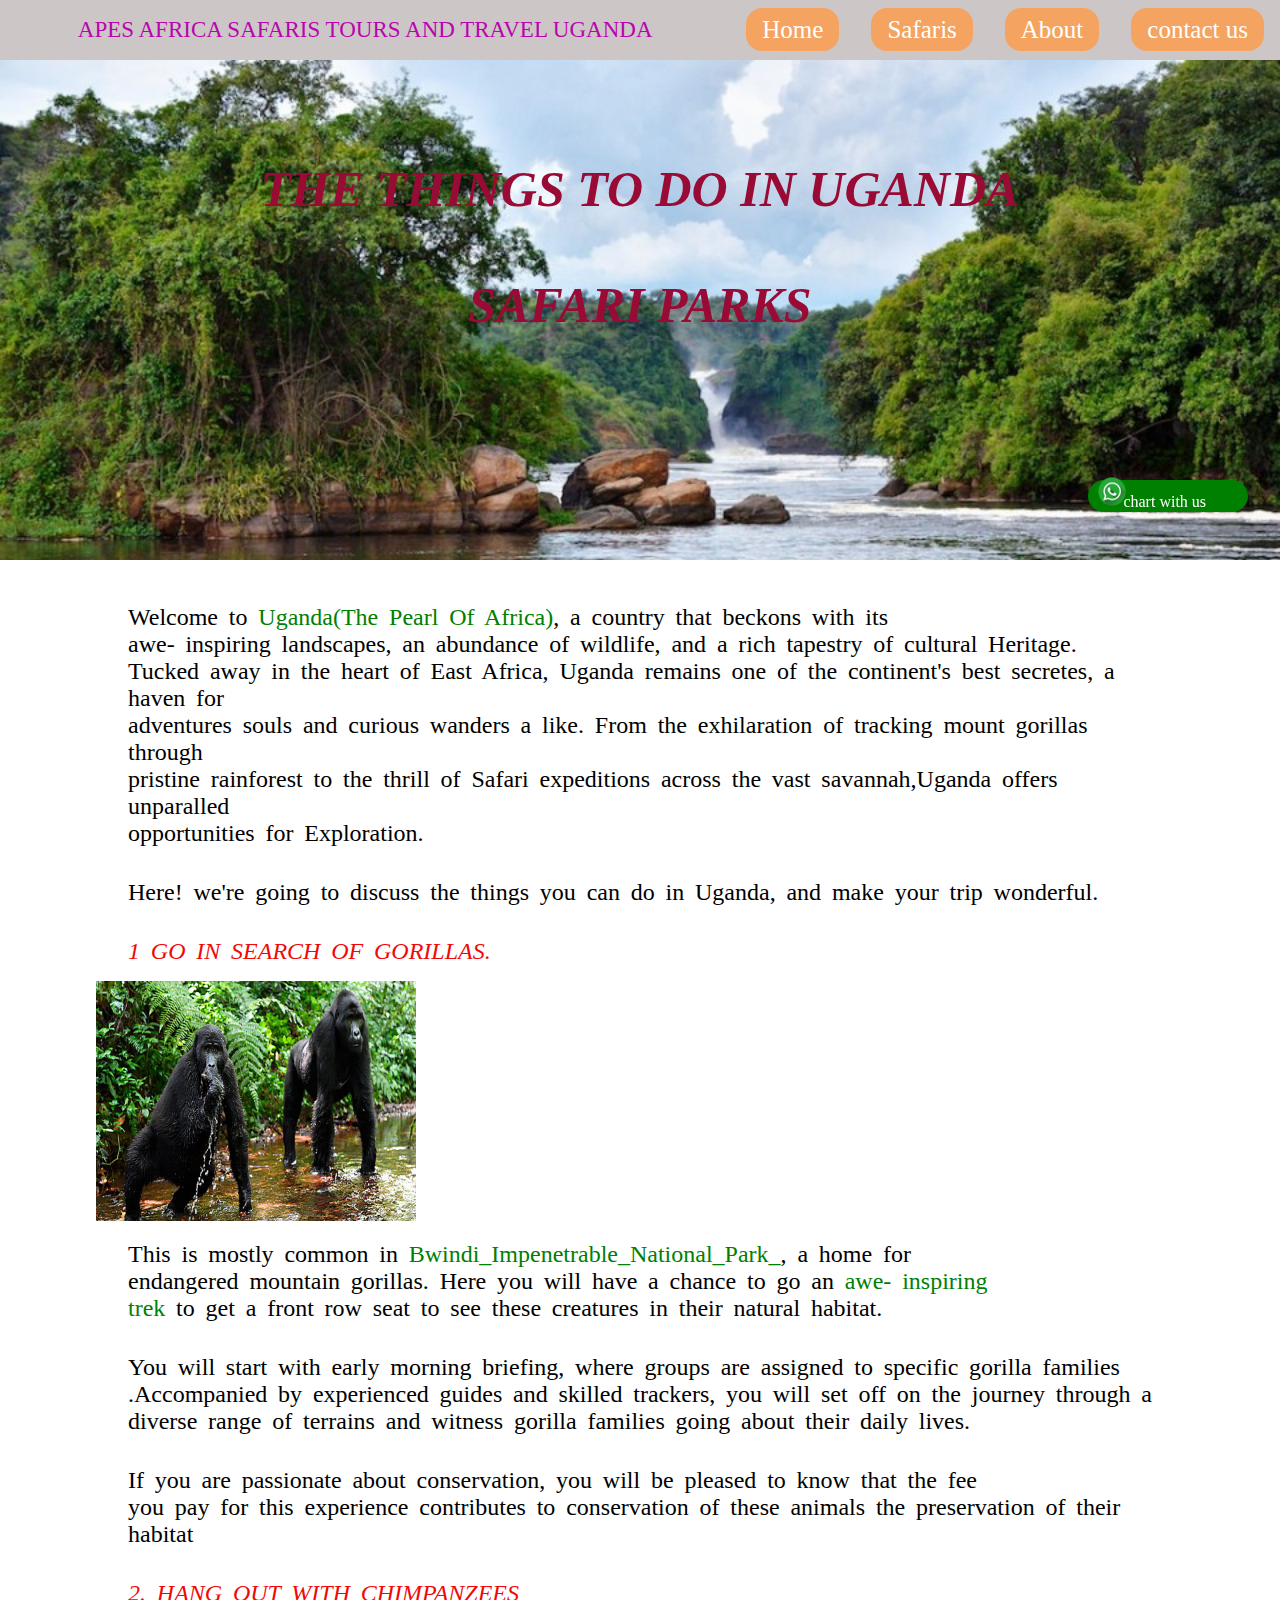
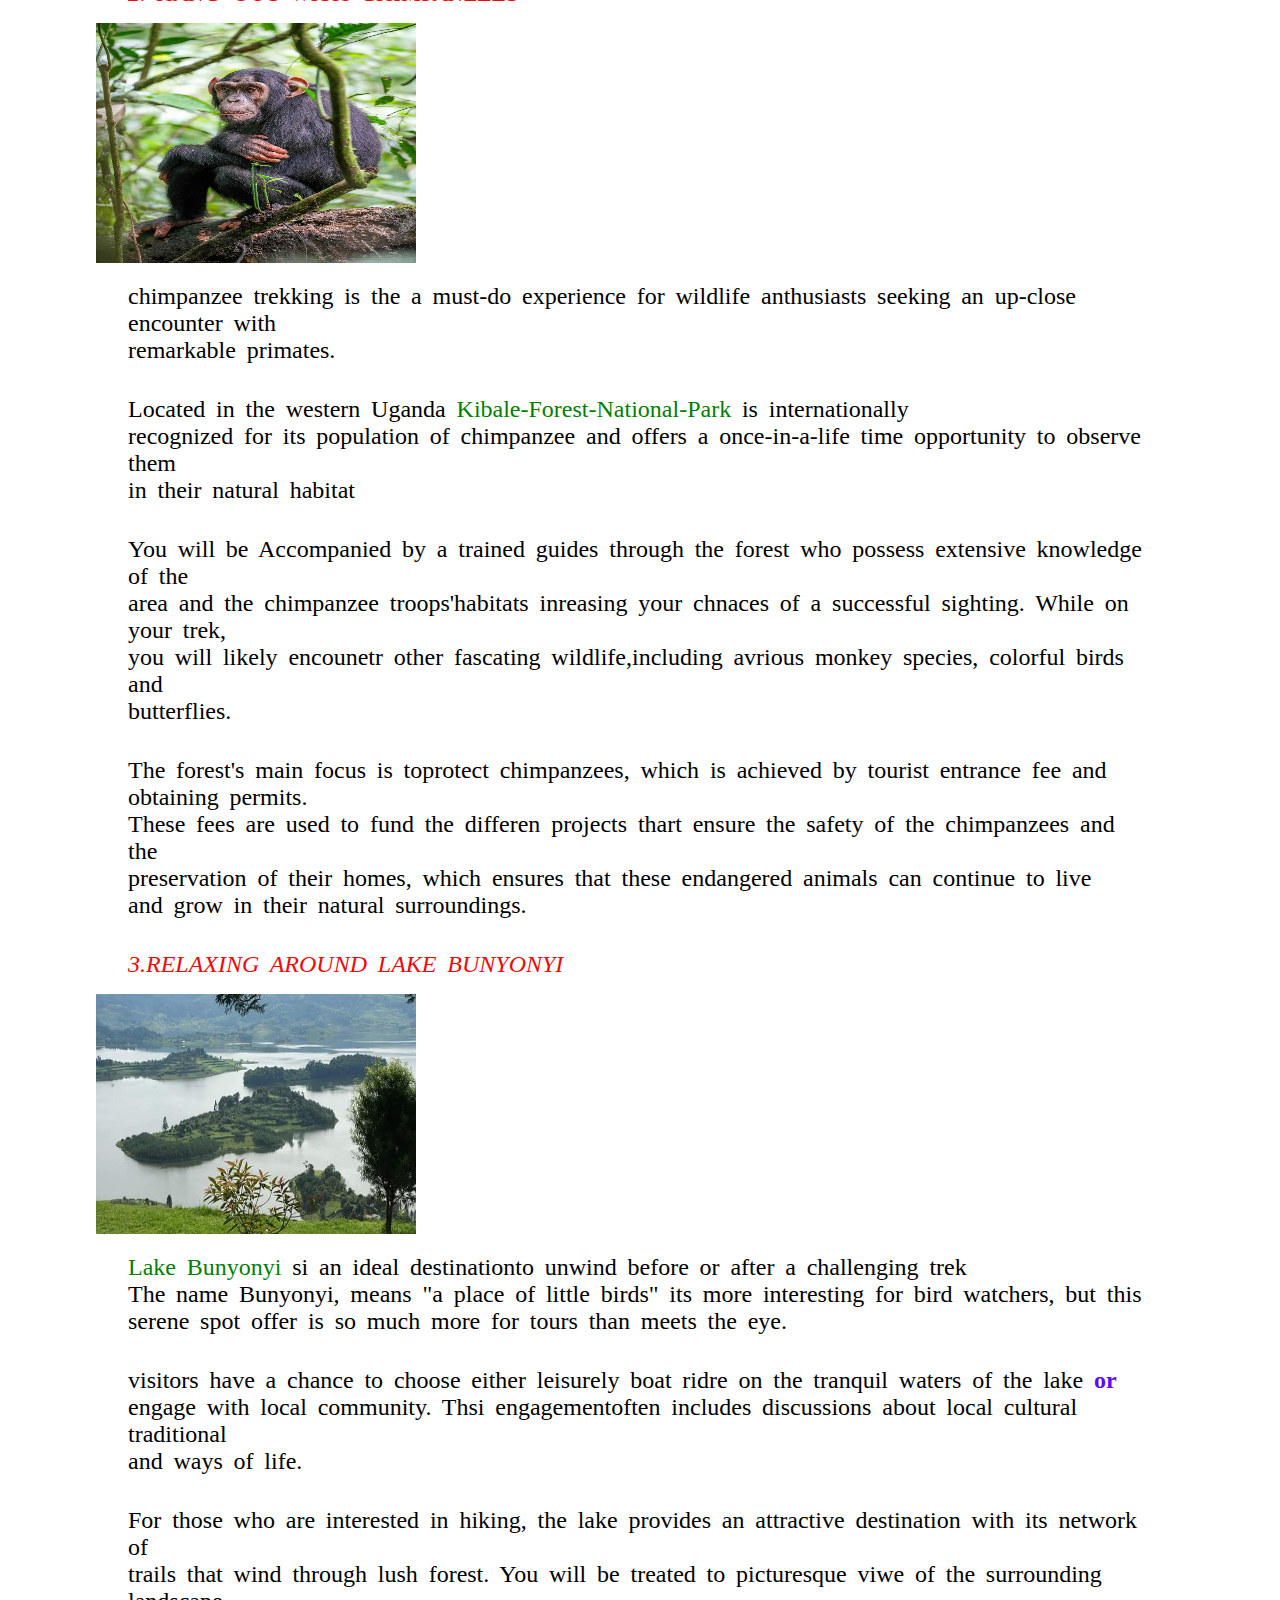
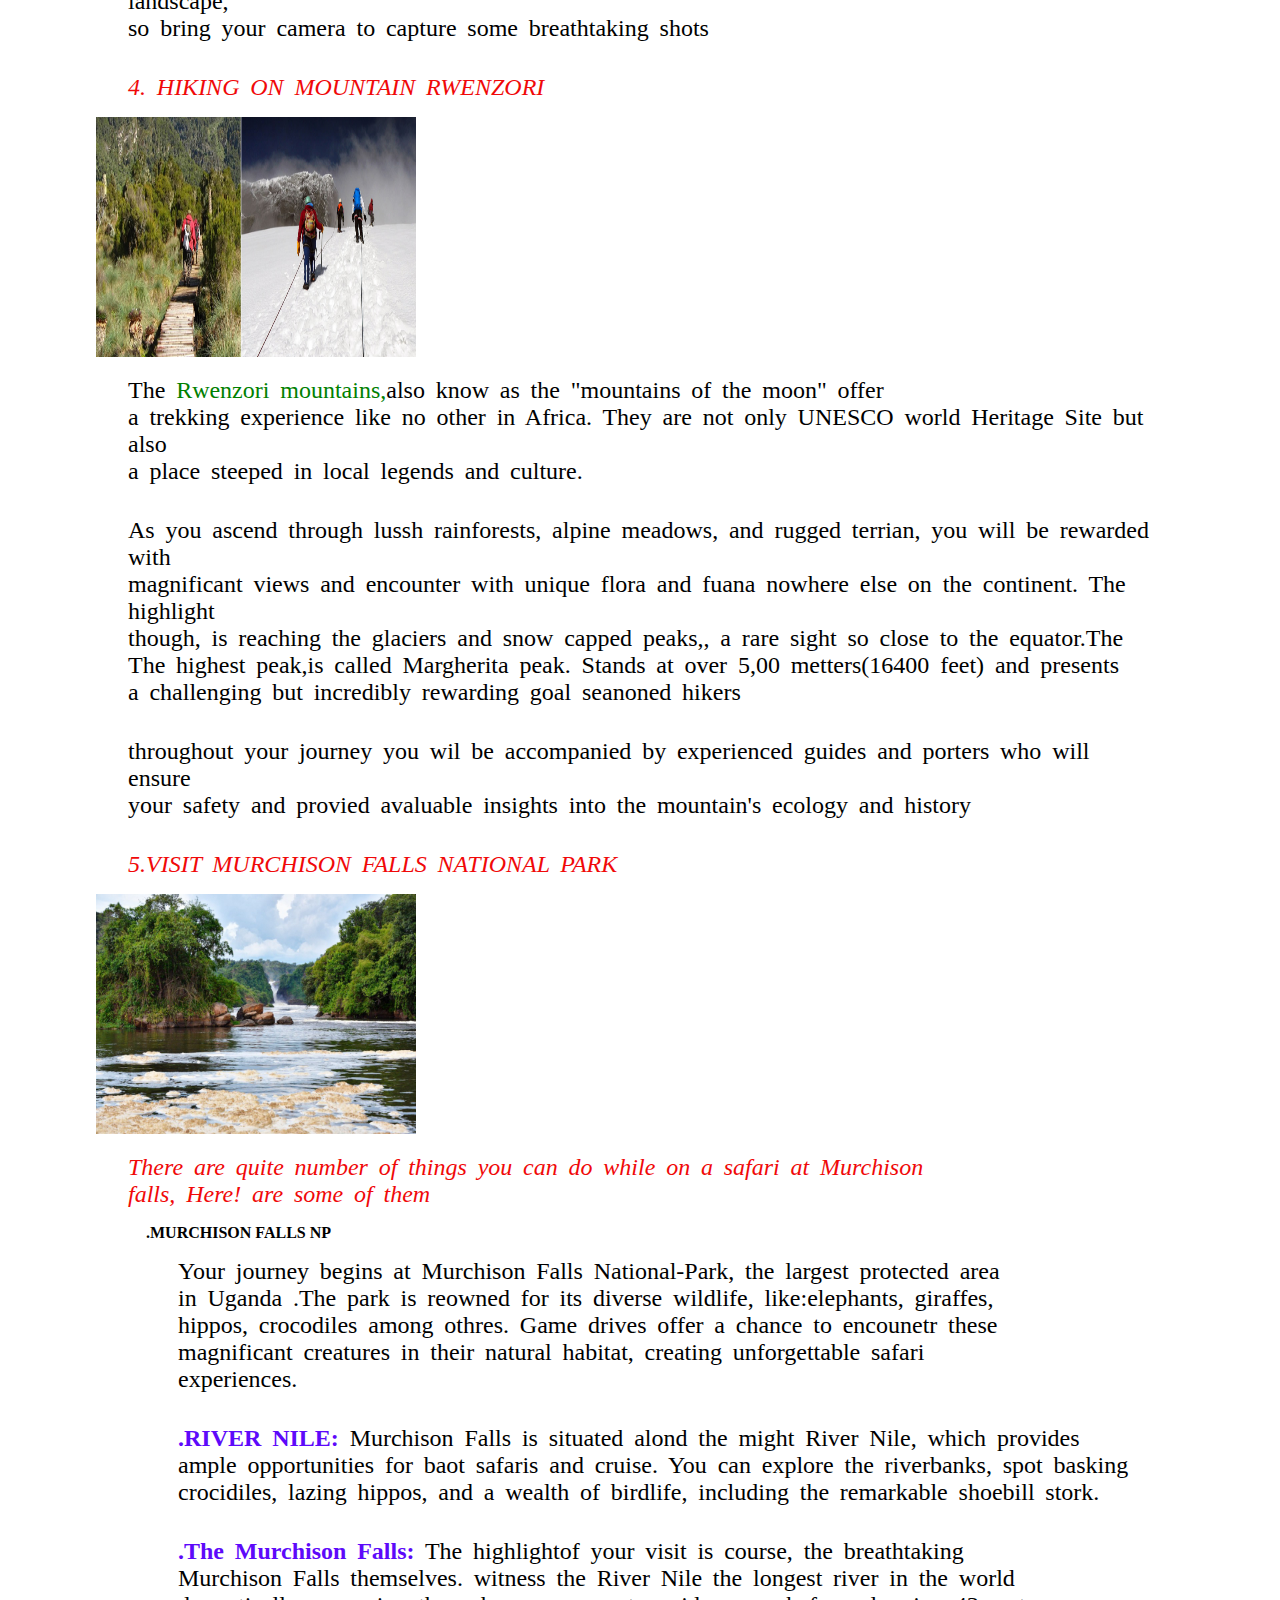
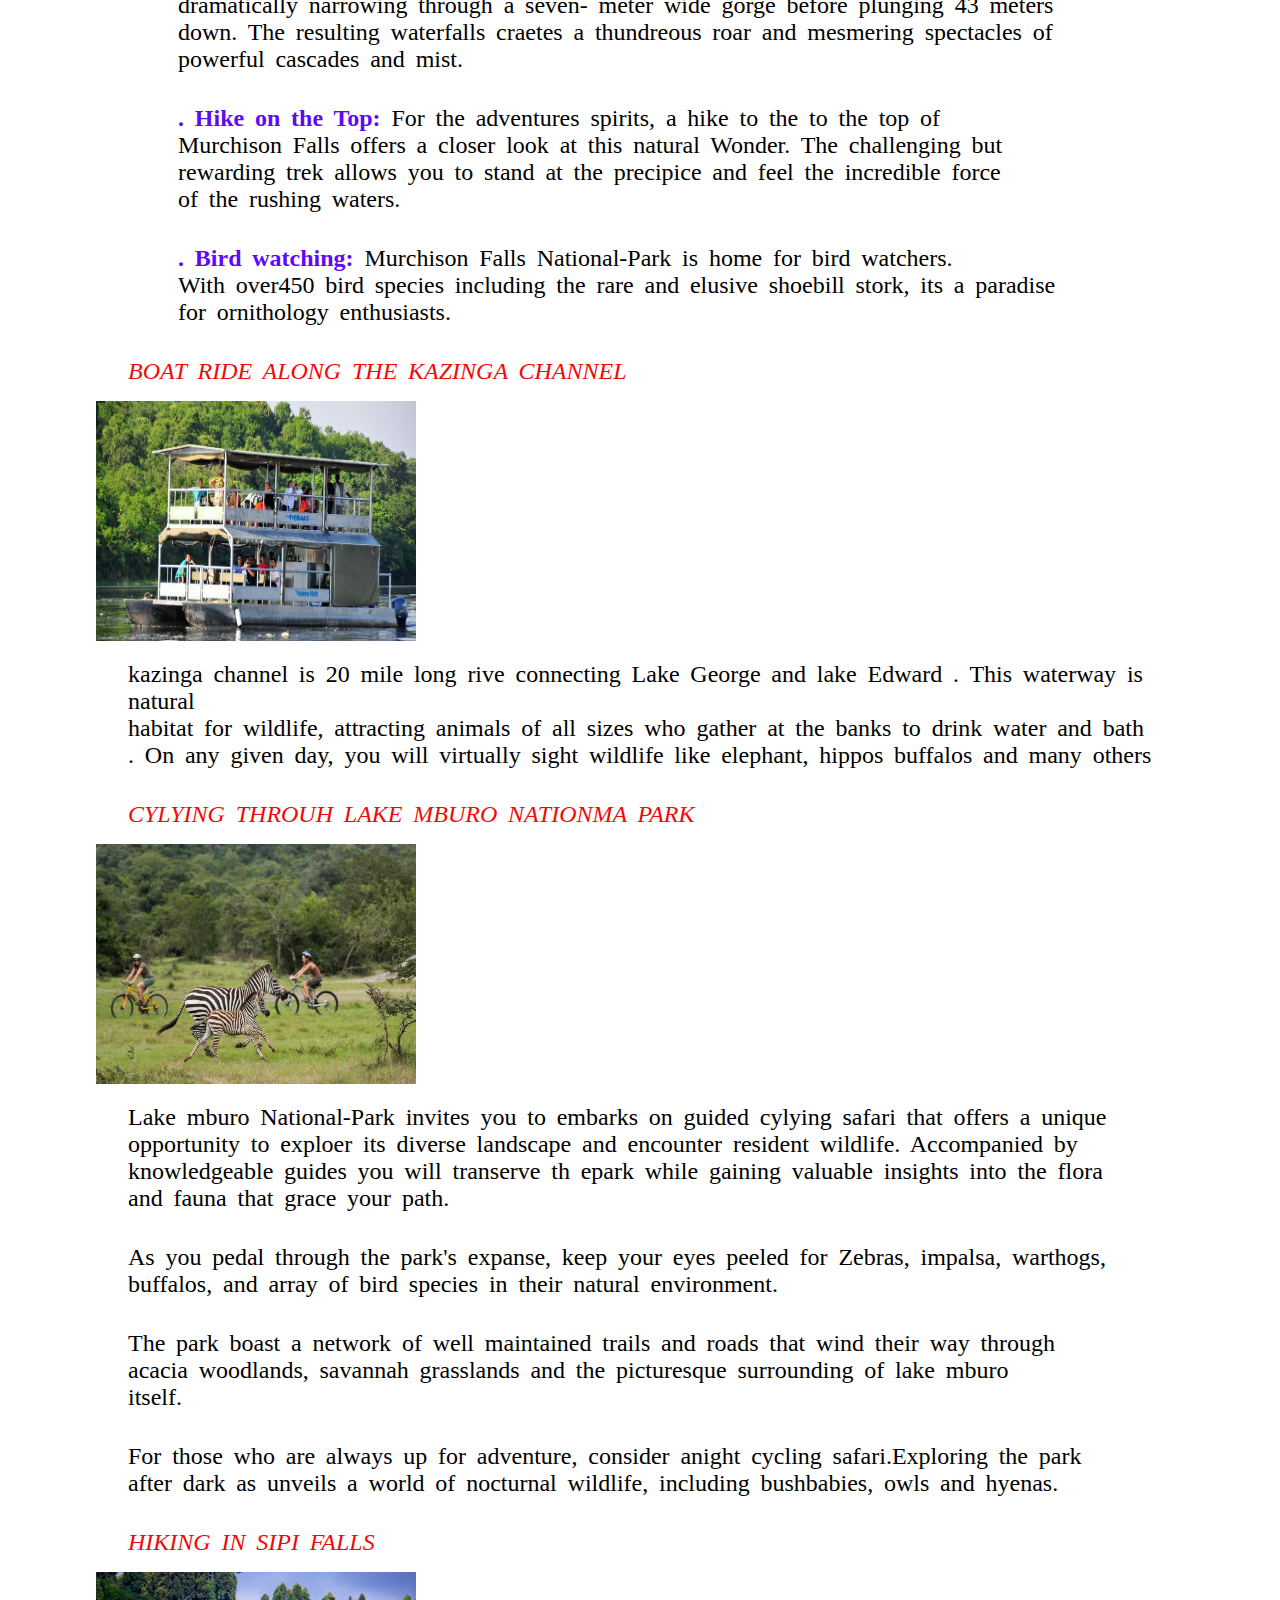
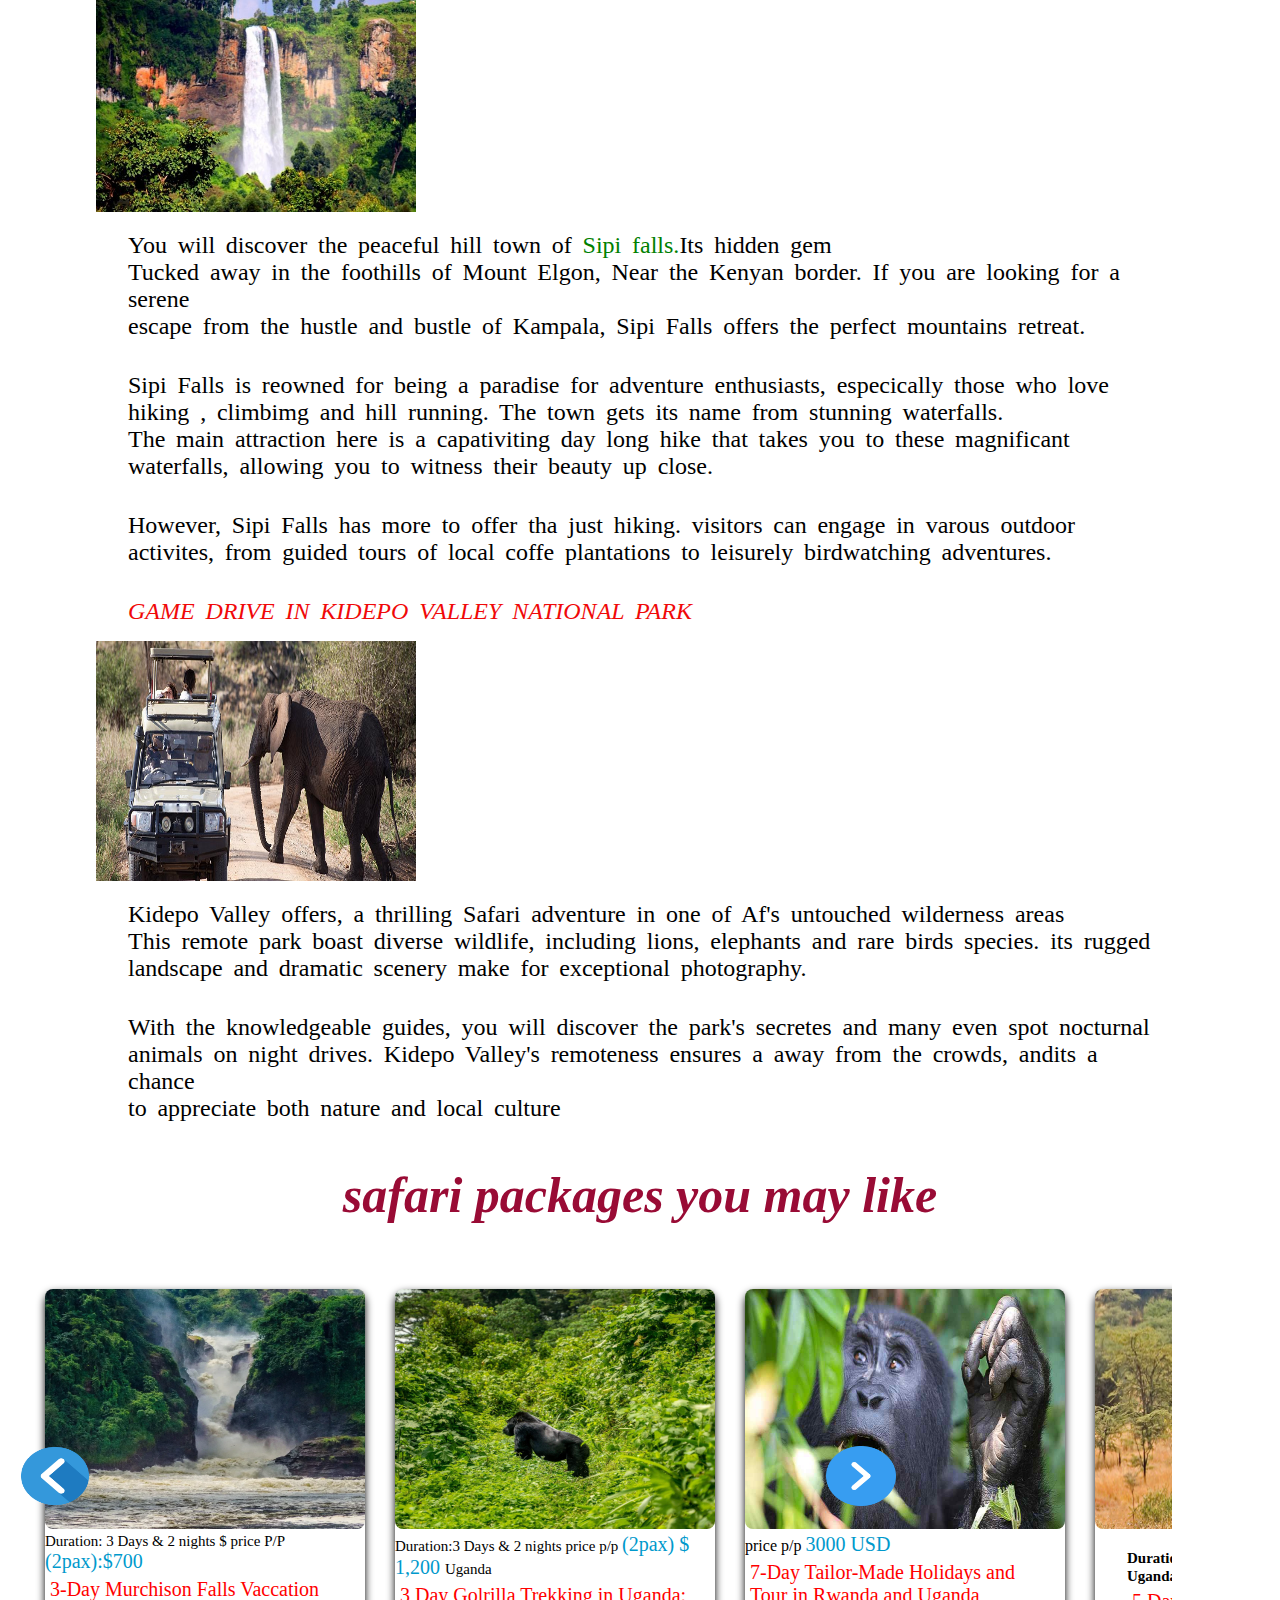
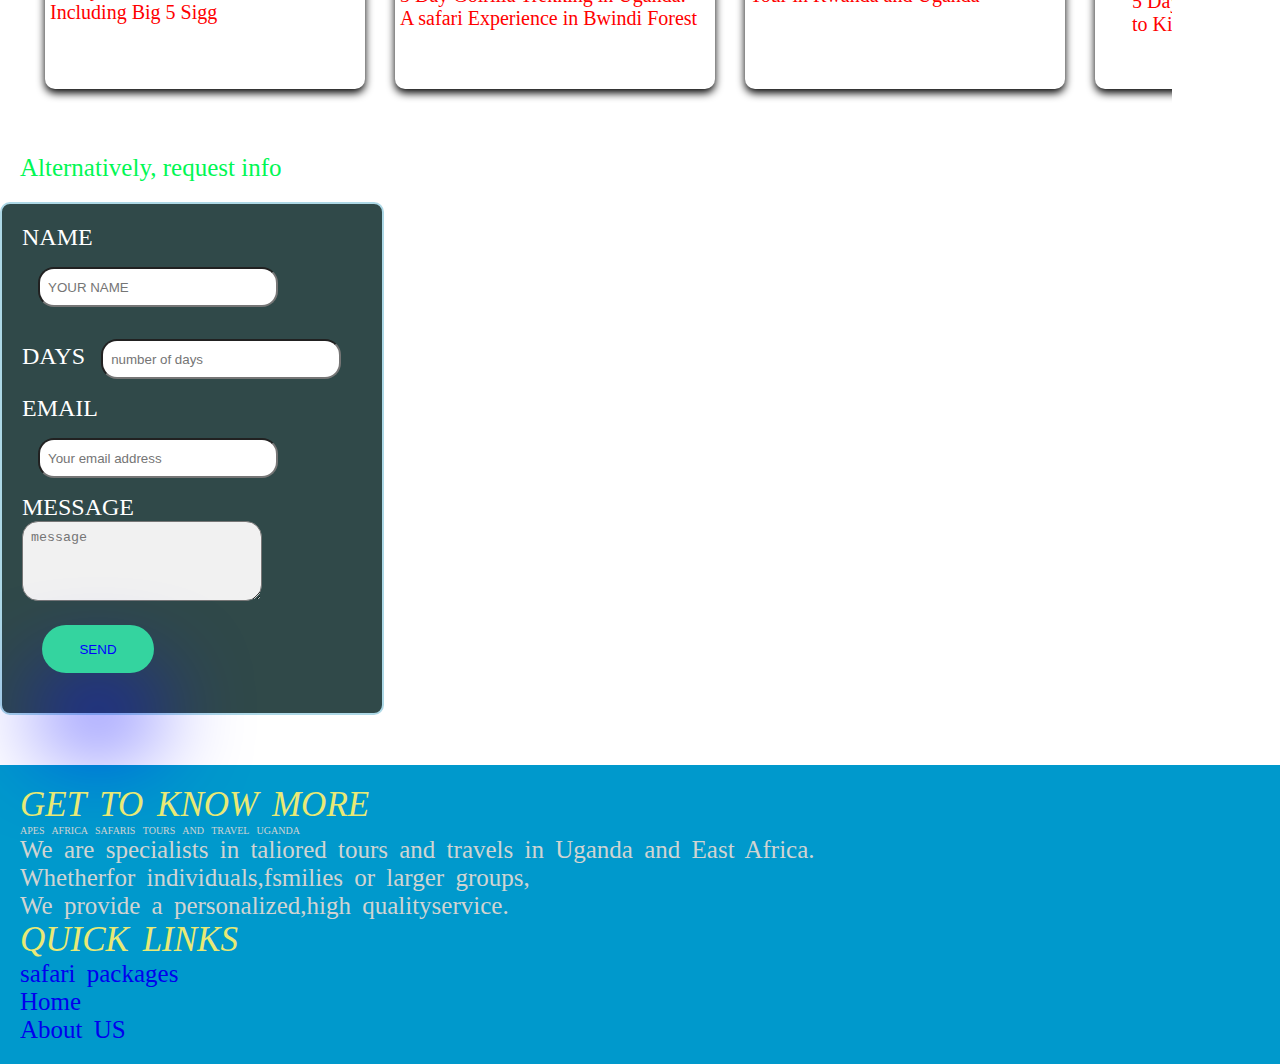
<file: Things.html>
<!DOCTYPE html>
<html lang="en">
<head>
    <meta charset="UTF-8">
    <meta name="viewport" content="width=device-width, initial-scale=1.0">
    <title>The things to do in Uganda</title>
    <link rel="stylesheet" href="package.css">
</head>
<body>
    <nav class="nav-bar"> 
        <a href="#" class="toggle-button">
            <span class="bar"></span>
            <span class="bar"></span>
            <span class="bar"></span>
            <span class="bar"></span>
            
            
        </a>
        <div class="logo">APES AFRICA SAFARIS TOURS AND TRAVEL UGANDA</div>
    
        <div class="nav-links">
            <ul>
                <li><a href="index.html">Home</a></li>
                <li><a href="safaris.html">Safaris</a></li>
                <li><a href="About us.html">About</a></li>
                <li><a href="contact.html">contact us</a></li>
                </ul>
        </div>
    </nav>
    <H1 class="do">THE THINGS TO DO IN UGANDA<BR><BR>
    SAFARI PARKS</H1>
    <div class="wonder">
        
    <P>Welcome to <span class="Africa">Uganda(The Pearl Of Africa)</span>, a country that beckons with its<br>
        awe- inspiring landscapes, an abundance of wildlife, and a rich tapestry of cultural Heritage.<br>
        Tucked away in the heart of East Africa, Uganda remains one of the continent's best secretes, a haven for<br>
        adventures souls and curious wanders a like. From the exhilaration of tracking mount gorillas through<br>
        pristine rainforest to the thrill of Safari expeditions across the vast savannah,Uganda offers unparalled<br>
        opportunities for Exploration.</P> 
        <p>Here! we're going to discuss the things you can do in Uganda, and make your  trip wonderful.</p>
        <p class="go">1 GO IN SEARCH OF GORILLAS.</p>
        <img src="IMAGES/GORILLA.jpg" alt="">
        <P>This is mostly common in <span class="Africa">Bwindi_Impenetrable_National_Park_</span>, a home for<br>
        endangered mountain gorillas. Here you will have a chance to go an <span class="Africa">awe- inspiring<br>
        trek</span> to get a front row seat to see these creatures in their natural habitat.</P>
        <p>You will start with early morning briefing, where groups are assigned to specific gorilla families<br>
        .Accompanied by experienced guides and skilled trackers, you will set off on the journey through a<br>
    diverse range of terrains and witness gorilla families going about their daily lives.</p>
    <p>If you are passionate about conservation, you will be pleased to know that the fee <br>
        you pay for this experience contributes to conservation of these animals the preservation of their habitat</p>
        <p class="go">2. HANG OUT WITH CHIMPANZEES</p>
        <img src="IMAGES/chimp.jpg" alt="">
        <p>
            chimpanzee trekking is the a must-do experience for wildlife anthusiasts seeking an up-close encounter with<br>
            remarkable primates.
        </p>
        <p>Located in the western Uganda <span class="Africa">Kibale-Forest-National-Park</span> is internationally<br>
        recognized for its population of chimpanzee and offers a once-in-a-life time opportunity to observe them<br>
    in their natural habitat</p> 
    <p>You will be Accompanied by a trained guides through the forest who possess extensive knowledge of the <br>
    area and the chimpanzee troops'habitats inreasing your chnaces of a successful sighting. While on your trek,<br>
    you will likely encounetr other fascating wildlife,including avrious monkey species, colorful birds and<br>
    butterflies.</p>
    <p>The forest's main focus is toprotect chimpanzees, which is achieved by tourist entrance fee and obtaining permits.<br>
    These fees are used to fund the differen projects thart ensure the safety of the chimpanzees and the<br>
    preservation of their homes, which ensures that these endangered animals can continue to live <br>
    and grow in their natural surroundings.
    </p>
    <p class="go">3.RELAXING AROUND LAKE BUNYONYI</p>
    <img src="IMAGES/lake-bunyonyi-is-must.jpg" alt="lake BUNYONYI">
    <p><span class="Africa">Lake Bunyonyi </span> si an ideal destinationto unwind before or after a challenging trek<br>
    The name Bunyonyi, means "a place of little birds" its more interesting for bird watchers, but this <br>
    serene spot offer is so much more for tours than meets the eye.</p>
    <p>visitors have a chance to choose either leisurely boat ridre on the tranquil waters of the lake <b>or</b><br>
    engage with local community. Thsi engagementoften includes discussions about local cultural traditional<br>
    and ways of life.</p>
    <p>For those who are interested in hiking, the lake provides an attractive destination with its network of<br>
    trails that wind through lush forest. You will be treated to picturesque viwe of the surrounding landscape,<br>
    so bring your camera to capture some breathtaking shots
    </p>
    <p class="go">4. HIKING ON MOUNTAIN RWENZORI</p>
    <img src="IMAGES/hike.jpg" alt="Rwenzori">
    <p>The <span class="Africa">Rwenzori mountains,</span>also know as the "mountains of the moon" offer <br>
    a trekking experience like no other in Africa. They are not only UNESCO world Heritage Site but also<br>
    a place  steeped in local legends and culture.</p> 
    <p>As you ascend through lussh rainforests, alpine meadows, and rugged terrian, you will be rewarded with<br>
    magnificant views and encounter with unique flora and fuana nowhere else on the continent. The highlight<br>
     though, is reaching the glaciers and snow capped peaks,, a rare sight so close to the equator.The<br>
    The highest peak,is called Margherita peak. Stands at over 5,00 metters(16400 feet) and presents<br>
    a challenging but incredibly rewarding goal seanoned hikers</p>
    <p>throughout your journey you wil be accompanied by experienced guides and porters who will ensure<br>
    your safety and provied avaluable insights into the mountain's ecology and history</p>
    <p class="go">5.VISIT MURCHISON FALLS NATIONAL PARK</p>
    <img src="IMAGES/WATER FALLS MUR.jpg" alt="">
    <p class="go">There are quite number of things you can do  while on a safari at Murchison <BR>
        falls, Here! are some of them</p>
    <div class="par">
    <b>.MURCHISON FALLS NP</b>
    <P>
        Your journey begins at Murchison Falls National-Park, the largest protected area<br>
        in Uganda .The park is reowned for its diverse wildlife, like:elephants, giraffes,<br>
         hippos, crocodiles among othres. Game drives offer a chance to encounetr these<br>
         magnificant creatures in their natural habitat, creating unforgettable safari<br>
         experiences.
    </P>
    <p>
        <b>.RIVER NILE:</b> Murchison Falls is situated alond the might River Nile, which provides<br>
        ample opportunities for baot safaris and cruise. You can explore the riverbanks, spot basking <br>
        crocidiles, lazing hippos, and a wealth of birdlife, including the remarkable shoebill stork.
    </p>
    <p>
        <b>.The Murchison Falls:</b> The highlightof your visit is course, the breathtaking<br>
        Murchison Falls themselves. witness the River Nile the longest river in the world<br>
        dramatically narrowing through a seven- meter wide gorge before plunging 43 meters<br>
         down. The resulting waterfalls craetes a thundreous roar and mesmering spectacles of<br>
         powerful cascades and mist.
    </p>
    
    <p>
        <b>. Hike on the Top:</b> For the adventures spirits, a hike to the to the top of <br>
        Murchison Falls offers a closer look at this natural Wonder. The challenging but<br>
        rewarding trek allows you to stand at the precipice and feel the incredible force<br>
        of the rushing waters.
    </p>
    <p>
    <b>. Bird watching:</b> Murchison Falls National-Park is home for bird watchers. <br>
    With over450 bird species including the rare and elusive shoebill stork, its a paradise<br>
    for ornithology enthusiasts.
    </p>
    </div>
    <p class="go">BOAT RIDE ALONG THE KAZINGA CHANNEL</p>
    <img src="IMAGES/boat trip.jpg" alt="boat trip">
    <p>kazinga channel is 20 mile long rive connecting Lake George and lake Edward . This waterway is natural<br>
    habitat for wildlife, attracting animals of all sizes who gather at the banks to drink water and bath<br>
    . On any given day, you will  virtually sight wildlife like elephant, hippos buffalos and many others</p>
    <p class="go"> CYLYING THROUH LAKE MBURO NATIONMA PARK</p>
    <img src="IMAGES/Cycling-in-Lake-Mburo-National-Park.jpg" alt="">
    <p>
    Lake mburo National-Park invites you to embarks on guided cylying safari that offers a unique<br>
    opportunity to exploer its diverse landscape and encounter resident wildlife. Accompanied by<br>
    knowledgeable guides you will transerve th epark while gaining valuable insights into the flora<br>
    and fauna that grace your path.
    </p>
    <p>As you pedal through the park's expanse, keep your eyes peeled for Zebras, impalsa, warthogs,<br>
    buffalos, and array of bird species in their natural environment.</p>
    <p>The park boast a network of well maintained trails and roads that wind their way through<br>
    acacia woodlands, savannah grasslands and the picturesque surrounding of lake mburo<br>
    itself.</p>
    <p>For those who are always up for adventure, consider anight cycling safari.Exploring the park<br>
    after dark as unveils a world of nocturnal wildlife, including bushbabies, owls and hyenas.</p>
    <p class="go">HIKING IN SIPI FALLS</p>
    <img src="IMAGES/elgon 1.jpg" alt="Sipi">
    <p>You will discover the peaceful hill town of <span class="Africa">Sipi falls.</span>Its hidden gem<br>
    Tucked away in the foothills of Mount Elgon, Near the Kenyan border. If you are looking for a serene<br>
    escape  from the hustle and bustle of Kampala, Sipi Falls offers the perfect mountains retreat.<br>
    </p>
    <p>Sipi Falls is reowned for being a paradise for adventure enthusiasts, especically those who love<br>
    hiking , climbimg and hill running. The town gets its name from stunning waterfalls.<br>
    The main attraction here is a capativiting day long hike that takes you to these magnificant<br>
    waterfalls, allowing you to witness their beauty up close.</p>
    <p>However, Sipi Falls has more to offer tha just hiking. visitors can engage in varous outdoor<br>
    activites, from guided tours of local coffe plantations to leisurely birdwatching adventures.</p>
    <p class="go">GAME DRIVE IN KIDEPO VALLEY NATIONAL PARK</p>
    <img src="IMAGES/kidepo game drive 2.jpg" alt="">
    <p>Kidepo Valley offers, a thrilling Safari adventure in one of Af's untouched wilderness areas<br>
    This remote park boast diverse wildlife, including lions, elephants and rare birds species. its rugged<br>
    landscape and dramatic scenery make for exceptional photography.</p>
    <p>With the knowledgeable guides, you will discover the park's secretes and many even spot nocturnal<br>
    animals on night drives. Kidepo Valley's remoteness ensures a away from the crowds, andits a chance <br>
    to appreciate both nature and local culture</p>
    
    </div>
<H1>safari packages you may like</H1>
<Div class="dog" id="animation" data-animated>
    <div class="car">
        <figure id="myImage" class="DOG">
            <img src="IMAGES/murchison-falls-1229x820x184x0x860x820x1656053925.webp" alt="">
            <div class="caption1"> Duration: 3 Days & 2  nights  $ price P/P <span class="css">(2pax):$700</span></div>
            <div class="caption2"> 3-Day Murchison Falls Vaccation<br>Including Big 5 Sigg</div>
            </figure>
        
            <figure id="sebo"  class="DOG">
                <img src="IMAGES/gorilla. - Copy.jpg" alt="gorilla-trekking-" class="ddd">
                <div class="caption1">Duration:3 Days & 2 nights price p/p <span class="css">(2pax) $ 1,200 </span> Uganda</div>
                <div class="caption2">3 Day Golrilla Trekking in Uganda:<br>
               A safari Experience in Bwindi Forest </div>
            
            </figure>
        
        
                <figure class="DOG" id="day7">
        
                    <img src="IMAGES/Bwindi_Impenetrable_National_Park_033@2x.jpg" alt="" class="ddd">
                    <div> <span class="shs">price p/p</span>  <span class="css">3000 USD </span> </div>
                    <div class="caption2"> 7-Day Tailor-Made Holidays and <br> Tour in Rwanda and Uganda</div>
                </figure>
            <FIgure class="DOG">
            <img id="5day" src="IMAGES/Kidepo.jpg" alt="Kidepo">
            <figcaption>
                <b class="caption1">Duration: 5 Days and 4 nights, location Uganda</b><br>
                <p class="caption2">
                    5 Day Wildlife Safari<br>
                        to Kidep
                </p>
            </figcaption>
            </FIgure>
        
            <FIgure id="6day" class="DOG">
            <img src="IMAGES/giraffe.jpg" alt="Elizabeth">
            <figcaption><p class="caption1">Duration: 6 days & 5 nights, location: Uganda, price p/p <span class="css">USD $ 2300</span></p>
             <p class="caption2">6 Day Queen Elizabeth and L.Mburo Safari</p></figcaption>
            </FIgure>
            <figure id="7day" class="DOG">
                <img src="IMAGES/Kyamburu_Gorge_004@2x.jpg" alt=" gorilla-trekking">
                <figcaption>
                    <span class="caption2">
                        7 Day primate trekking<br>
                            & Wildlife Safari
                    </span>
            </figcaption>
            </figure>
            <figure id="ten" class="DOG">
                <img src="IMAGES/ELEPHANT.jpg" alt="elephant">
                <figcaption class="caption2"> 9 days safari in Uganda including<br>
                game drives, gorilla-trekking</figcaption>
                </figure>
            <figure id="12day" class="DOG">
                <img src="IMAGES/WATER FALLS MUR.jpg" alt="falls">
                <figcaption>Duration: <span class=> 12days and 11days, </span> location
                <span> Uganda</span> price: <span class="css">USD 4195 P/P</span><BR>
                <p class="caption2">
                    12 Day customized tour<br> safari package,<br>
                        Safari and Golrilla Trekking,
                </p>
                      </figcaption>
            </figure>
        
        
            <figure id="18day" class="DOG">
                <img src="IMAGES/gorilla-trekking-700x450.jpg" alt="" class="ddd">
                <figcaption><p class="caption1">Duration:18 Days & 17 nights Price: location: Rwanda and Uganda</p>
                 <p class="caption2">18 Day Rwanda-Uganda Safari Including Gorilla Trekking</p></figcaption>
            </figure>
    </div>
    <div class="arrows">
    <span class="left"><img src="IMAGES/previous.png" alt="" class="png"></span>
    <span class="Right"><img src="IMAGES/next.png" alt="" class="png"></span>
</div>
</Div>
<div class="form">
    <p>Alternatively, request info</p>
    <form   class="from" action="davsi.php" method="post"  >
        <DIv > <label for="">NAME</label><input type="text" name="name"  placeholder="YOUR NAME" class="grey"> </DIv>
        <div><Label>DAYS</Label><input type="number" name="email"  placeholder="number of days" class="grey"></div>
        <div><Label> EMAIL</Label><input type="email" name="days" placeholder="Your email address" class="grey"></div>
        <div> <Label>MESSAGE</Label><textarea name="message" id="" cols="30" rows="15" placeholder="message" class="grey"></textarea></div>
        <button name="submit">SEND</button>
    </form>
    </div>
    <div class="whatsapp" >
        <a href="https://wa.me/256709728476" >
            <img src="IMAGES/whatsapp.png" alt="" class="icon">
            <span>chart with us</span>
        </a>
     
    </div> 
<DIV class="GET">
    <P><SPan class="quick"> GET TO KNOW MORE</SPan></P>
    APES AFRICA SAFARIS TOURS AND TRAVEL UGANDA
    <P>We are specialists in taliored tours and travels  in Uganda and East Africa.<br>
    Whetherfor individuals,fsmilies or larger groups,<br>
We provide a personalized,high qualityservice.</P>
<p><span class="quick"> QUICK LINKS</span></p>
<P><a href="safaris.html">safari packages</a></P>
<p><a href="index.html">Home</a></p>
<p><a href="About us.html">About US</a></p>

    </div>
    <script src="Eighteen.js"></script>
    <script src="Pack.js"></script>
    <script src="animation.js"></script>
    <script src="next.js"></script>
    <script src="menu.js"></script>

</body>
</html>
</file>
<file: 18day.css>
*{
    margin: 0%;
    padding: 0%;
    box-sizing: border-box;
}
body {background-color: white;
    margin: 0%;
    padding: 0%;
    width: 100pt;
    overflow-x: hidden; 
flex-wrap: wrap;

}
.uga {
    background-image: url(IMAGES/ELEPHANT.jpg);
    font-size: 40px;
    color: white;
    height: 500px;
    background-size: 100% auto;
    object-fit: cover;
    background-repeat: no-repeat;
    text-align: center;
    padding-top: 50px;
} 
.tri { background-image: url(IMAGES/ELEPHANT.jpg);
    height: 400px; 
    object-fit: cover;
    background-size: cover;
    font-size: 30px;
    text-align: center;
    color: white;}
    .dd { background-color: aliceblue;
    border: 1px solid;}
    .day1 {background-color: azure;
    padding-left: 15px;}
    .mmm {background-color: bisque;
    padding-left: 15px;
    border: 1px solid;}
    .nn { color: green;}
    .details {border: 1px solid;
    margin-bottom: 20px;
    word-wrap: break-word;
    word-spacing: 5px;
    font-size: 25px;
    border-radius: 15px;
    box-shadow: 0 4px 8px;
    }
    .bbb { color: rgb(158, 189, 189);
    backface-visibility: auto;
    background-color: rgb(34, 33, 33);
    padding-left: 17px;
    border: 1px solid;}
    .day5 {background-color: rgb(208, 214, 214);
    padding-left: 17px;
    font-size: 20px;
    border: 1px solid;}
    .day4 {font-size: 17px;
    border: 1px solid;
    padding-left: 15px;}
    .day6 {font-size: 17px;
    border: 1px solid;
    padding-left: 15px;}
    .day7 { font-size: 17px;
    border: 1px solid;
    padding-left: 15px;}
    .day8 { font-size: 17px;
    border: 1px solid;
    padding-left: 15px;}
    .day9 { font-size: 20px;
    border: 1px solid;
    padding-left: 15px; background: scroll;}
    .day10 {padding-left: 15px;
    font-size: 17px;
    background-color: aliceblue;
    border: 1px solid;}
    .day11 {font-size: 17px;
    padding-left: 15px;
    border: 1px solid;}
    .day12 {font-size: 17px;
    padding-left: 15px;
    border: 1px solid;
    background-color: aliceblue;}
    .day13 { font-size: 17px;
    padding-left: 15px;
    border: 1px solid;}
    .day14 {font-size: 17px;
    background-color: aliceblue;
    padding-left: 15px;
    border: 1px solid;}
    
    .day15 { font-size: 17px;
    padding-left: 15px;
    border: 1px solid;}
    .day16 {font-size: 17px;
    padding-left: 15px;
    background-color: aliceblue;
    border: 1px solid;}
    .day17 {font-size: 17px;
    padding-left: 15px;
    border: 1px solid;}
    .day18 { font-size: 17px;
    border: 1px solid;
    background-color: aliceblue; 
    padding-left: 15px;}
    .price { border: 3px lightblue solid;
    box-shadow: 0rem 2rem 6rem;
    margin-top: 20px;
    border-radius: 1rem;
    margin-bottom: 20px;
    width: 50%;}
    .pax1 {
    background-color: white;
    padding: 1rem;
    border-radius:  5px;}
    .pax2 {
    padding: 1rem;
    border-radius: 1rem;}
    .pax3 {
    padding: 1rem;
    background-color: bisque;}
    .pax4  {
    padding: 1rem;
    }
    .pax5 {
    padding: 1rem;
    background-color: bisque;
    }
    .pax6 { 
    padding: 1rem;
    
    }
    .link {display: flex;
    flex-direction: row;
    justify-content: space-between;}
    
    .inn {
        font-size: 30px;
        margin-left: 20%;
        color: aquamarine;
        margin-top: 30px;
        
    }
    .book {font-size: 2opx;
    text-align: center;
    margin-top: 20px;
    margin-bottom: 20px;}
.excludes {
    font-size: 0px;
    font-weight: lighter;
    background-color:  rgb(48, 73, 73);
    padding-left: 15px;
    border: 2px lightgreen solid;
    box-shadow: 0 8px 10px;
    padding: 1rem 2rem;
    margin: 2rem;
    color: white;
    border-radius: 10px;
    margin-bottom: 40px;
    word-spacing: 5px;
    width: fit-content;
}

.pone {
    font-size: 30px;
    color: aqua;
    padding-top: 15px;
}

.pac {
    color: rgb(75, 78, 77);
    font-size: 30px;

    

}

.form {
    border: 2px solid rgb(235, 122, 122);
    width: 45%;
    padding: 20px;
    border-radius: 10px;
    box-shadow: 0px 4px 6px rgb(144, 230, 16);
    background-color: rgb(194, 216, 236);
    margin-top: 30px;

    

}
</file>
<file: package.css>
*{
    padding: 0;
    margin: 0;
    box-sizing: border-box;
}

body {background-color: white;

    width: 100vw;
    overflow-x :hidden;
flex-wrap: wrap;

}

#blog {
    cursor: pointer;
}
#things {
    cursor: pointer;
}

#out img {
    margin: 1rem;
    border-radius: .7rem;
}
  
.DEN {
    background-color: rgb(0, 255, 255);
    padding: .5rem 1rem;
    margin: 2rem;
    color: rgb(32, 18, 230);
    border-radius: 2rem;
}
.based {
    padding: .5rem 1rem;
}
.form p {
    font-size: 25px;
    margin: 20px;
    color: rgb(1, 247, 83);
}
.margin {
    margin: 1rem;
    padding: 0;
}

.main {
    background-image: url(IMAGES/davis.jpg);
    background-size: cover;
    height: 400px;
    padding-top: 50px;
    color: white;
    font-size: 30px;
    text-align: center;
}
.head { background-image: url(IMAGES/murchison-falls-park.jpg);
     height: 400px;
    width: 100%;
    background-size: cover;
    object-fit: cover;
margin-top: 20px;
padding-top: 30px;}
h1 {color: rgb(153, 11, 53);
text-align: center;
font-style: italic;
font-size: 50px;}
h2 {color: rgb(68, 3, 3);
text-align: center;
font-family: 'Segoe UI', Tahoma, Geneva, Verdana, sans-serif;
font-size: 40px;}
.EXPLORE {color: brown;
font-size: 50PX;
font-family: 'Segoe UI', Tahoma, Geneva, Verdana, sans-serif;
text-align: center;}
.private {font-size:
     25px;
     padding: .5rem 1rem;
     color: rgb(48, 43, 43);
}
.holiday {font-size: 50px;
color: brown;
font-style:italic;
margin-top: 25px;
margin-bottom: 15px;}
.DAY {
    font-size: 20px;
    padding: .5rem 1rem;
    text-wrap: wrap;
}

.homes {font-size: 15px;
display: flex;
position: sticky;
top: 50px;
margin-bottom: 1opx;
flex-direction: row;
justify-content: space-between;}
.caption1 {font-size: 15px;
}

.nav-bar {
    display: flex;
    justify-content: space-around;
    align-items: center;

    color: white;
    position: sticky;
    
top: 0;
z-index: 100;
background-color: hsl(0, 6%, 79%);
}
.logo {
    padding: 1rem;
}
.nav-links ul {
    margin: 0;
    padding: 0;
    display: flex;
    
    list-style: none;

}
.nav-links ul li {
    padding: 1rem;
    align-items: right;
}
.nav-links ul li a {
    justify-content: space-between;
    text-decoration: none;
    font-size: 25px;
    border-radius: 1rem;
    background-color: sandybrown;
    padding: .5rem 1rem;
    color: white;
}

.toggle-button {
    position: absolute;
    top: .75rem;
    right: 1rem;
    display: none;
    flex-direction: column;
    justify-content: space-between;
    width: 30px;
    height: 21px;
}
.logo {
    color: #b805af;
    font-size: 23px;
    margin: auto;
    padding: .5rem 1rem;
}

.toggle-button .bar {
    height: 3px;
    width: 100%;
    background-color: white;
    border-radius: 10px;
}
.nav-links ul li a:hover {
    color:#0099cc;
}
 .caption2 {font-size: 20px;
 }
.nav-links ul li:hover {
   background-color: #2c6eb1;
}
 .caption2 {font-size: 20px;
color: red;
padding: 5px;
} 

.radius {border-radius: 10% ;}
.GET {background-color: #0099cc;
font-size: 10px;
margin-top: 50px;
color: rgb(208, 212, 210);
padding: 20px;
width: 100vw;
font-weight: normal;
word-spacing: 5px;
}
.DOG {margin-top: 50px;
box-shadow: 0 4px 8px;

margin: 15px;
border-radius: 10px;
position: relative;
width: 450px;
height: 400px;
transition: transform 10S ease;

}
.DOG img {
border-radius: .5rem;
}
img {
    height: 15rem;
    width: 20rem;
}

.DOG:hover {
    transform: scale(1.2);
}
#dots {
    display: flex;
}
.whatsapp span {
    border: 1rem green;
    
    color: white;
    border-radius: 2rem;
    width: 10rem;
    padding: 1rem;
    padding: 5px;
   position: absolute;
   margin-left: -0.1in;

}
.email{
background-color: rgb(38, 0, 255);
border-radius: 3rem;
padding: 10px;
height: 2rem;
width: 15rem;
z-index: 100;
position: fixed;
left: -1rem;
top: 20rem;
display: none;
}
.email img {
    height: 2rem;
    width: 2rem;

    position: relative;
}
.email span {
    position: absolute;
    margin: 5px;
    color: white;
}
.whatsapp {
width: 10rem;
height: 2rem;
background-color: green;
border-radius: 2rem;
padding: 0.5rem;
position: fixed;
top: 30rem;
left: 85%;
}
.whatsapp :hover{
    transform: translate(2);
}
a {
 text-decoration: none;}
.car {
    display: flex;
   transition: transform 3s ease-in-out;
    flex-wrap: wrap;
margin-left: 10px;
position: relative;
width: 100vw;
}
.icon {
position: relative;
    height: 2rem;
    width: 2rem;
    top: -.8rem;
    padding: .1rem;
    font-size: 10rem;
}
.dog {
    align-items: center;
    align-items: center;
    position: relative;
    flex-direction: row;
     margin: 50px 20px;
     overflow: hidden;
    width: 100vw;
}
.DOG.active {
    opacity: 1;
}
.dog[data-animated=true] {
   overflow: hidden;
   width: 90vw;
   /* -webkit-mask: linear-gradient(transparent,white);
    mask: linear-gradient(transparent,white);*/

}
.dog[data-animated=true] .car {
    flex-wrap: nowrap;
    
    
    cursor: pointer;
    animation: scroll 26s linear infinite;
}
@keyframes scroll {
   
    to {
        transform: translate(-400%);
    }
}


.plate {margin-top: 50px;
    box-shadow: 0 4px 8px;
    padding-left: 30px;
    margin-left: 30px;
    margin-right: 30px;
    border-radius: 10px;
    position: relative;
    width: 70vw;
    height: 500px;}
   
.quick {color: rgb(233, 233, 117);
font-size: 35px;
font-style: italic;}
.books {
width: 80%;
}
.for {
    margin: 20px;
}

.primate {
    background-image: url(IMAGES/Kyamburu_Gorge_004@2x.jpg);
    width: 10% auto;
    background-size: cover;
    object-fit: cover;
    font-size: 50px;
    text-align: center;
    height: 400px;
    color: rgb(63, 152, 230);
    padding-top: 50px;
    
}

#out {
 display: flex;
  width: 90vw;
  justify-content: center;
  
 align-items: center;
 flex-wrap: wrap;

}
@keyframes slideIn {
    0% {transform: translateX(-100%)}
    100% {
        transform: translateX(100%);
    }
 }
 .plat {margin-top: 50px;
    box-shadow: 0 4px 8px;
    padding-left: 30px;
    margin-left: 30px;
    margin-right: 30px;
    border-radius: 10px;
    position: relative;
    width: 500PX;
    height: 600px;
    transition: transform 10S ease
 }
 .man {
    display: flex;
margin-left: 50px;
}

 .plat:hover {
    transform: scale(1.2);
 }
 
 
.one {
    font-size: 25px;
    font-style: italic;
    color: green;
    padding: 1rem 2rem;
    background-color: beige;
    padding-bottom: 20px;
}
.href {
    font-size: 25px;
    color: brown;
    text-align: center;
}
figcaption {
    padding: 1rem 2rem;
}
.DOGS img {
    width: 40rem;
    height: 20rem;
    border-radius: 10px;

}
html {
 width: 100vw;


}
.css {
    color: #0099cc;
    font-size: 20px;
}
.menu {
list-style: none;
margin-top: 2px;
padding: 3px;
display: none;
text-align: right;
}

#Entry {
    display: flex;
    margin: 5rem;
    flex-direction: row;
}
#MTN {
    display: flex;
    justify-content: space-around;
}
.menu li {
    position: relative;
    
}
.privat {
    color: red;
    font-size: 35px;
    font: italic;
}
.in {
    font-size: 40px;
    color : white;
    padding: 2rem 3rem;
    font-weight: 700;
    font-style: italic;
    text-align: center;
}
.wonder {
    margin: 20px 5rem;
}
.wonder p {
    font-size: 1.5rem;
    padding: 1rem 2rem;
    word-spacing: .3rem;

}
.wonder p b {
    font-size: 1.5rem;
    color: rgb(93, 9, 250);
    word-spacing: .3rem;
}
.on {
    font-size: 30px;
    color: rgb(68, 3, 3);
    text-align: center;
    font-family: 'Segoe UI', Tahoma, Geneva, Verdana, sans-serif;
    font-style: italic;
    font-weight: 900;
}
p {font-size: 25px;}
.menu li:before {
    content: '\2022';
    position: abdolute;

}
@media( max-width:768px){
    .home {display: block;}
    .menu {display: table-colum;}
    #Entry {
    display: block;
     margin: 2rem;
    
}
    #MTN {
    display: block;

    width: 80vw;

}
#out {
    
    align-items: center;
}
   .toggle-button {
    display: flex;
}
.whatsapp{
    left: 55%;
}

.detail{
    width: 95vw;
}
.margin p {
    font-size: 20px;
}
.nav-links{
    display: none;
}
.nav-bar{
    flex-direction: column;
    align-items: flex-start;
}
#Entry.includes{
width: 60vw;
}
.PERI.price {
    width: 50vw;
    margin: 0 auto;
}

form.from {
    width: 70vw;
    margin-top: 1rem;
    background-color:  rgb(48, 73, 73);
}

.nav-links ul {
    width: 100%;

    flex-direction: column;
}
.nav-links li {
    text-align: center;
}
.link li a {
    padding: .5rem 1rem;
}
.nav-links.active {
    display: flex;
}



    .wonder{
        font-size: 20px;
        margin: auto;
    }
 .excludes {
        font-size: 20px;
    }
    
    .wonder p, .based p {
        font-size: 20px;
    }
    div.form {
        width: 70%;
    }
    .link {display: none;}

    .info{
        width: 80vw;
    
    }
   
    
  .dogs .DOGS{
    
    width: 20rem;
    align-items: center;
    
    margin: 3rem auto;
    }
    .dogs .DOGS img {
        width: 20rem;
    }

    .dogs{
        align-items: center;
    }
    .dog {
        width: 50vw;
    }
    .car{
        width: fit-content;
        
    }
    .Right {
    left: 5%;
    }
    .list li {
        font-size: 20px;
    }
    .lis p {
        font-size: 20px;
    
    }
    
    .D0GS{
        width: 10%;
    
    }
    .excludes, .includes {
        align-items: center;
    }
 
}
    
    
    .includes {
        border: 2px  lightgreen;
        background-color: aliceblue;
        font-size: 10px;
        font-weight: lighter;
        
        margin: 2rem;
        background-color:  rgb(48, 73, 73);
        box-shadow: 0 8px 10px lightgreen;
        
        border-radius: 10px;
        color: white;
        
        word-spacing: 5px;
        width: 50vw;
    }
    .includes p {
        font-size: 1.3rem;
        padding: .5rem 1rem;
    }
  .bit{
    width: 90%;
    padding: 5px;
    margin-top: 50px;
  }

  .Right{
left: 50%;
margin-left: -10%;



  }
    

    .ug {
        background-size: 100%;
        width: 100%;
        height: 350%;
        margin-bottom: -100%;
        font-size: 40px;
        padding-bottom: 50px;
    }
    h1 { top: auto;}

    .Kidepo {
        padding: 20px;
        margin: 0 auto;
        height: 580px;
    background-repeat: no-repeat;
    margin-bottom: auto;
    
    }

    
    
    .img {
        background-repeat: no-repeat;
    }
 
   /* .form {
        width: 100%;
    }*/
    
    #gorilla {
        font-size: small;
        
        padding-top: 10px;
    }
    .car {
        width: 100%;

    }
    .best {
        font-size: 30px;
    
    }
    .big {

        background-repeat: no-repeat;
        margin-bottom: -200px;
    }
    



    

    .out {
        display: block;
    }
    .video {
        width: 50%;
        height: 50%;
        margin: 20px;
        border-radius: 5px;
    }

.big {
    margin-bottom: 10px;
    background-image: url(IMAGES/murchison-falls-1229x820x184x0x860x820x1656053925.webp);
    width: 100% auto;
    background-size: cover;
    object-fit: cover;
    height: 400px;
    font-size: 35px;
    color: aliceblue;
    text-align: center;
    padding-top: 50px;

}
.falls {
    display: flex;
    flex-direction:row
}
.DOGS{
    margin-top: 50px;
box-shadow: 0 4px 8px;

margin-right: 30px;
border-radius: 10px;
height: 30rem;
width: 40rem;
transition: transform 10s ease;
}
.DOGS:hover {
    transform: scale(1.2);
}
.dogs {
    display: flex;
    flex-direction: column;
    align-content: center;
    padding: 0px;
    align-items: center;

}
.D0GS img {
    width: 700px;
}
.ddd {
    width: 600x;
    padding-left: -10px;

}
.wonder {
    padding: .5rem 1rem;
}
.MBURO{
    background-image: url(IMAGES/giraffe.jpg);

    font-size: 35px;
    text-align: center;
    padding-top: 50px;
    height: 500px;
    width: 100%;
    object-fit: cover;
    background-size: cover;
    color: white;
}
 #demo {
    display: none;
 }

 #gorilla {
    background: url(IMAGES/WATER\ FALLS\ MUR.jpg);
    background-size: cover;
    object-fit: cover;
    height: 500px;
    font-size: 40px;
    background-repeat: no-repeat;
    padding-top: 10px;
    word-spacing: 20px;
    text-align: center;
    color: white
 }
.pic {
    display: flex;
    flex-direction: row;
    overflow: scroll;
}
.pic img {
    margin: .5rem;
}


.from {
    background-color:  rgb(48, 73, 73);
    border: 2px solid lightblue;
    width: 30vw;
    
    border-radius: 10px;
    align-content: center;
     
    
}
.from h3 {
    color: #fff;
    font-size: 25px;
    text-align: center;
}

input {
    background-color:  rgb(2, 73, 73);
    height: 2.5rem;
    width: 15rem;
    margin: 1rem;
    cursor: pointer;
    border-radius: 1rem;
    padding: .5rem;
}
.from button{
    background-color: rgb(23, 236, 236);
    color: white;
    height: 2.5rem;
    width: 10rem;
    border-radius: 1rem;
    padding: .5rem 1rem;
    margin: 1rem;
    margin: 1rem 4rem;
   cursor: pointer;
}
label {
    color: #fff;
    font-size: 1.5rem;
}
textarea {

    height: 5rem;
    width: 15rem;
    border-radius: 1rem;
    padding: .5rem;
    background-color: #f1f1f1;
}
.name {
    margin: 20px;
}
.decide,.desired {
    background-color: peru;
    margin: 20px;
}
.submit {
    font-size: 30px;
    text-align: center;
    margin: 20px;
    color: green;
}
#kidepo {
    display: none;
}
#sss {
    display: none;
background-color: aliceblue;
border: 1px;
}
.davis {
    border: 1px lightcyan;

    width: 400px;
    border-radius: 5px;
} 
  .Kidepo {
    background-image: url(IMAGES/Kidepo.jpg);
    background-size: cover;
    object-fit: cover;
    background-repeat: no-repeat;
    text-align: center;
    padding-top: 30px;
    font-size: 30px;
    color: white;
    height: 500PX;
    margin-top: 10PX;
    margin-bottom: 50px;
  }  
  .best {
    background-image: url(IMAGES/ELEPHANT3.jpg);
    background-size: cover;
    object-fit: cover;
    height: 600PX;
    padding-top: 50px;
    background-position: center;
    background-repeat: no-repeat;
    padding-top: 20px;
  }
  .blog {
    font-size: 45px;
    color: blue;
    text-align: center;
  }
  .go {
    color: rgb(240, 9, 9);
    font-style: italic;
  }
  .Africa {
    color: green;
  }
  .par {
    margin-left: 50px;
  }
  p  {
   padding: 0rem;
  }
  .do {
    background-image: url(IMAGES/WATER\ FALLS\ MUR.jpg);
    background-size: cover;
    background-repeat: no-repeat;
height: 500PX;
padding-top: 100PX;
  }
  .content {
    display: none;
}
.content.show{
    display: block;
}
.btn {
    display: none;
}
.btn.show {
    display: block;
    height: 500PX;
}
.can {
    display: none;
}
.can.show {display: block;}
.cow { display: none;}
.cow.show {
     display: block;
     height: 500px;
    }
.com {display: none;}
.com.show {
    display: block;
height: 500px;
}
.but {display: none;}
.but.show {
    display: block;
height: 500PX;}
.sev {display: none;}
.sev.show {
    display: block;
    height: 500PX;
}
.eight {display: none;}
.eight.show {
    display: block;
    height: 500PX;
}
.nine {display: none;}
.nine.show {display: block;
height: 500PX;}
.ten {display: none;}
.ten.show {display: block;
height: 500PX;}

.drop {
color: aqua;}
.ex1 {
    position: absolute;
    top: 0;
    right: 0;
    size: 10px;
    width: 30px;
    height: 30px;

}
.davis {
    color: aqua;
}







#dog {
    height: 75PX;
    width: 25rem;
    padding: 1ic;
    margin: 0 auto;
    border: 1PX gray solid;
    border-radius: 5PX;
    overflow: hidden;
position: relative;
}

.sixty {
    font-size: 35px;
    font-style: italic;
    color: green;
    margin-left: 40px;
 }

.pan {
    margin-top: -35px;
}
 
.left {
    cursor: pointer;
    position: sticky;
    left: 0;
    font-size: 30px;
    color: red;
    position: absolute;
    top: 40%;
    border-radius: 50%;
    
}
.Right {
    cursor: pointer;
   border-radius: 50%;
    font-size: 30px;
    color: green;
    left: 80%;
    position: absolute;
    top: 40%;
}
.Right:hover {
    color: red;
}
#span{
    width: 70px;
    height: 60px;
    color: lightblue;
}
.png {
    width: 70px;
    height: 60px;
    color: lightblue;
}
#pan{

    color: lightblue;
    width: 60px;
    height: 60px;
}
.many {
    position: relative;

    margin: 50px;
    width: 100%;
    overflow: hidden;
    }
    .dot {
        display: flex;
        width: 75%;
        transition: transform 5s ease-in-out;

    }
    .arrows UL {
        display: flex;
        left: 40%;
        position: relative;
    }
    .arrows UL li{
        height: 20px;
        width: 20px;
        border: 1px solid #333;
        list-style: none;
        margin: 10px;
        border-radius: 50%;
        cursor: pointer;
    
    }
    
    .arrows uL li.selected {
        background-color: blueviolet;
    }
    /*@media only screen and (max-width) {
    body{
        width: 100%;
    }
    .car{
        width: 30%;
    }

    }*/
    .fort {
        height: 20rem;
        border: #333 solid;
        padding: 10px;
        width: 15rem;
        border-radius: 10px;
        box-shadow: 0 4px 8px;
    }
    .trip { background-image: url(IMAGES/gorilla-trekking-700x450.jpg);
        height: 400px; width: 100% auto; object-fit: cover;
        background-size: 100%;
        font-size: 30px;
        text-align: center;
        color: white;
    }
    .book button {
        color: rgb(23, 23, 235) ;
        height: 3rem;
        width: 10rem;
        border-radius: 3rem;
        box-shadow: 0px 4px 6px ;
        background-color: aqua;
    }
    #book {
        display: none;
    }
  .form button {
    color: blue;
    height: 3rem;
    margin: 20px;
    width: 7rem;
    border-radius: 3rem;
    border: 2rem;
    box-shadow: 0rem 4rem 6rem;
    background-color: rgb(52, 212, 159);
  }
  form button {
    color: blue;
    height: 3rem;
    margin: 20px;
    width: 7rem;
    border-radius: 3rem;
    border: 2rem;
    box-shadow: 0rem 4rem 6rem;

  }
  form input {
    background-color: #fff;
    color: green
  }
  form {
    background-color:  rgb(48, 73, 73);
    border: 2px solid lightblue;
    width: fit-content;    
    border-radius: 10px;
    padding: 20px;
    align-content: center;
    padding-left: 20px;

}
.per { color: peru;
    padding: 1rem 2rem;
    font-size: 25px;
    text-align: center;
    display: none;
}
.price {
    color: green;
    padding: .5rem 1rem;
    font-size: 25px;
    margin: 50pt;
    display: none;
    
    
}
.PERI {

    width: 40rem ;
    

}
#MTN {
    padding: 1rem 2rem;
}
.info {
    background-color: #b9baf5;
    border: 1px solid greenyellow;
    font-size: 20px;
    box-shadow: 0px 6px 8px #fff;
    word-spacing: 5px;
    border-radius: 10px;
    width: 50vw;
    padding: .5rem 1rem;

}
.high {
    text-align: center;
    background-color: rgb(48, 73, 73);
    width: 60vw;
    margin: 1rem auto;
    cursor: pointer;
    font-size: 2rem;
    color: #fff;
    position: relative;
}
.list p {
    padding: .5rem 1rem;
}
.list {
    color: #fff;
    font-size: 25px;
    margin: 1rem auto;
    height: 0;
    transition: 1s;
    background-color: rgb(48, 73, 73);
    width: 80vw;

    overflow: hidden;
}
.list li {

margin: .2rem auto;
text-align: center;

}

.lis {
    color: rgb(7, 174, 240);
    font-size: 25px;
    justify-content: center;
    padding: 1rem 2rem;
    
}
</file>
<file: style.css>
*{
    padding: 0%;
    margin: 0%;
    box-sizing: border-box;
}
.abo{
    background-color: aquamarine;
}

body {background-color: white;
    margin: 0%;
    padding: 0%;
    width: 100vw;
    overflow-x: hidden; 
flex-wrap: wrap;

}
.PACKAGE{
    margin: 1rem auto;
    width: 70vw;
    border: 2px solid lightblue;
    
}
.panel{
    display: none;
    padding: 0 1rem;
    color: rgb(1, 14, 9);
    background-color: aliceblue;
    
}
.panel p{
    font-size: 20px;
    margin: 1rem;
}
.day,.day3,.da5,.day7 {
    font-size: 20px;
    color:  rgb(48, 73, 73);
    border-bottom: 1px solid brown;
    position: relative;
    cursor: pointer;
    padding: .5rem 1rem;
    background-color:  #fff;
}
.day2,.day4,.day6{
    font-size: 20px;
    cursor: pointer;
    color: rgb(2, 73, 73);
    border-bottom: 1px solid brown;
    position: relative;
    padding: .5rem 1rem;
    background-color: rgb(184, 181, 233);
}
.day-1,.day-2, .day-3,.day-4,.day-5,.day-6,.day-7 {
    padding: .5rem 1rem;
    display: none;
}
.day-1,.day-2, .day-3,.day-4,.day-5,.day-6,.day-7 p {
    font-size: 20px;
}
@media (max-width :768px)
{
    .PACKAGE{
        width: 90VW;
    }
    #ex1 {
        
        width: 80vw;
    }
}
.classic:hover {
    background-color: rgb(153, 153, 161);
}
.days-7{
    background-image: url(IMAGES/Bwindi_Impenetrable_National_Park_033@2x.jpg);
    height: 25rem;
    background-repeat: no-repeat;
    width: 100% auto;
    background-size: cover;
    text-align: center;
    display: flex;
    align-items: center;
    padding: 6rem 6rem;
    color: #fff;
    font-size: 2rem;
    
    object-fit: cover;
}
input[type="checkbox"]{
    height: 2rem;
    position: relative;
    right: 7rem;
}

   .for label{
    position: absolute;
    margin-left: 3rem;
       
   } 
  .CONTACT form{
    margin: 1rem auto;
   }
   .CONTACT b{
    color: #fff;
    font-size: 1.5rem;
    text-align: center;
   }
   .grey {

    color: green;
    
}
input::placeholder {
    color: green;
    font-size: 1.2rem;
}
textarea::placehold
er {
    color: #ffffff;
}
</file>
